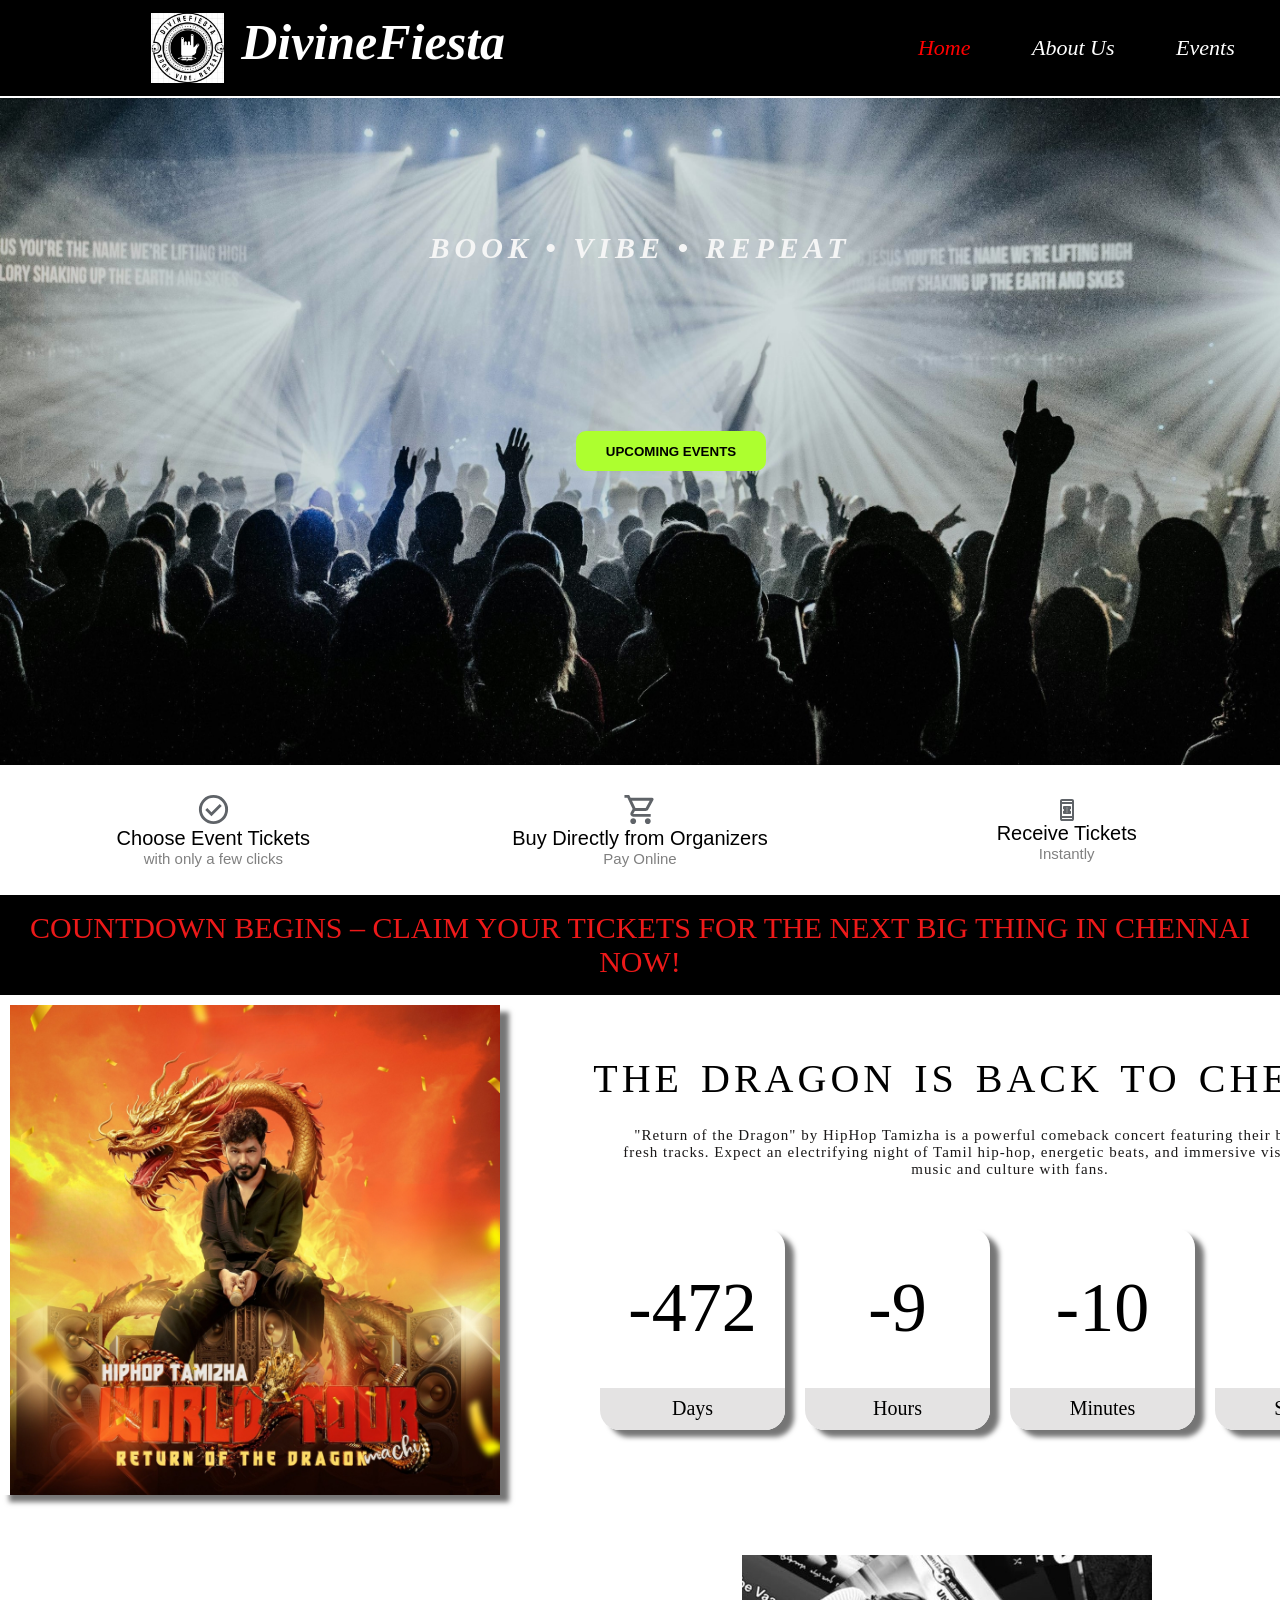
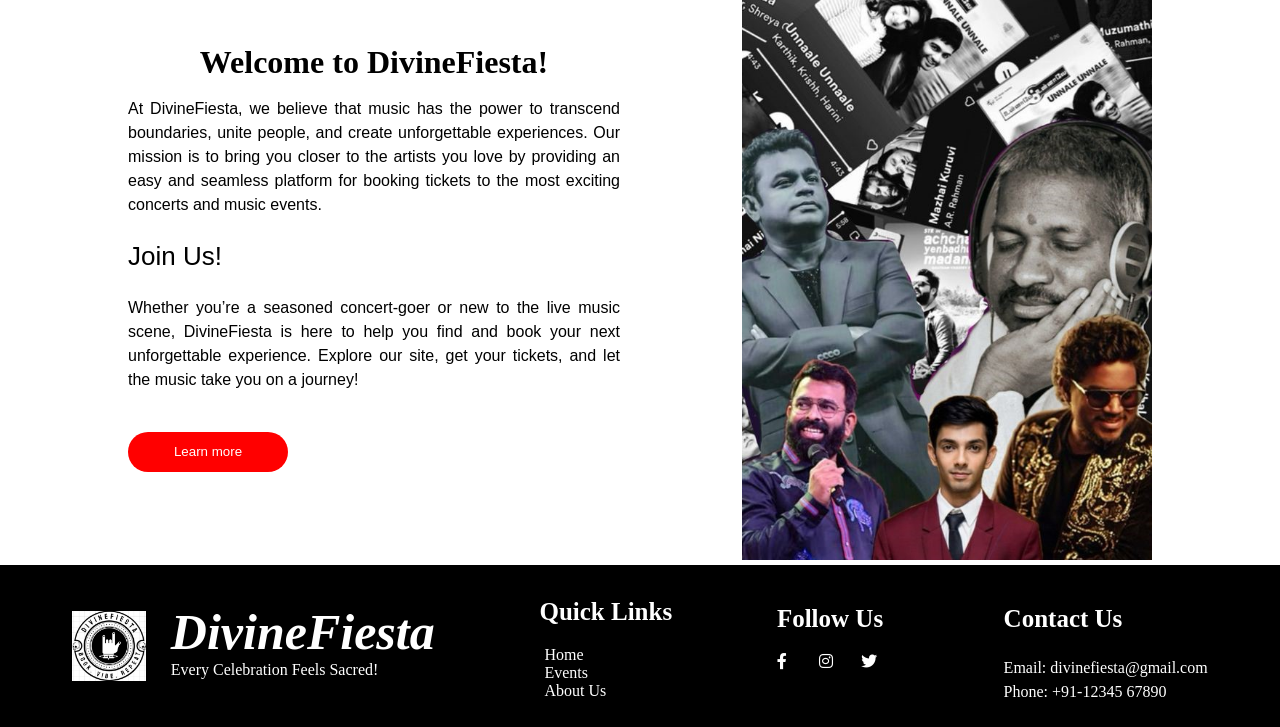
<file: index.html>
<!DOCTYPE html>
<html lang="en">
<head>
  <meta charset="UTF-8">
  <meta name="viewport" content="width=device-width, initial-scale=1.0">
  <link rel="stylesheet" href="index.css">
  <link rel="stylesheet" href="https://cdnjs.cloudflare.com/ajax/libs/font-awesome/6.0.0-beta3/css/all.min.css">
  <title>DivineFiesta - Home</title>
</head>

<body>
  <header>
    <nav class="navbar">
      <div class="nav-1">
        <img class="logo" src="pics/logo.png" alt="DivineFiesta Logo" />
        <a href="about.html" class="navbar-page">DivineFiesta</a>
      </div>
      <div class="nav-2">
        <ul class="nav-right">
          <li><a href="home.html" class="nav-links-home">Home</a></li>
          <li><a href="about.html" class="nav-links-about">About Us</a></li>
          <li><a href="events.html" class="nav-links">Events</a></li>
        </ul>
      </div>
    </nav>
  </header>

  <div class="spr">
    <div class="container">
      <div class="wrapper">
        <img src="pics/pic-1.jpeg" alt="Event Image 1">
        <img src="pics/concert.jpg" alt="Concert Image">
        <img src="pics/concert2.jpg" alt="Concert Image 2">
        <img src="pics/concert3.jpg" alt="Concert Image 3">
      </div>
      <div class="slogan">
        <h1><i>BOOK &#8226; VIBE &#8226; REPEAT</i></h1>
      </div>
      <div class="upcomming">
        <button><a href="events.html">UPCOMING EVENTS</a></button>
      </div>
    </div>

    <div class="about">
      <div class="choose">
        <!-- SVG Icon -->
        <svg xmlns="http://www.w3.org/2000/svg" height="35px" viewBox="0 -960 960 960" width="35px" fill="#5f6368"><path d="m424-296 282-282-56-56-226 226-114-114-56 56 170 170Zm56 216q-83 0-156-31.5T197-197q-54-54-85.5-127T80-480q0-83 31.5-156T197-763q54-54 127-85.5T480-880q83 0 156 31.5T763-763q54 54 85.5 127T880-480q0 83-31.5 156T763-197q-54 54-127 85.5T480-80Zm0-80q134 0 227-93t93-227q0-134-93-227t-227-93q-134 0-227 93t-93 227q0 134 93 227t227 93Zm0-320Z"></path></svg>
        <p>Choose Event Tickets <span>with only a few clicks</span></p>
      </div>
      <div class="choose1">
        <svg xmlns="http://www.w3.org/2000/svg" height="35px" viewBox="0 -960 960 960" width="35px" fill="#5f6368">
          <path d="M280-80q-33 0-56.5-23.5T200-160q0-33 23.5-56.5T280-240q33 0 56.5 23.5T360-160q0 33-23.5 56.5T280-80Zm400 0q-33 0-56.5-23.5T600-160q0-33 23.5-56.5T680-240q33 0 56.5 23.5T760-160q0 33-23.5 56.5T680-80ZM246-720l96 200h280l110-200H246Zm-38-80h590q23 0 35 20.5t1 41.5L692-482q-11 20-29.5 31T622-440H324l-44 80h480v80H280q-45 0-68-39.5t-2-78.5l54-98-144-304H40v-80h130l38 80Zm134 280h280-280Z"></path></svg>
        <p>Buy Directly from Organizers <span>Pay Online</span></p>
      </div>
      <div class="choose2">
        <svg xmlns="http://www.w3.org/2000/svg" height="24px" viewBox="0 -960 960 960" width="24px" fill="#5f6368">
          <path d="M360-320q-17 0-28.5-11.5T320-360v-80q17 0 28.5-11.5T360-480q0-17-11.5-28.5T320-520v-80q0-17 11.5-28.5T360-640h240q17 0 28.5 11.5T640-600v80q-17 0-28.5 11.5T600-480q0 17 11.5 28.5T640-440v80q0 17-11.5 28.5T600-320H360Zm120-60q8 0 14-6t6-14q0-8-6-14t-14-6q-8 0-14 6t-6 14q0 8 6 14t14 6Zm0-80q8 0 14-6t6-14q0-8-6-14t-14-6q-8 0-14 6t-6 14q0 8 6 14t14 6Zm0-80q8 0 14-6t6-14q0-8-6-14t-14-6q-8 0-14 6t-6 14q0 8 6 14t14 6ZM280-40q-33 0-56.5-23.5T200-120v-720q0-33 23.5-56.5T280-920h400q33 0 56.5 23.5T760-840v720q0 33-23.5 56.5T680-40H280Zm0-120v40h400v-40H280Zm0-80h400v-480H280v480Zm0-560h400v-40H280v40Zm0 0v-40 40Zm0 640v40-40Z"></path></svg>
        <p>Receive Tickets <span>Instantly</span></p>
      </div>
    </div>

    <div class="claim">
      COUNTDOWN BEGINS – CLAIM YOUR TICKETS FOR THE NEXT BIG THING IN CHENNAI NOW!
    </div>

    <div class="all">
      <div class="pic">
        <img src="pics/rotd.jpg" alt="Return of the Dragon Concert">
      </div>
      <div class="cont">
        <h1 class="heading">THE DRAGON IS BACK TO CHENNAI</h1>
        <p class="description">"Return of the Dragon" by HipHop Tamizha is a powerful comeback concert featuring their biggest hits and fresh tracks. Expect an electrifying night of Tamil hip-hop, energetic beats, and immersive visuals, celebrating music and culture with fans.</p>
        <div class="countdown">
          <div class="timer">
            <div class="sub_timer">
              <h1 id="day" class="digit">00</h1>
              <p class="digit_name">Days</p>
            </div>
            <div class="sub_timer">
              <h1 id="hour" class="digit">00</h1>
              <p class="digit_name">Hours</p>
            </div>
            <div class="sub_timer">
              <h1 id="min" class="digit">00</h1>
              <p class="digit_name">Minutes</p>
            </div>
            <div class="sub_timer">
              <h1 id="sec" class="digit">00</h1>
              <p class="digit_name">Seconds</p>
            </div>
          </div>
        </div>
      </div>
    </div>

    <div class="about-container">
      <div class="about1">
        <h1 style="margin-bottom: 16px; text-align: center;">Welcome to DivineFiesta!</h1>
        <p>At DivineFiesta, we believe that music has the power to transcend boundaries, unite people, and create unforgettable experiences. Our mission is to bring you closer to the artists you love by providing an easy and seamless platform for booking tickets to the most exciting concerts and music events.</p>
        <p style="font-size: 26px; font-weight: 400;">Join Us!</p>
        <p>Whether you’re a seasoned concert-goer or new to the live music scene, DivineFiesta is here to help you find and book your next unforgettable experience. Explore our site, get your tickets, and let the music take you on a journey!</p>
        <button class="about-button"><a class="about-link" href="about.html">Learn more</a></button>
      </div>
      <div class="about-pic">
        <img class="about-pics" src="pics/all.jpg" alt="People Enjoying Music">
      </div>
    </div>
  </div>

  <footer>
    <div class="footer-container">
      <div class="footer-name">
        <img class="logo" src="pics/logo.png" alt="Logo" />
        <div class="name">
          <h4>DivineFiesta</h4>
          <p>Every Celebration Feels Sacred!</p>
        </div>
      </div>
      <div class="footer-link">
        <ul>
          <h3 style="padding-top: 13px;">Quick Links</h3>
          <li><a href="home.html" class="foot-links">Home</a></li>
          <li><a href="events.html" class="foot-links">Events</a></li>
          <li><a href="about.html" class="foot-links">About Us</a></li>
        </ul>
      </div>
      <div class="footer-social">
        <h3>Follow Us</h3>
        <a href="https://facebook.com" target="_blank"><i class="fab fa-facebook-f media"></i></a>
        <a href="https://instagram.com" target="_blank"><i class="fab fa-instagram media"></i></a>
        <a href="https://twitter.com" target="_blank"><i class="fab fa-twitter media"></i></a>
      </div>
      <div class="footer-contact">
        <h3>Contact Us</h3>
        <p>Email: <a href="mailto:divinefiesta@gmail.com" style="color: white;">divinefiesta@gmail.com</a></p>
        <p>Phone: +91-12345 67890</p>
      </div>
    </div>
  </footer>

  <script src="index.js"></script>
</body>
</html>
</file>
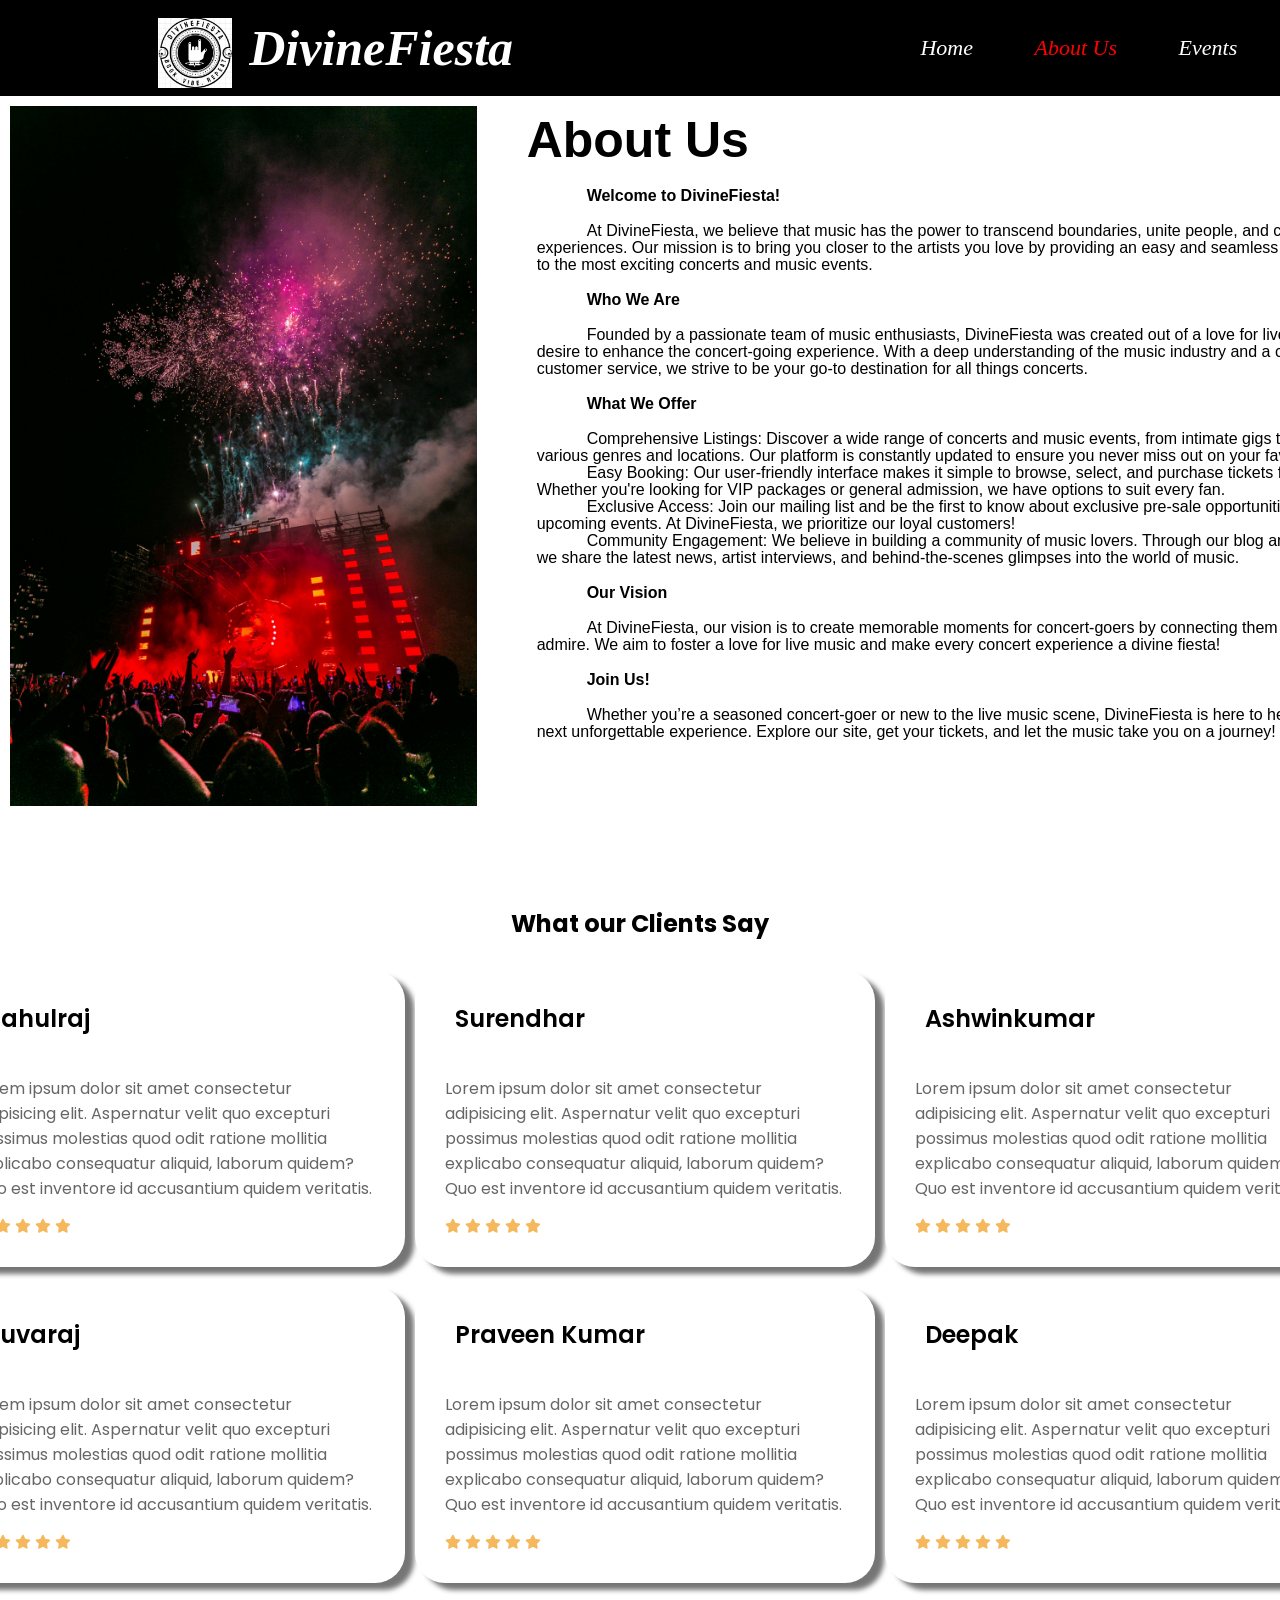
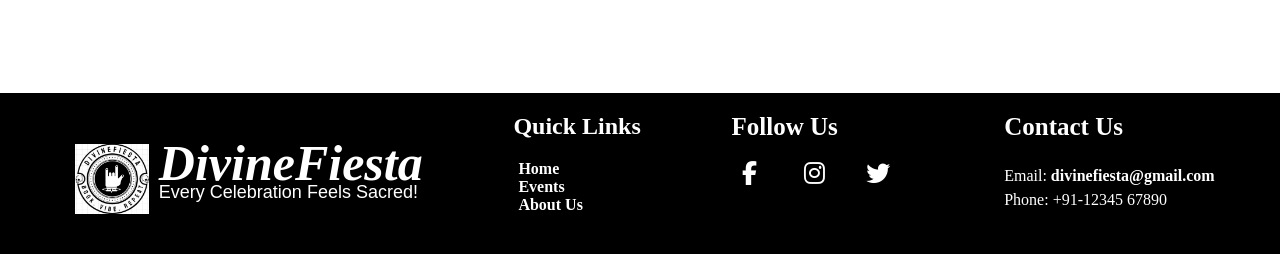
<file: about.html>
<!DOCTYPE html>
<html lang="en">
<head>
    <meta charset="UTF-8">
    <meta name="viewport" content="width=device-width, initial-scale=1.0">
    <title>About</title>
    <link rel="stylesheet" href="https://cdnjs.cloudflare.com/ajax/libs/font-awesome/6.4.0/css/all.min.css">
    <link rel="stylesheet" href="about.css">
<body>
    <header>
        <nav class="navbar">
            <div class="nav-1">
                <img class="logo" src="pics/logo.png"></img>
                <a href="about.html" class="navbar-page">DivineFiesta</a>
            </div>
            <div class="nav-2">
                <ul class="nav-right"> 
                    <li><a href="index.html" class="nav-links">Home</a></li>
                    <li><a href="about.html" class="nav-links-about">About Us</a></li>
                    <li><a href="events.html" class="nav-links">Events</a></li>
                </ul>
            </div>
        </nav>
    </header>
    <div class="shop">
        <img class="concert1" src="pics/concert1.jpg" alt="">
        <div class="shops">
            <div class="topic">About Us</div><br>
            <p><strong>Welcome to DivineFiesta!</strong> </p><br>
            <p>At DivineFiesta, we believe that music has the power to transcend boundaries, unite people, and create unforgettable experiences. Our mission is to bring you closer to the artists you love by providing an easy and seamless platform for booking tickets to the most exciting concerts and music events.</p>  <br>  
            <p><strong>Who We Are</strong></p> <br>
            <p>Founded by a passionate team of music enthusiasts, DivineFiesta was created out of a love for live performances and a desire to enhance the concert-going experience. With a deep understanding of the music industry and a commitment to exceptional customer service, we strive to be your go-to destination for all things concerts.</p><br>
            <p><strong>What We Offer</strong></p> <br>
            <p>Comprehensive Listings: Discover a wide range of concerts and music events, from intimate gigs to large festivals, across various genres and locations. Our platform is constantly updated to ensure you never miss out on your favorite artists.</p>         
            <p>Easy Booking: Our user-friendly interface makes it simple to browse, select, and purchase tickets for your desired events. Whether you're looking for VIP packages or general admission, we have options to suit every fan.</p>        
            <p>Exclusive Access: Join our mailing list and be the first to know about exclusive pre-sale opportunities, special promotions, and upcoming events. At DivineFiesta, we prioritize our loyal customers!</p>     
            <p>Community Engagement: We believe in building a community of music lovers. Through our blog and social media channels, we share the latest news, artist interviews, and behind-the-scenes glimpses into the world of music.</p><br>
            <p><strong>Our Vision</strong></p><br> 
            <p>At DivineFiesta, our vision is to create memorable moments for concert-goers by connecting them with the artists they admire. We aim to foster a love for live music and make every concert experience a divine fiesta!</p> <br>
            <p><strong>Join Us!</strong></p> <br>
            <p>Whether you’re a seasoned concert-goer or new to the live music scene, DivineFiesta is here to help you find and book your next unforgettable experience. Explore our site, get your tickets, and let the music take you on a journey!</p>
        </div>
        
    </div>
    <section class="testimonials">
        <div class="container">
            <div class="section-header">
                <h2 class="title">What our Clients Say</h2>
            </div>
            <div class="testimonials-content">
                <div class="swiper testimonials-slider js-testimonials-slider">
                    <div class="swipe-wrapper">
                        <div class="testimonials-items">
                            <div class="info">
                                <div class="text-box">
                                    <h3 class="name">Rahulraj</h3>
                                </div>
                            </div>
                            <p>Lorem ipsum dolor sit amet consectetur adipisicing elit. Aspernatur velit quo excepturi possimus molestias quod odit ratione mollitia explicabo consequatur aliquid, laborum quidem? Quo est inventore id accusantium quidem veritatis.</p>
                            <div class="rating">
                                <i class="fa fa-star"></i>
                                <i class="fa fa-star"></i>
                                <i class="fa fa-star"></i>
                                <i class="fa fa-star"></i>
                                <i class="fa fa-star"></i>
                            </div>
                        </div>
                        <div class="testimonials-items">
                            <div class="info">
                                <div class="text-box">
                                    <h3 class="name">Surendhar</h3>
                                </div>
                            </div>
                            <p>Lorem ipsum dolor sit amet consectetur adipisicing elit. Aspernatur velit quo excepturi possimus molestias quod odit ratione mollitia explicabo consequatur aliquid, laborum quidem? Quo est inventore id accusantium quidem veritatis.</p>
                            <div class="rating">
                                <i class="fa fa-star"></i>
                                <i class="fa fa-star"></i>
                                <i class="fa fa-star"></i>
                                <i class="fa fa-star"></i>
                                <i class="fa fa-star"></i>
                            </div>
                        </div>
                        <div class="testimonials-items">
                            <div class="info">
                                <div class="text-box">
                                    <h3 class="name">Ashwinkumar</h3>
                                </div>
                            </div>
                            <p>Lorem ipsum dolor sit amet consectetur adipisicing elit. Aspernatur velit quo excepturi possimus molestias quod odit ratione mollitia explicabo consequatur aliquid, laborum quidem? Quo est inventore id accusantium quidem veritatis.</p>
                            <div class="rating">
                                <i class="fa fa-star"></i>
                                <i class="fa fa-star"></i>
                                <i class="fa fa-star"></i>
                                <i class="fa fa-star"></i>
                                <i class="fa fa-star"></i>
                            </div>
                        </div>
                        
                    </div>
                    <div class="swipe-wrapper">
                        <div class="testimonials-items">
                            <div class="info">
                                <div class="text-box">
                                    <h3 class="name">Yuvaraj</h3>
                                </div>
                            </div>
                            <p>Lorem ipsum dolor sit amet consectetur adipisicing elit. Aspernatur velit quo excepturi possimus molestias quod odit ratione mollitia explicabo consequatur aliquid, laborum quidem? Quo est inventore id accusantium quidem veritatis.</p>
                            <div class="rating">
                                <i class="fa fa-star"></i>
                                <i class="fa fa-star"></i>
                                <i class="fa fa-star"></i>
                                <i class="fa fa-star"></i>
                                <i class="fa fa-star"></i>
                            </div>
                        </div>
                        <div class="testimonials-items">
                            <div class="info">
                                <div class="text-box">
                                    <h3 class="name">Praveen Kumar</h3>
                                </div>
                            </div>
                            <p>Lorem ipsum dolor sit amet consectetur adipisicing elit. Aspernatur velit quo excepturi possimus molestias quod odit ratione mollitia explicabo consequatur aliquid, laborum quidem? Quo est inventore id accusantium quidem veritatis.</p>
                            <div class="rating">
                                <i class="fa fa-star"></i>
                                <i class="fa fa-star"></i>
                                <i class="fa fa-star"></i>
                                <i class="fa fa-star"></i>
                                <i class="fa fa-star"></i>
                            </div>
                        </div>
                        <div class="testimonials-items">
                            <div class="info">
                                <div class="text-box">
                                    <h3 class="name">Deepak</h3>
                                </div>
                            </div>
                            <p>Lorem ipsum dolor sit amet consectetur adipisicing elit. Aspernatur velit quo excepturi possimus molestias quod odit ratione mollitia explicabo consequatur aliquid, laborum quidem? Quo est inventore id accusantium quidem veritatis.</p>
                            <div class="rating">
                                <i class="fa fa-star"></i>
                                <i class="fa fa-star"></i>
                                <i class="fa fa-star"></i>
                                <i class="fa fa-star"></i>
                                <i class="fa fa-star"></i>
                            </div>
                        </div>
                        
                    </div>
                </div>
                <div class="swiper-pagination js-testimonials-pagination"></div>
            </div>
        </div>
    </section>
    
    
</body>
<footer>
    <div class="footer-container">
        <div class="footer-name">
            <img class="logo" src="pics/logo.png"></img>
            <div class="name">
                <h4>DivineFiesta</h4>
                <p>Every Celebration Feels Sacred!</p>
            </div>
        </div>
        <div class="footer-link">
            <ul>
                <h2>Quick Links</h2>
                <li><a href="index.html" class="foot-links">Home</a></li>
                <li><a href="events.html" class="foot-links">Events</a></li>
                <li><a href="aboutus.html" class="foot-links">About Us</a></li>
            </ul>
        </div>
        <div class="footer-social">
            <h3>Follow Us</h3>
            <a href="https://facebook.com" target="_blank"><i class="fab fa-facebook-f media"></i></a>
            <a href="https://instagram.com" target="_blank"><i class="fab fa-instagram media"></i></a>
            <a href="https://twitter.com" target="_blank"><i class="fab fa-twitter media"></i></a>
        </div>
        <div class="footer-contact">
            <h3>Contact Us</h3>
            <p>Email: <a href="mailto:divinefiesta@gmail.com" style="color: white;">divinefiesta@gmail.com</a></p>
            <p>Phone: +91-12345 67890</p>
        </div>
    </div>
    
    
    
</footer>
</html>
</file>
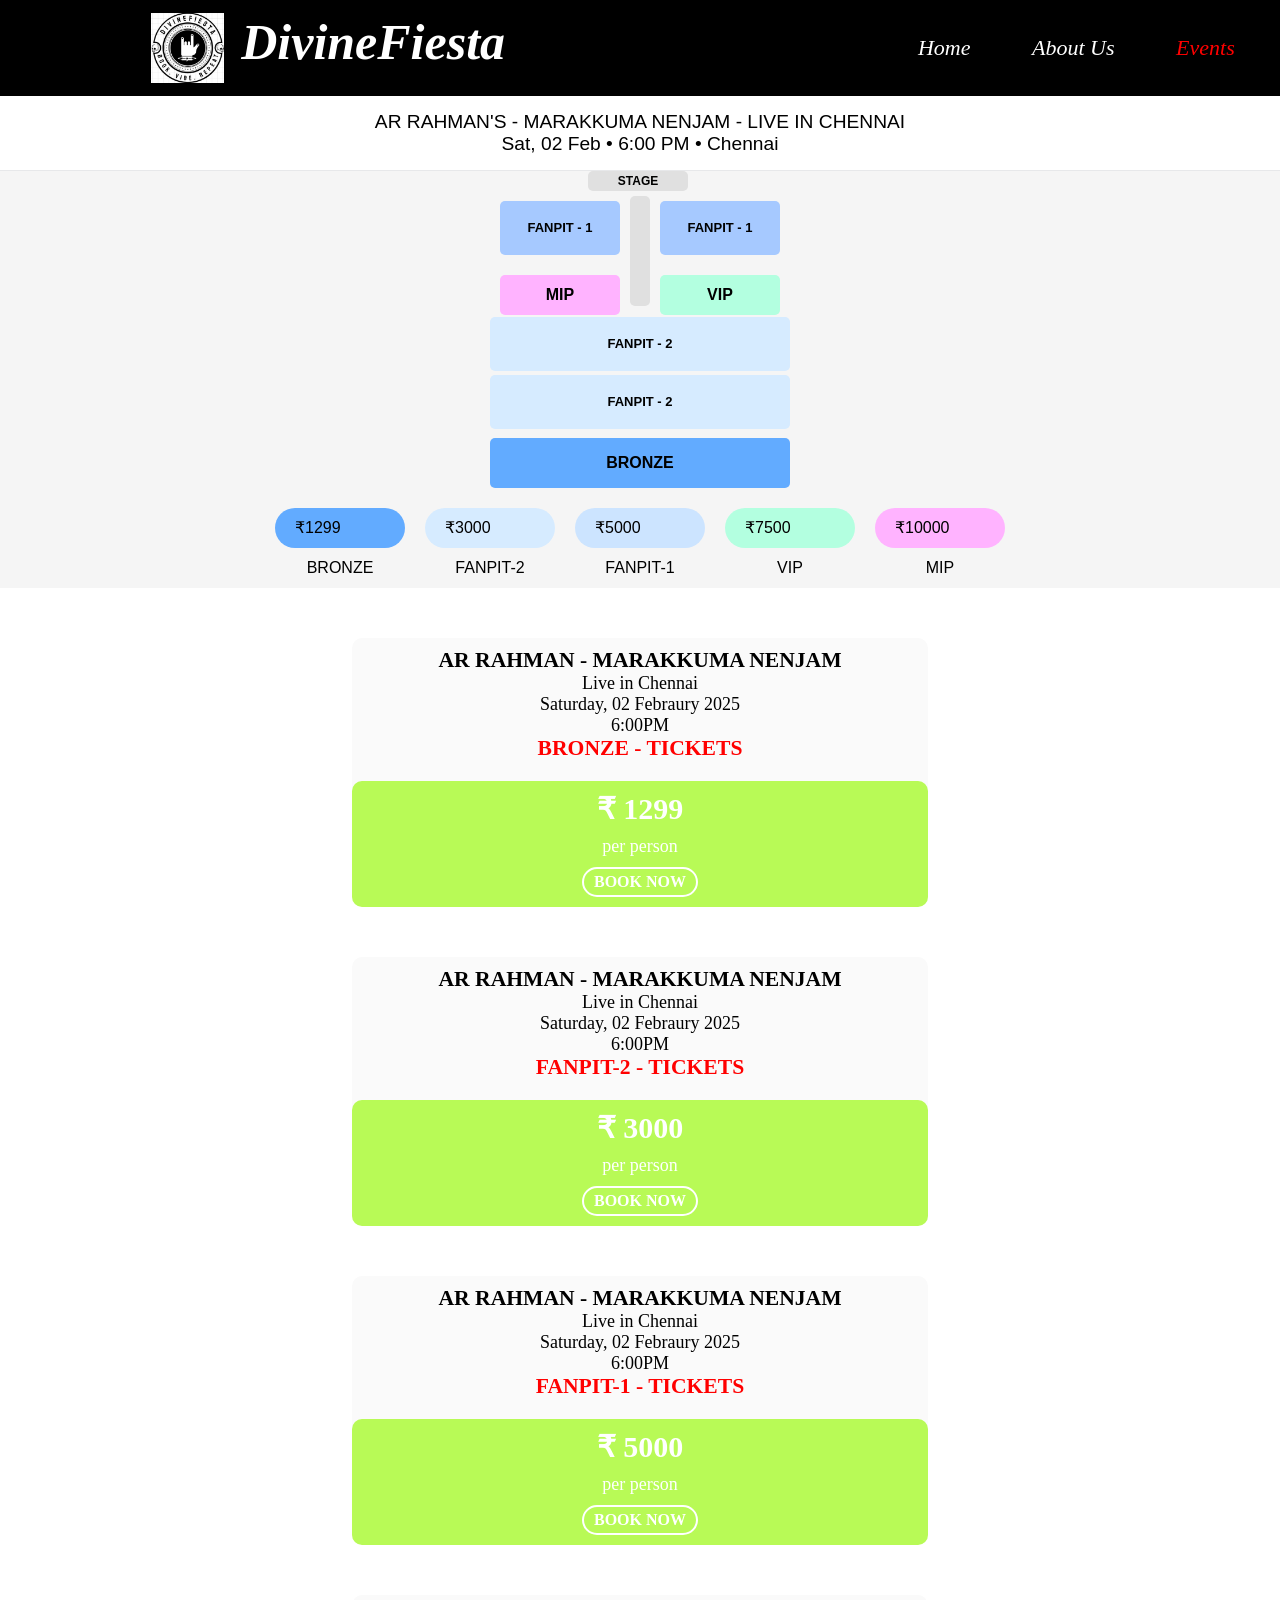
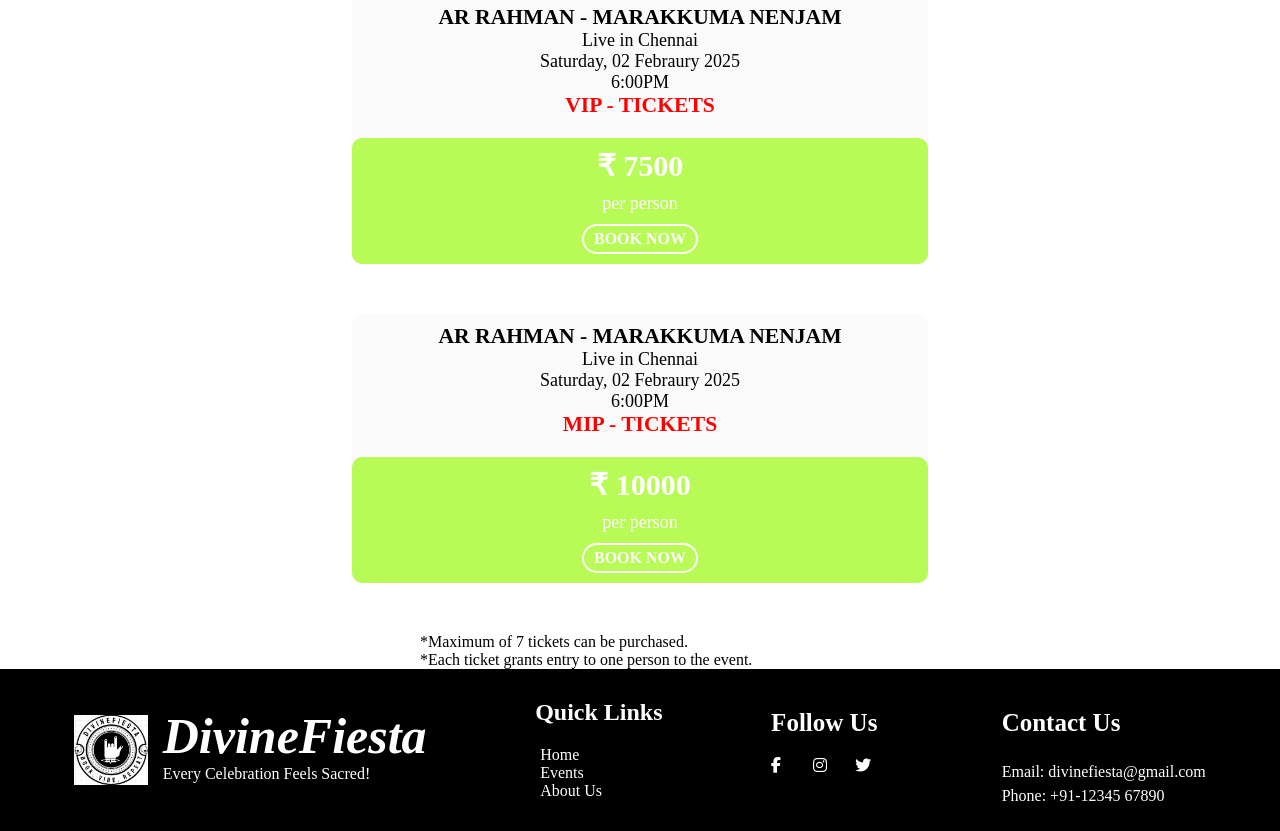
<file: ARRAHMAN- Marakkuma_Nenjam_Tickets.html>
<!DOCTYPE html>
<html lang="en">
<head>
  <meta charset="UTF-8">
  <meta name="viewport" content="width=device-width, initial-scale=1.0">
  <title>AR RAHMAN - Marakkuma Nenjam</title>
  <link rel="stylesheet" href="https://cdnjs.cloudflare.com/ajax/libs/font-awesome/6.4.0/css/all.min.css">
  <link rel="stylesheet" href="tickets.css">
</head>
<body>
  <header>
    <nav class="navbar">
        <div class="nav-1">
            <img class="logo" src="pics/logo.png"></img>
            <a href="about.html" class="navbar-page">DivineFiesta</a>
        </div>
        <div class="nav-2">
            <ul class="nav-right"> 
                <li><a href="index.html" class="nav-links">Home</a></li>
                <li><a href="about.html" class="nav-links-about">About Us</a></li>
                <li><a href="events.html" class="nav-links-event">Events</a></li>
            </ul>
        </div>
    </nav>
</header>
<div class="container-main">
  <div class="container">
    <div class="top">
        <p class="director">AR RAHMAN'S - MARAKKUMA NENJAM - LIVE IN CHENNAI</p>
        <p class="day">Sat, 02 Feb<span> • </span>6:00 PM<span> • </span>Chennai</p>
    </div>
    <div class="main">
        <div class="stage0">
            <div class="stage">STAGE</div>
        </div>
        <div class="seats">
            <div class="seats-left">
                <div class="fanpit fanpit-1">FANPIT - 1</div>
                <div class="vip-section mip">MIP</div>
            </div>
            <div class="stage1"></div>
            <div class="seats-right">
                <div class="fanpit fanpit-2">FANPIT - 1</div>
                <div class="vip-section vip">VIP</div>
            </div>
        </div>
        <div class="seats1">
            <div class="fanpit fanpit-3">FANPIT - 2</div>
            <div class="fanpit fanpit-4">FANPIT - 2</div>
        </div>
        <div class="seats2">
            <div class="bronze">BRONZE</div>
        </div>               
    </div>
    <div class="legend">
        <div class="leg">
            <a class="circle price1" href="arr-tickets.html">&#8377;1299</a>
            <div>BRONZE</div> 
        </div>
        <div class="leg">
            <a class="circle price2" href="arr-tickets.html">&#8377;3000</a> 
            <div>FANPIT-2</div>
        </div>
        <div class="leg">
            <a class="circle price3" href="arr-tickets.html">&#8377;5000</a>
            <div>FANPIT-1</div> 
            </div>
        <div class="leg">
            <a class="circle price4" href="arr-tickets.html">&#8377;7500</a> 
            <div>VIP</div>
        </div>
        <div class="leg">
            <a class="circle price5" href="arr-tickets.html">&#8377;10000</a> 
            <div>MIP</div>
        </div>
    </div>
</div>

  <div class="packages">


    <div class="package">
  
      
  
      <div class="package-details">
        <h1>AR RAHMAN - MARAKKUMA NENJAM</h1> 
        <p>Live in Chennai</p>
        <p>Saturday, 02 Febraury 2025</p>  
        <p>6:00PM</p>
        <h1 class="tick">BRONZE - TICKETS</h1>
      </div>
  
      <div class="package-price">
        <h1>&#8377; 1299</h1>
        <p>per person</p>
        <a  href="form.html"><button class="book-btn">BOOK NOW</button></a>
      </div>
      
    </div>
    <div class="package">
  
      
  
      <div class="package-details">
        <h1>AR RAHMAN - MARAKKUMA NENJAM</h1> 
        <p>Live in Chennai</p>
        <p>Saturday, 02 Febraury 2025</p>  
        <p>6:00PM</p>
        <h1 class="tick">FANPIT-2 - TICKETS</h1>
      </div>
  
      <div class="package-price">
        <h1>&#8377; 3000</h1>
        <p>per person</p>
        <a  href="form.html"><button class="book-btn">BOOK NOW</button></a>
      </div>
      
    </div>
    <div class="package">
  
     
  
      <div class="package-details">
        <h1>AR RAHMAN - MARAKKUMA NENJAM</h1> 
        <p>Live in Chennai</p>
        <p>Saturday, 02 Febraury 2025</p>  
        <p>6:00PM</p>
        <h1 class="tick">FANPIT-1 - TICKETS</h1>
      </div>
  
      <div class="package-price" >
        <h1>&#8377; 5000</h1>
        <p>per person</p>
        <a  href="form.html"><button class="book-btn">BOOK NOW</button></a>
      </div>
      
    </div>
    <div class="package">
  
      
  
      <div class="package-details">
        <h1>AR RAHMAN - MARAKKUMA NENJAM</h1> 
        <p>Live in Chennai</p>
        <p>Saturday, 02 Febraury 2025</p>  
        <p>6:00PM</p>
        <h1 class="tick">VIP - TICKETS</h1>
      </div>
  
      <div class="package-price" >
        <h1>&#8377; 7500</h1>
        <p>per person</p>
        <a  href="form.html"><button class="book-btn">BOOK NOW</button></a>
      </div>
      
    </div>
    <div class="package">
  
      
  
      <div class="package-details">
        <h1>AR RAHMAN - MARAKKUMA NENJAM</h1> 
        <p>Live in Chennai</p>
        <p>Saturday, 02 Febraury 2025</p>  
        <p>6:00PM</p>
        <h1 class="tick">MIP - TICKETS</h1>
      </div>
  
      <div class="package-price" >
        <h1>&#8377; 10000</h1>
        <p>per person</p>
        <a  href="form.html"><button class="book-btn">BOOK NOW</button></a>
      </div>
      
    </div>
    <div style="margin-left: 420px;">
      <p>*Maximum of 7 tickets can be purchased.</p>
      <p>*Each ticket grants entry to one person to the event.</p>
    </div>
    
  </div>
  
  
</div>

<footer>
  <div class="footer-container">
      <div class="footer-name">
          <img class="logo" src="pics/logo.png"></img>
          <div class="name1">
              <h4>DivineFiesta</h4>
              <p>Every Celebration Feels Sacred!</p>
          </div>
      </div>
      <div class="footer-link">
          <h2>Quick Links</h2>
          <ul>
              <li><a href="index.html" class="foot-links">Home</a></li>
              <li><a href="events.html" class="foot-links">Events</a></li>
              <li><a href="about.html" class="foot-links">About Us</a></li>
          </ul>
      </div>
      <div class="footer-social">
          <h3>Follow Us</h3>
            <a href="https://facebook.com" target="_blank"><i class="fab fa-facebook-f media"></i></a>
            <a href="https://instagram.com" target="_blank"><i class="fab fa-instagram media"></i></a>
            <a href="https://twitter.com" target="_blank"><i class="fab fa-twitter media"></i></a>
      </div>
      <div class="footer-contact">
          <h3>Contact Us</h3>
          <p>Email: <a href="mailto:divinefiesta@gmail.com" style="color: white;">divinefiesta@gmail.com</a></p>
          <p>Phone: +91-12345 67890</p>
      </div>
  </div>
</footer>

</body>
</html>
</file>
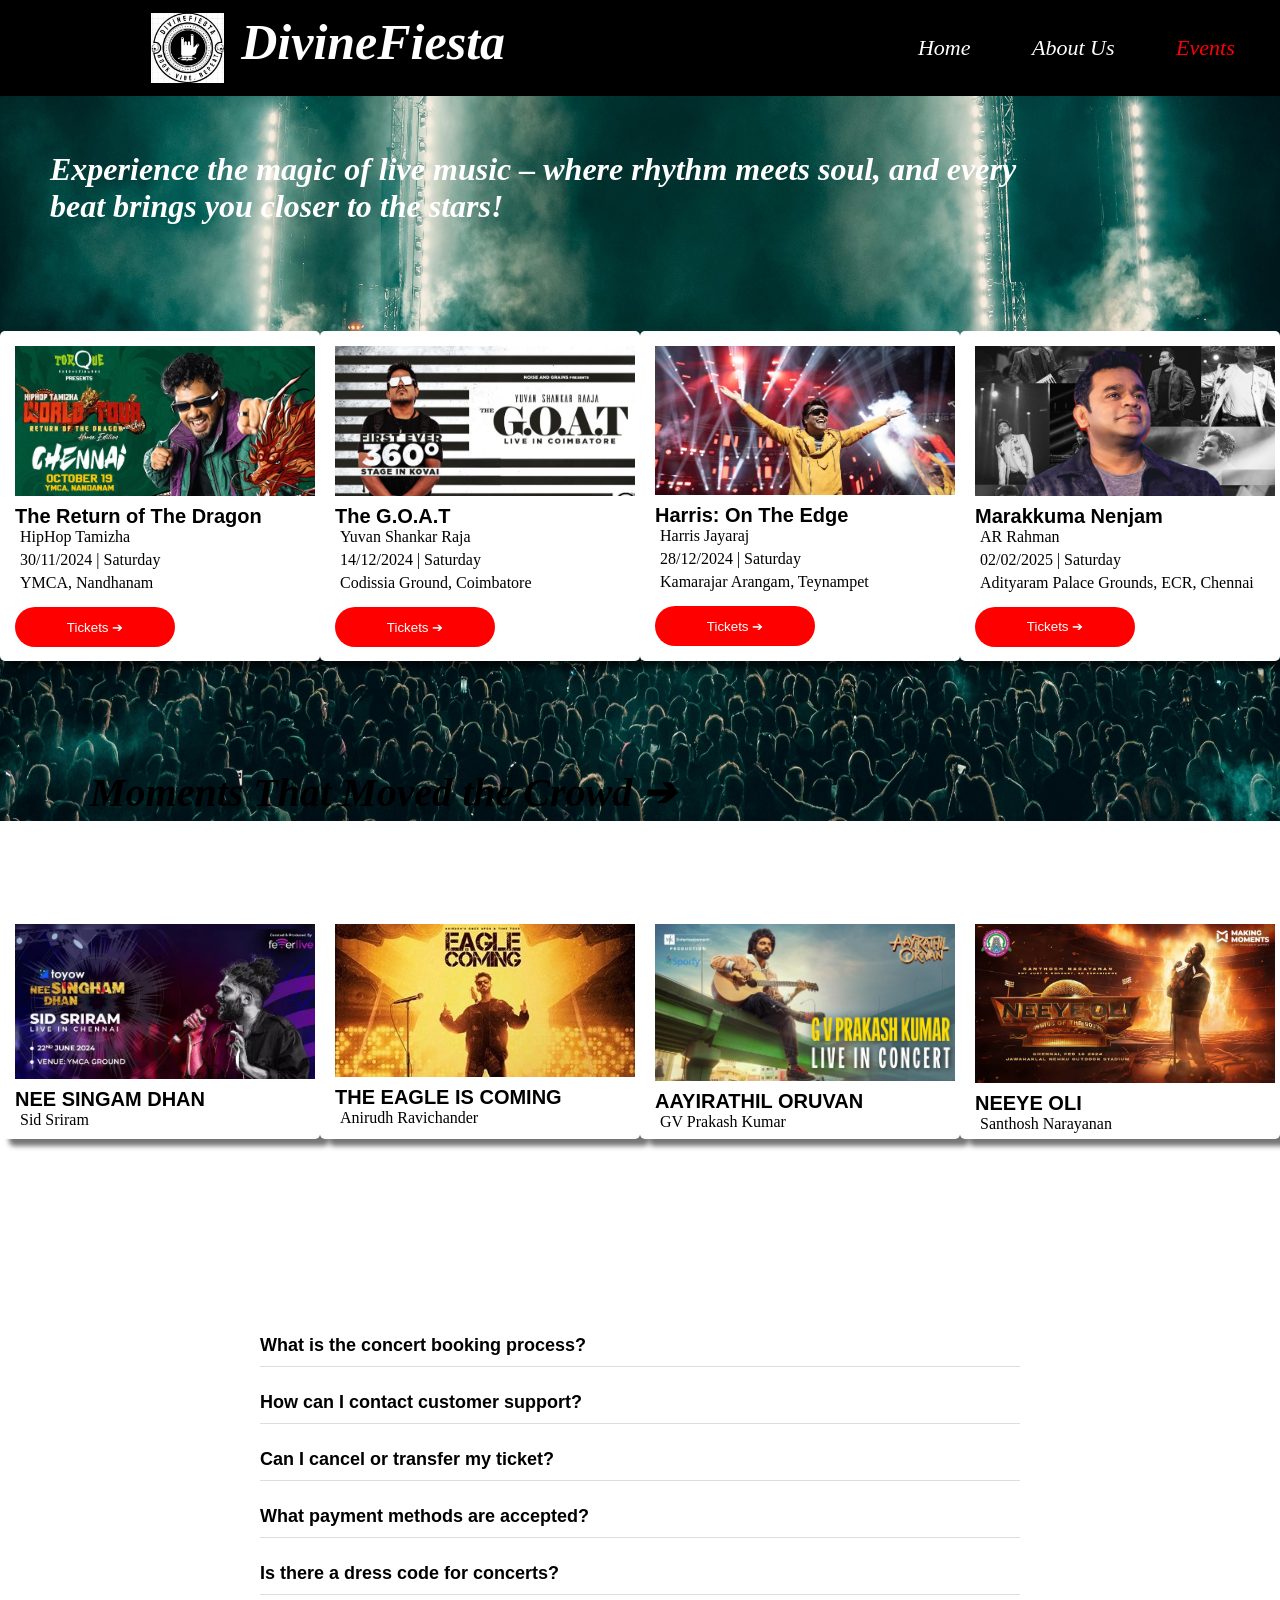
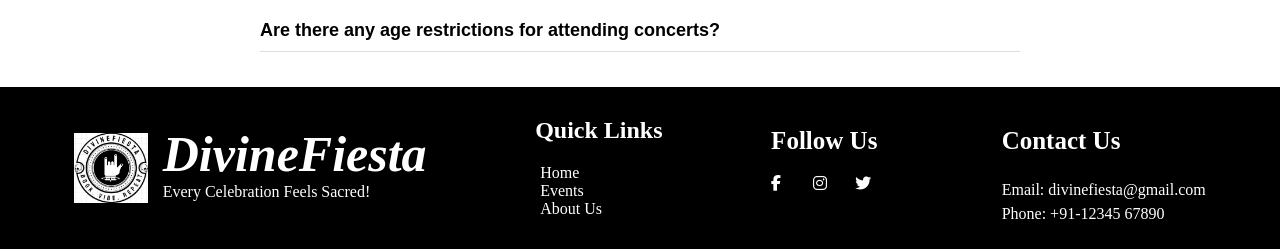
<file: events.html>
<!DOCTYPE html>
<html lang="en">
<head>
  <meta charset="UTF-8">
  <meta name="viewport" content="width=device-width, initial-scale=1.0">
  <title>Events</title>
  <link rel="stylesheet" href="https://cdnjs.cloudflare.com/ajax/libs/font-awesome/6.4.0/css/all.min.css">
  <link rel="stylesheet" href="events.css">
</head>
<body>
  
</body>
</html>
<body>
      <header>
        <nav class="navbar">
            <div class="nav-1">
                <img class="logo" src="pics/logo.png"></img>
                <a href="about.html" class="navbar-page">DivineFiesta</a>
            </div>
            <div class="nav-2">
                <ul class="nav-right"> 
                    <li><a href="index.html" class="nav-links">Home</a></li>
                    <li><a href="about.html" class="nav-links-about">About Us</a></li>
                    <li><a href="events.html" class="nav-links-event">Events</a></li>
                </ul>
            </div>
        </nav>
    </header>
    <div class="container">
        <img class="background" src="pics/pexels1.jpg">
        <div>
            <h1>Experience the magic of live music – where rhythm meets soul, and every beat brings you closer to the stars!</h1>
        </div>
        <div class="main">
                
                <div class="concert">
                <img class="aadhi" src="pics/aadhi na.jpg">
                    <p class="name">The Return of The Dragon</p>
                    <p class="musician">HipHop Tamizha</p>
                    <p class="date">30/11/2024 | Saturday</p>
                    <p class="location">YMCA, Nandhanam</p>
                    <button class="concert-button"><a href="TheReturnofDragon.html">Tickets &#10132; </a></button>
                </div>
                <div class="concert">
                    <img class="aadhi" src="pics/u1.jpg">
                    <p class="name">The G.O.A.T</p>
                    <p class="musician">Yuvan Shankar Raja</p>
                    <p class="date">14/12/2024 | Saturday</p>
                    <p class="location">Codissia Ground, Coimbatore</p>
                    <button class="concert-button"><a href="TheGOAT.html">Tickets &#10132; </a></button>
                </div>
                <div class="concert">
                    <img class="aadhi" src="pics/harris.jpeg">
                    <p class="name">Harris: On The Edge</p>
                    <p class="musician">Harris Jayaraj</p>
                    <p class="date">28/12/2024 | Saturday</p>
                    <p class="location">Kamarajar Arangam, Teynampet</p>
                <button class="concert-button"><a href="OnTheEdge.html">Tickets &#10132; </a></button>
                </div>
                <div class="concert">
                  <img class="aadhi" src="pics/arr.jpg">
                  <p class="name">Marakkuma Nenjam</p>
                  <p class="musician">AR Rahman</p>
                  <p class="date">02/02/2025 | Saturday</p>
                  <p class="location">Adityaram Palace Grounds, ECR, Chennai</p>
                  <button class="concert-button"><a href="MarakkumaNenjam.html">Tickets &#10132;</a></button>
              </div>
        </div>
        
    </div>
    
    <div class="container1">
        <div class="past">
            <h2 class="past-head">Moments That Moved the Crowd &#10132;</h2>
        </div>
        
        <div class="main" style="margin-top: 70px;">
                <div class="concert1">
                    <img class="aadhi" src="pics/sid1.jpg">
                    <p class="name">NEE SINGAM DHAN</p>
                    <p class="musician">Sid Sriram</p>
                    
                </div>
                <div class="concert1">
                <img class="aadhi" src="pics/ani.jpg">
                    <p class="name">THE EAGLE IS COMING</p>
                    <p class="musician">Anirudh Ravichander</p>
                    
                </div>
                <div class="concert1">
                    <img class="aadhi" src="pics/gv.jpg">
                    <p class="name">AAYIRATHIL ORUVAN</p>
                    <p class="musician">GV Prakash Kumar</p>
                    
                </div>
                <div class="concert1">
                    <img class="aadhi" src="pics/sana.webp">
                    <p class="name">NEEYE OLI</p>
                    <p class="musician">Santhosh Narayanan</p>
                    
                </div>
        </div>
        
    </div>
      <section id="faq">
        <h2 class="faq-head">Frequently Asked Questions(FAQs)</h2>
        
        <div class="faq-item">
          <button class="faq-question">What is the concert booking process?</button>
          <div class="faq-answer">
            <p>Our booking process is simple. Choose your event, select tickets, and make a payment. You’ll receive a confirmation email immediately.</p>
          </div>
        </div>
        
        <div class="faq-item">
          <button class="faq-question">How can I contact customer support?</button>
          <div class="faq-answer">
            <p>You can reach our support team via email at divinefiesta@gmail.com or call us at +91 12345 67890.</p>
          </div>
        </div>
        
        <div class="faq-item">
          <button class="faq-question">Can I cancel or transfer my ticket?</button>
          <div class="faq-answer">
            <p>Yes, tickets can be canceled or transferred up to 48 hours before the event. Contact our support team for assistance.</p>
          </div>
        </div>
      
        <div class="faq-item">
          <button class="faq-question">What payment methods are accepted?</button>
          <div class="faq-answer">
            <p>We accept all major credit and debit cards, and  UPI.</p>
          </div>
        </div>
      
        <div class="faq-item">
          <button class="faq-question">Is there a dress code for concerts?</button>
          <div class="faq-answer">
            <p>Most concerts have no formal dress code, but we recommend checking the event details for specific guidelines.</p>
          </div>
        </div>
      
        <div class="faq-item">
          <button class="faq-question">Are there any age restrictions for attending concerts?</button>
          <div class="faq-answer">
            <p>Age restrictions vary by event. Please check the event details for age requirements before booking your ticket.</p>
          </div>
        </div>
      </section>

      <footer>
  <div class="footer-container">
      <div class="footer-name">
          <img class="logo" src="pics/logo.png"></img>
          <div class="name1">
              <h4>DivineFiesta</h4>
              <p>Every Celebration Feels Sacred!</p>
          </div>
      </div>
      <div class="footer-link">
          <h2>Quick Links</h2>
          <ul>
              <li><a href="index.html" class="foot-links">Home</a></li>
              <li><a href="events.html" class="foot-links">Events</a></li>
              <li><a href="about.html" class="foot-links">About Us</a></li>
          </ul>
      </div>
      <div class="footer-social">
          <h3>Follow Us</h3>
            <a href="https://facebook.com" target="_blank"><i class="fab fa-facebook-f media"></i></a>
            <a href="https://instagram.com" target="_blank"><i class="fab fa-instagram media"></i></a>
            <a href="https://twitter.com" target="_blank"><i class="fab fa-twitter media"></i></a>
      </div>
      <div class="footer-contact">
          <h3>Contact Us</h3>
          <p>Email: <a href="mailto:divinefiesta@gmail.com" style="color: white;">divinefiesta@gmail.com</a></p>
          <p>Phone: +91-12345 67890</p>
      </div>
  </div>
</footer>
      
      <script>
        document.querySelectorAll('.faq-question').forEach(button => {
          button.addEventListener('click', () => {
            const answer = button.nextElementSibling;
            answer.style.display = answer.style.display === 'block' ? 'none' : 'block';
          });
        });
      </script>
      
      
</body>
</file>
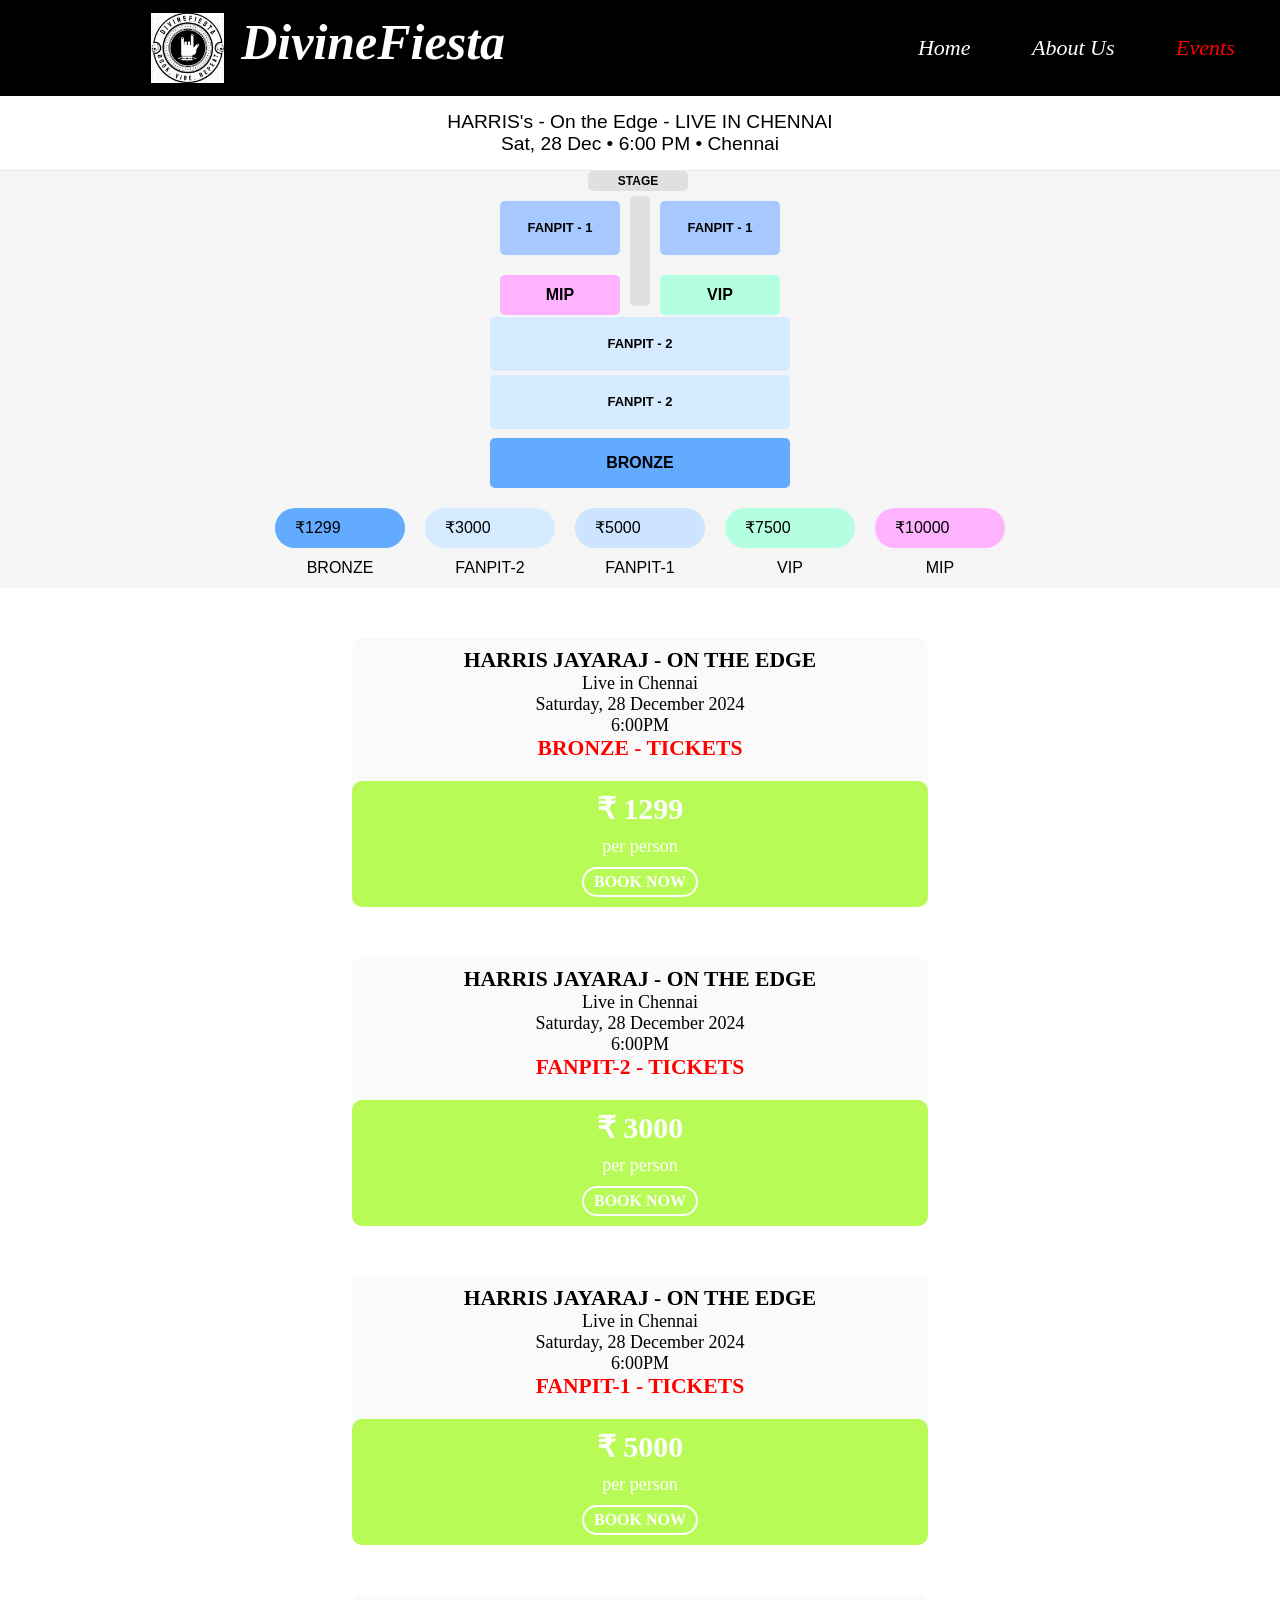
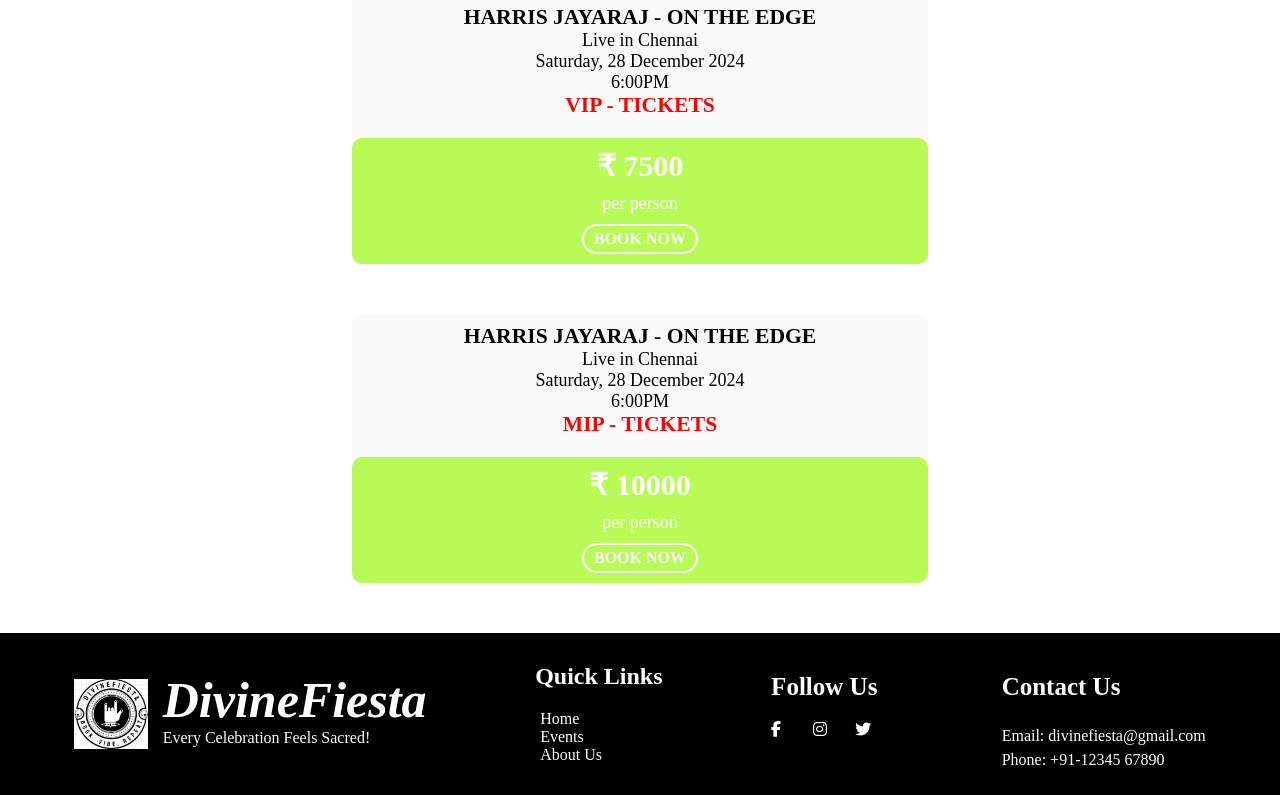
<file: HARRIS-On_the_Edge.html>
<!DOCTYPE html>
<html lang="en">
<head>
    <meta charset="UTF-8">
    <meta name="viewport" content="width=device-width, initial-scale=1.0">
    <title>HARRIS - On the Edge</title>
    <link rel="stylesheet" href="https://cdnjs.cloudflare.com/ajax/libs/font-awesome/6.4.0/css/all.min.css">
    <link rel="stylesheet" href="tickets.css">
</head>
<body>
  <header>
    <nav class="navbar">
        <div class="nav-1">
            <img class="logo" src="pics/logo.png"></img>
            <a href="about.html" class="navbar-page">DivineFiesta</a>
        </div>
        <div class="nav-2">
            <ul class="nav-right"> 
                <li><a href="index.html" class="nav-links">Home</a></li>
                <li><a href="about.html" class="nav-links-about">About Us</a></li>
                <li><a href="events.html" class="nav-links-event">Events</a></li>
            </ul>
        </div>
    </nav>
  </header>
    <div class="container">
        <div class="top">
            <p class="director">HARRIS's - On the Edge - LIVE IN CHENNAI</p>
            <p class="day">Sat, 28 Dec<span> • </span>6:00 PM<span> • </span>Chennai</p>
        </div>
        <div class="main">
            <div class="stage0">
                <div class="stage">STAGE</div>
            </div>
            <div class="seats">
                <div class="seats-left">
                    <div class="fanpit fanpit-1">FANPIT - 1</div>
                    <div class="vip-section mip">MIP</div>
                </div>
                <div class="stage1"></div>
                <div class="seats-right">
                    <div class="fanpit fanpit-2">FANPIT - 1</div>
                    <div class="vip-section vip">VIP</div>
                </div>
            </div>
            <div class="seats1">
                <div class="fanpit fanpit-3">FANPIT - 2</div>
                <div class="fanpit fanpit-4">FANPIT - 2</div>
            </div>
            <div class="seats2">
                <div class="bronze">BRONZE</div>
            </div>               
        </div>
        <div class="legend">
            <div class="leg">
                <a class="circle price1" href="#">&#8377;1299</a>
                <div>BRONZE</div> 
            </div>
            <div class="leg">
                <a class="circle price2" href="#">&#8377;3000</a> 
                <div>FANPIT-2</div>
            </div>
            <div class="leg">
                <a class="circle price3" href="#">&#8377;5000</a>
                <div>FANPIT-1</div> 
                </div>
            <div class="leg">
                <a class="circle price4" href="#">&#8377;7500</a> 
                <div>VIP</div>
            </div>
            <div class="leg">
                <a class="circle price5" href="#">&#8377;10000</a> 
                <div>MIP</div>
            </div>
        </div>
    </div>
    <div class="packages">


        <div class="package">
      
          
      
          <div class="package-details">
            <h1>HARRIS JAYARAJ - ON THE EDGE</h1> 
            <p>Live in Chennai</p>
            <p>Saturday, 28 December 2024</p>  
            <p>6:00PM</p>
            <h1 class="tick">BRONZE - TICKETS</h1>
          </div>
      
          <div class="package-price">
            <h1>&#8377; 1299</h1>
            <p>per person</p>
            <a  href="form.html"><button class="book-btn">BOOK NOW</button></a>
          </div>
          
        </div>
        <div class="package">
      
          
      
          <div class="package-details">
            <h1>HARRIS JAYARAJ - ON THE EDGE</h1> 
            <p>Live in Chennai</p>
            <p>Saturday, 28 December 2024</p>  
            <p>6:00PM</p>
            <h1 class="tick">FANPIT-2 - TICKETS</h1>
          </div>
      
          <div class="package-price">
            <h1>&#8377; 3000</h1>
            <p>per person</p>
            <a  href="form.html"><button class="book-btn">BOOK NOW</button></a>
          </div>
          
        </div>
        <div class="package">
      
          
      
          <div class="package-details">
            <h1>HARRIS JAYARAJ - ON THE EDGE</h1> 
            <p>Live in Chennai</p>
            <p>Saturday, 28 December 2024</p>  
            <p>6:00PM</p>
            <h1 class="tick">FANPIT-1 - TICKETS</h1>
          </div>
      
          <div class="package-price">
            <h1>&#8377; 5000</h1>
            <p>per person</p>
            <a  href="form.html"><button class="book-btn">BOOK NOW</button></a>
          </div>
          
        </div>
        <div class="package">
      
          
      
          <div class="package-details">
            <h1>HARRIS JAYARAJ - ON THE EDGE</h1> 
            <p>Live in Chennai</p>
            <p>Saturday, 28 December 2024</p>  
            <p>6:00PM</p>
            <h1 class="tick">VIP - TICKETS</h1>
          </div>
      
          <div class="package-price">
            <h1>&#8377; 7500</h1>
            <p>per person</p>
            <a  href="form.html"><button class="book-btn">BOOK NOW</button></a>
          </div>
          
        </div>
        <div class="package">
      
        
      
          <div class="package-details">
            <h1>HARRIS JAYARAJ - ON THE EDGE</h1> 
            <p>Live in Chennai</p>
            <p>Saturday, 28 December 2024</p>  
            <p>6:00PM</p>
            <h1 class="tick">MIP - TICKETS</h1>
          </div>
      
          <div class="package-price">
            <h1>&#8377; 10000</h1>
            <p>per person</p>
            <a  href="form.html"><button class="book-btn">BOOK NOW</button></a>
          </div>
          
        </div>
      
      </div>
    <footer>
  <div class="footer-container">
      <div class="footer-name">
          <img class="logo" src="pics/logo.png"></img>
          <div class="name1">
              <h4>DivineFiesta</h4>
              <p>Every Celebration Feels Sacred!</p>
          </div>
      </div>
      <div class="footer-link">
          <h2>Quick Links</h2>
          <ul>
              <li><a href="index.html" class="foot-links">Home</a></li>
              <li><a href="events.html" class="foot-links">Events</a></li>
              <li><a href="about.html" class="foot-links">About Us</a></li>
          </ul>
      </div>
      <div class="footer-social">
          <h3>Follow Us</h3>
            <a href="https://facebook.com" target="_blank"><i class="fab fa-facebook-f media"></i></a>
            <a href="https://instagram.com" target="_blank"><i class="fab fa-instagram media"></i></a>
            <a href="https://twitter.com" target="_blank"><i class="fab fa-twitter media"></i></a>
      </div>
      <div class="footer-contact">
          <h3>Contact Us</h3>
          <p>Email: <a href="mailto:divinefiesta@gmail.com" style="color: white;">divinefiesta@gmail.com</a></p>
          <p>Phone: +91-12345 67890</p>
      </div>
  </div>
</footer>
</body>
</html>
</file>
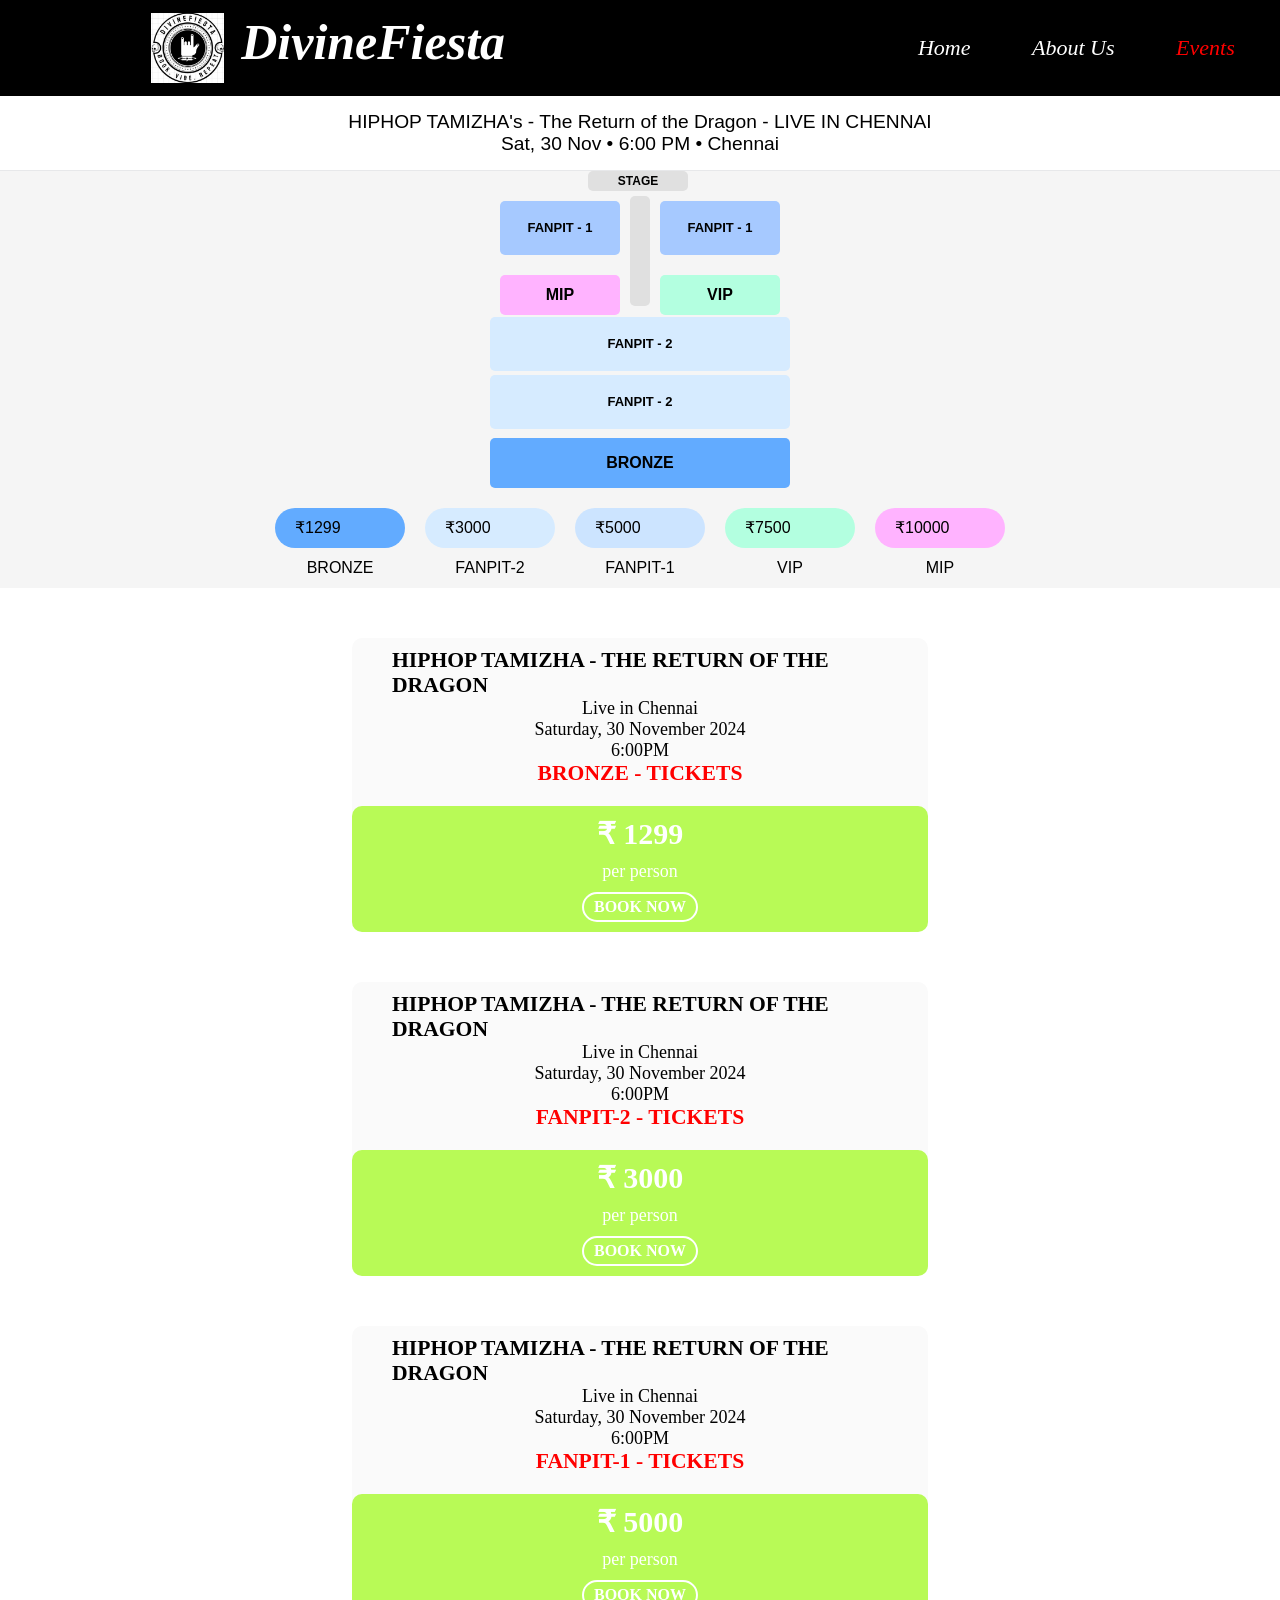
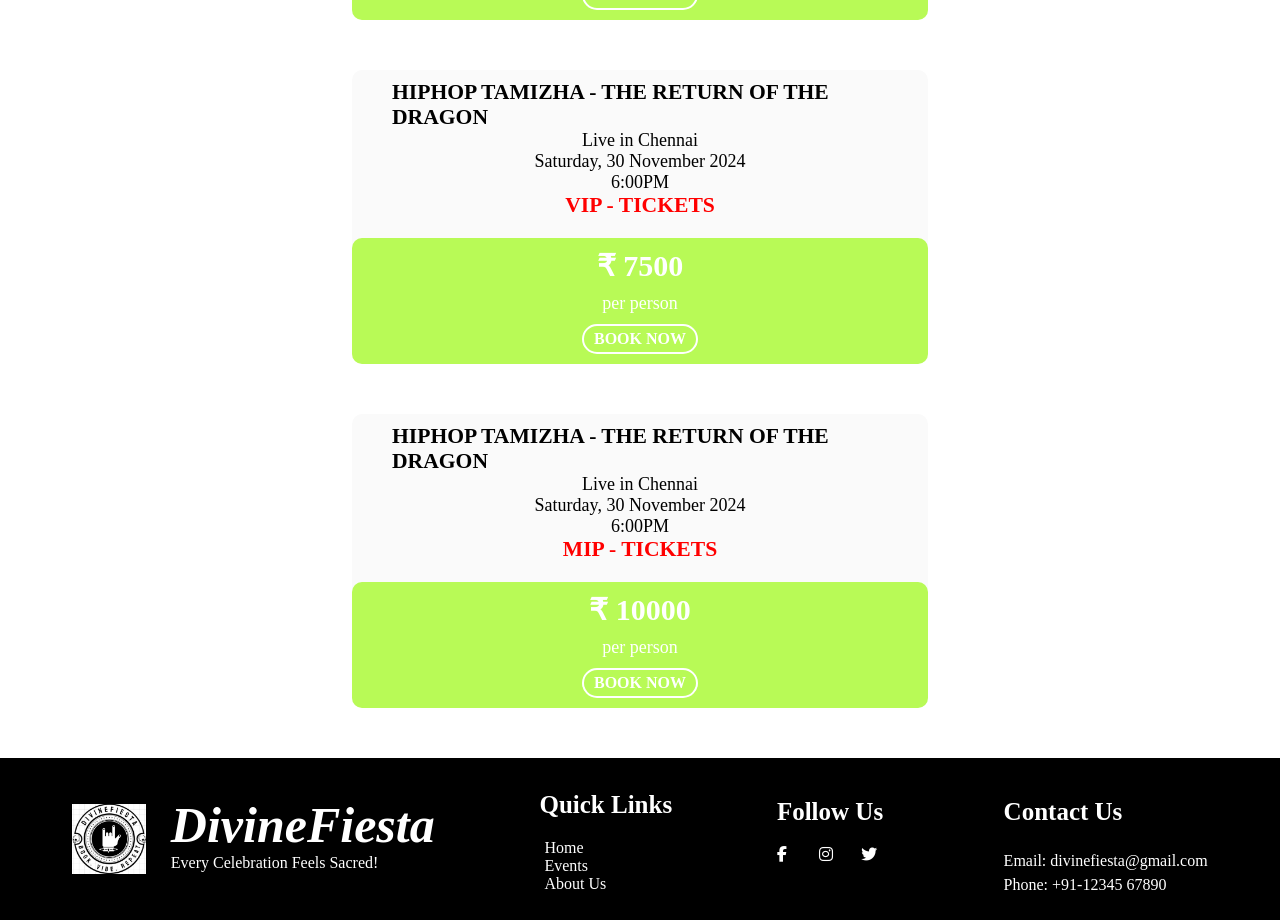
<file: HIPHOP_TAMIZHA - The_Return_of_the_Dragon _Tickets.html>
<!DOCTYPE html>
<html lang="en">
<head>
    <meta charset="UTF-8">
    <meta name="viewport" content="width=device-width, initial-scale=1.0">
    <title>HIPHOP TAMIZHA - The Return of the Dragon</title>
    <link rel="stylesheet" href="https://cdnjs.cloudflare.com/ajax/libs/font-awesome/6.4.0/css/all.min.css">
    <link rel="stylesheet" href="tickets.css">
</head>
<body>
  <header>
    <nav class="navbar">
        <div class="nav-1">
            <img class="logo" src="pics/logo.png"></img>
            <a href="about.html" class="navbar-page">DivineFiesta</a>
        </div>
        <div class="nav-2">
            <ul class="nav-right"> 
                <li><a href="index.html" class="nav-links">Home</a></li>
                <li><a href="about.html" class="nav-links-about">About Us</a></li>
                <li><a href="events.html" class="nav-links-event">Events</a></li>
            </ul>
        </div>
    </nav>
</header>
    <div class="container">
        <div class="top">
            <p class="director">HIPHOP TAMIZHA's - The Return of the Dragon - LIVE IN CHENNAI</p>
            <p class="day">Sat, 30 Nov<span> • </span>6:00 PM<span> • </span>Chennai</p>
        </div>
        <div class="main">
            <div class="stage0">
                <div class="stage">STAGE</div>
            </div>
            <div class="seats">
                <div class="seats-left">
                    <div class="fanpit fanpit-1">FANPIT - 1</div>
                    <div class="vip-section mip">MIP</div>
                </div>
                <div class="stage1"></div>
                <div class="seats-right">
                    <div class="fanpit fanpit-2">FANPIT - 1</div>
                    <div class="vip-section vip">VIP</div>
                </div>
            </div>
            <div class="seats1">
                <div class="fanpit fanpit-3">FANPIT - 2</div>
                <div class="fanpit fanpit-4">FANPIT - 2</div>
            </div>
            <div class="seats2">
                <div class="bronze">BRONZE</div>
            </div>               
        </div>
        <div class="legend">
            <div class="leg">
                <a class="circle price1" href="#">&#8377;1299</a>
                <div>BRONZE</div> 
            </div>
            <div class="leg">
                <a class="circle price2" href="#">&#8377;3000</a> 
                <div>FANPIT-2</div>
            </div>
            <div class="leg">
                <a class="circle price3" href="#">&#8377;5000</a>
                <div>FANPIT-1</div> 
                </div>
            <div class="leg">
                <a class="circle price4" href="#">&#8377;7500</a> 
                <div>VIP</div>
            </div>
            <div class="leg">
                <a class="circle price5" href="#">&#8377;10000</a> 
                <div>MIP</div>
            </div>
        </div>
    </div>
    <div class="packages">


        <div class="package">
      
          
      
          <div class="package-details">
            <h1 style="padding-left: 30px;">HIPHOP TAMIZHA - THE RETURN OF THE DRAGON</h1>
            <p>Live in Chennai</p>
            <p>Saturday, 30 November 2024</p>  
            <p>6:00PM</p>
            <h1 class="tick">BRONZE - TICKETS</h1>
          </div>
      
          <div class="package-price">
            <h1>&#8377; 1299</h1>
            <p>per person</p>
            <a  href="form.html"><button class="book-btn">BOOK NOW</button></a>
          </div>
          
        </div>
        <div class="package">
      
          
      
          <div class="package-details">
            <h1 style="padding-left: 30px;">HIPHOP TAMIZHA - THE RETURN OF THE DRAGON</h1>
            <p>Live in Chennai</p>
            <p>Saturday, 30 November 2024</p>  
            <p>6:00PM</p>
            <h1 class="tick">FANPIT-2 - TICKETS</h1>
          </div>
      
          <div class="package-price">
            <h1>&#8377; 3000</h1>
            <p>per person</p>
            <a  href="form.html"><button class="book-btn">BOOK NOW</button></a>
          </div>
          
        </div>
        <div class="package">
      
          
      
          <div class="package-details">
            <h1 style="padding-left: 30px;">HIPHOP TAMIZHA - THE RETURN OF THE DRAGON</h1>
            <p>Live in Chennai</p>
            <p>Saturday, 30 November 2024</p>  
            <p>6:00PM</p>
            <h1 class="tick">FANPIT-1 - TICKETS</h1>
          </div>
      
          <div class="package-price">
            <h1>&#8377; 5000</h1>
            <p>per person</p>
            <a  href="form.html"><button class="book-btn">BOOK NOW</button></a>
          </div>
          
        </div>
        <div class="package">
      
          
      
          <div class="package-details">
            <h1 style="padding-left: 30px;">HIPHOP TAMIZHA - THE RETURN OF THE DRAGON</h1>
            <p>Live in Chennai</p>
            <p>Saturday, 30 November 2024</p>  
            <p>6:00PM</p>
            <h1 class="tick">VIP - TICKETS</h1>
          </div>
      
          <div class="package-price">
            <h1>&#8377; 7500</h1>
            <p>per person</p>
            <a  href="form.html"><button class="book-btn">BOOK NOW</button></a>
          </div>
          
        </div>
        <div class="package">
      
          
      
          <div class="package-details">
            <h1 style="padding-left: 30px;">HIPHOP TAMIZHA - THE RETURN OF THE DRAGON</h1> 
            <p>Live in Chennai</p>
            <p>Saturday, 30 November 2024</p>  
            <p>6:00PM</p>
            <h1 class="tick">MIP - TICKETS</h1>
          </div>
      
          <div class="package-price">
            <h1>&#8377; 10000</h1>
            <p>per person</p>
            <a  href="form.html"><button class="book-btn">BOOK NOW</button></a>
          </div>
          
        </div>
      
      </div>
    <footer>
      <div class="footer-container">
          <div class="footer-name">
              <img class="logo" src="pics/logo.png"></img>
              <div class="name">
                  <h4>DivineFiesta</h4>
                  <p>Every Celebration Feels Sacred!</p>
              </div>
          </div>
          <div class="footer-link">
              <ul>
                  <h3 style="padding-top: 13px;">Quick Links</h3>
                  <li><a href="index.html" class="foot-links">Home</a></li>
                  <li><a href="events.html" class="foot-links">Events</a></li>
                  <li><a href="about.html" class="foot-links">About Us</a></li>
              </ul>
          </div>
          <div class="footer-social">
              <h3>Follow Us</h3>
              <a href="https://facebook.com" target="_blank"><i class="fab fa-facebook-f media"></i></a>
              <a href="https://instagram.com" target="_blank"><i class="fab fa-instagram media"></i></a>
              <a href="https://twitter.com" target="_blank"><i class="fab fa-twitter media"></i></a>
          </div>
          <div class="footer-contact">
              <h3>Contact Us</h3>
              <p>Email: <a href="mailto:divinefiesta@gmail.com" style="color: white;">divinefiesta@gmail.com</a></p>
              <p>Phone: +91-12345 67890</p>
          </div>
      </div>
    </footer>

</body>
</html>
</file>
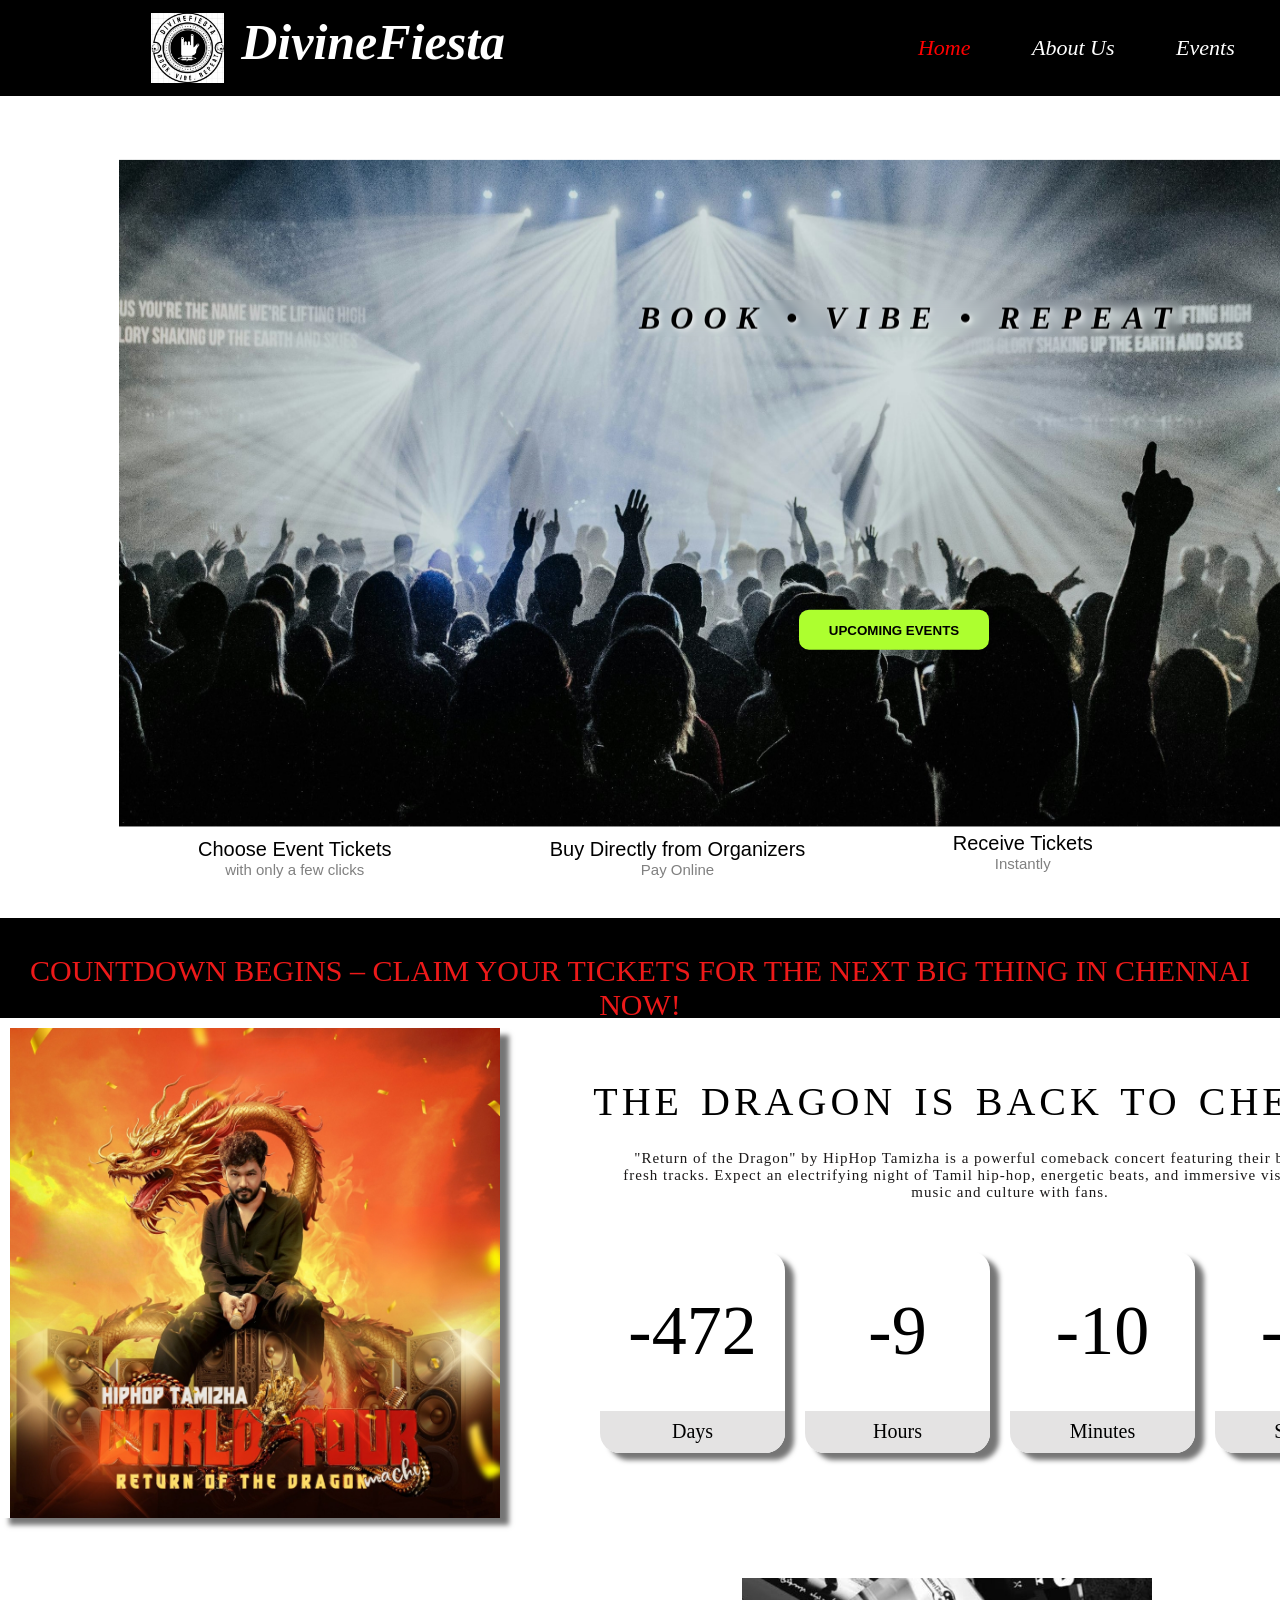
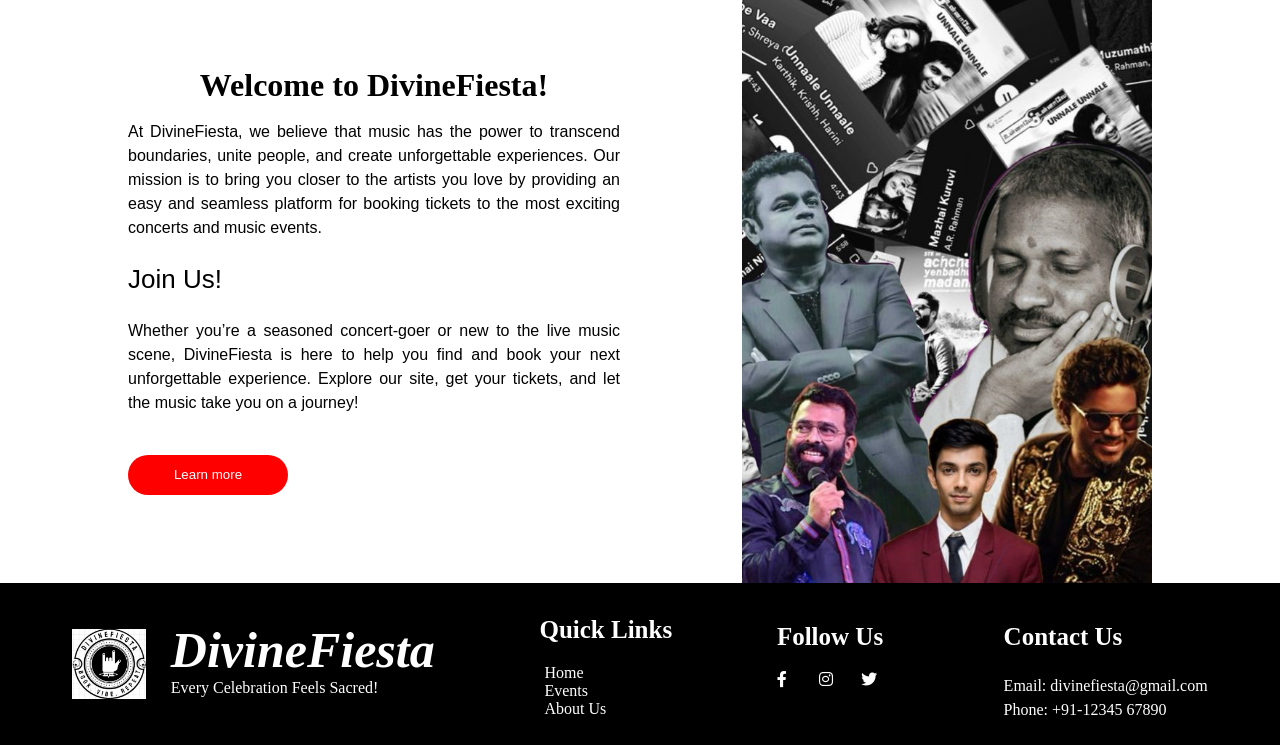
<file: home-main.html>
<!DOCTYPE html>
<html lang="en">
<head>
  <meta charset="UTF-8">
  <meta name="viewport" content="width=device-width, initial-scale=1.0">
  <link rel="stylesheet" href="home-main.css">
  <link rel="stylesheet" href="https://cdnjs.cloudflare.com/ajax/libs/font-awesome/6.0.0-beta3/css/all.min.css">
  <title>DivineFiesta - Home</title>
</head>

<body>
  <header>
    <nav class="navbar">
      <div class="nav-1">
        <img class="logo" src="pics/logo.png" alt="DivineFiesta Logo" />
        <a href="about.html" class="navbar-page">DivineFiesta</a>
      </div>
      <div class="nav-2">
        <ul class="nav-right">
          <li><a href="home.html" class="nav-links-home">Home</a></li>
          <li><a href="about.html" class="nav-links-about">About Us</a></li>
          <li><a href="events.html" class="nav-links">Events</a></li>
        </ul>
      </div>
    </nav>
  </header>

  <div class="spr">
    <div class="container">
      <div class="wrapper">
        <img src="pics/pic-1.jpeg" alt="Event Image 1">
        <img src="pics/concert.jpg" alt="Concert Image">
        <img src="pics/concert2.jpg" alt="Concert Image 2">
        <img src="pics/concert3.jpg" alt="Concert Image 3">
      </div>
      <div class="slogan">
        <h1><i>BOOK &#8226; VIBE &#8226; REPEAT</i></h1>
      </div>
      <div class="upcomming">
        <button><a href="events.html">UPCOMING EVENTS</a></button>
      </div>
    </div>

    <div class="about">
      <div class="choose">
        <!-- SVG Icon -->
        <svg xmlns="http://www.w3.org/2000/svg" height="35px" viewBox="0 -960 960 960" width="35px" fill="#5f6368">
          <path d="..."/></svg>
        <p>Choose Event Tickets <span>with only a few clicks</span></p>
      </div>
      <div class="choose1">
        <svg xmlns="http://www.w3.org/2000/svg" height="35px" viewBox="0 -960 960 960" width="35px" fill="#5f6368">
          <path d="..."/></svg>
        <p>Buy Directly from Organizers <span>Pay Online</span></p>
      </div>
      <div class="choose2">
        <svg xmlns="http://www.w3.org/2000/svg" height="24px" viewBox="0 -960 960 960" width="24px" fill="#5f6368">
          <path d="..."/></svg>
        <p>Receive Tickets <span>Instantly</span></p>
      </div>
    </div>

    <div class="claim">
      COUNTDOWN BEGINS – CLAIM YOUR TICKETS FOR THE NEXT BIG THING IN CHENNAI NOW!
    </div>

    <div class="all">
      <div class="pic">
        <img src="pics/rotd.jpg" alt="Return of the Dragon Concert">
      </div>
      <div class="cont">
        <h1 class="heading">THE DRAGON IS BACK TO CHENNAI</h1>
        <p class="description">"Return of the Dragon" by HipHop Tamizha is a powerful comeback concert featuring their biggest hits and fresh tracks. Expect an electrifying night of Tamil hip-hop, energetic beats, and immersive visuals, celebrating music and culture with fans.</p>
        <div class="countdown">
          <div class="timer">
            <div class="sub_timer">
              <h1 id="day" class="digit">00</h1>
              <p class="digit_name">Days</p>
            </div>
            <div class="sub_timer">
              <h1 id="hour" class="digit">00</h1>
              <p class="digit_name">Hours</p>
            </div>
            <div class="sub_timer">
              <h1 id="min" class="digit">00</h1>
              <p class="digit_name">Minutes</p>
            </div>
            <div class="sub_timer">
              <h1 id="sec" class="digit">00</h1>
              <p class="digit_name">Seconds</p>
            </div>
          </div>
        </div>
      </div>
    </div>

    <div class="about-container">
      <div class="about1">
        <h1 style="margin-bottom: 16px; text-align: center;">Welcome to DivineFiesta!</h1>
        <p>At DivineFiesta, we believe that music has the power to transcend boundaries, unite people, and create unforgettable experiences. Our mission is to bring you closer to the artists you love by providing an easy and seamless platform for booking tickets to the most exciting concerts and music events.</p>
        <p style="font-size: 26px; font-weight: 400;">Join Us!</p>
        <p>Whether you’re a seasoned concert-goer or new to the live music scene, DivineFiesta is here to help you find and book your next unforgettable experience. Explore our site, get your tickets, and let the music take you on a journey!</p>
        <button class="about-button"><a class="about-link" href="about.html">Learn more</a></button>
      </div>
      <div class="about-pic">
        <img class="about-pics" src="pics/all.jpg" alt="People Enjoying Music">
      </div>
    </div>
  </div>

  <footer>
    <div class="footer-container">
      <div class="footer-name">
        <img class="logo" src="pics/logo.png" alt="Logo" />
        <div class="name">
          <h4>DivineFiesta</h4>
          <p>Every Celebration Feels Sacred!</p>
        </div>
      </div>
      <div class="footer-link">
        <ul>
          <h3 style="padding-top: 13px;">Quick Links</h3>
          <li><a href="home.html" class="foot-links">Home</a></li>
          <li><a href="events.html" class="foot-links">Events</a></li>
          <li><a href="about.html" class="foot-links">About Us</a></li>
        </ul>
      </div>
      <div class="footer-social">
        <h3>Follow Us</h3>
        <a href="https://facebook.com" target="_blank"><i class="fab fa-facebook-f media"></i></a>
        <a href="https://instagram.com" target="_blank"><i class="fab fa-instagram media"></i></a>
        <a href="https://twitter.com" target="_blank"><i class="fab fa-twitter media"></i></a>
      </div>
      <div class="footer-contact">
        <h3>Contact Us</h3>
        <p>Email: <a href="mailto:divinefiesta@gmail.com" style="color: white;">divinefiesta@gmail.com</a></p>
        <p>Phone: +91-12345 67890</p>
      </div>
    </div>
  </footer>

  <script src="index.js"></script>
</body>
</html>
</file>
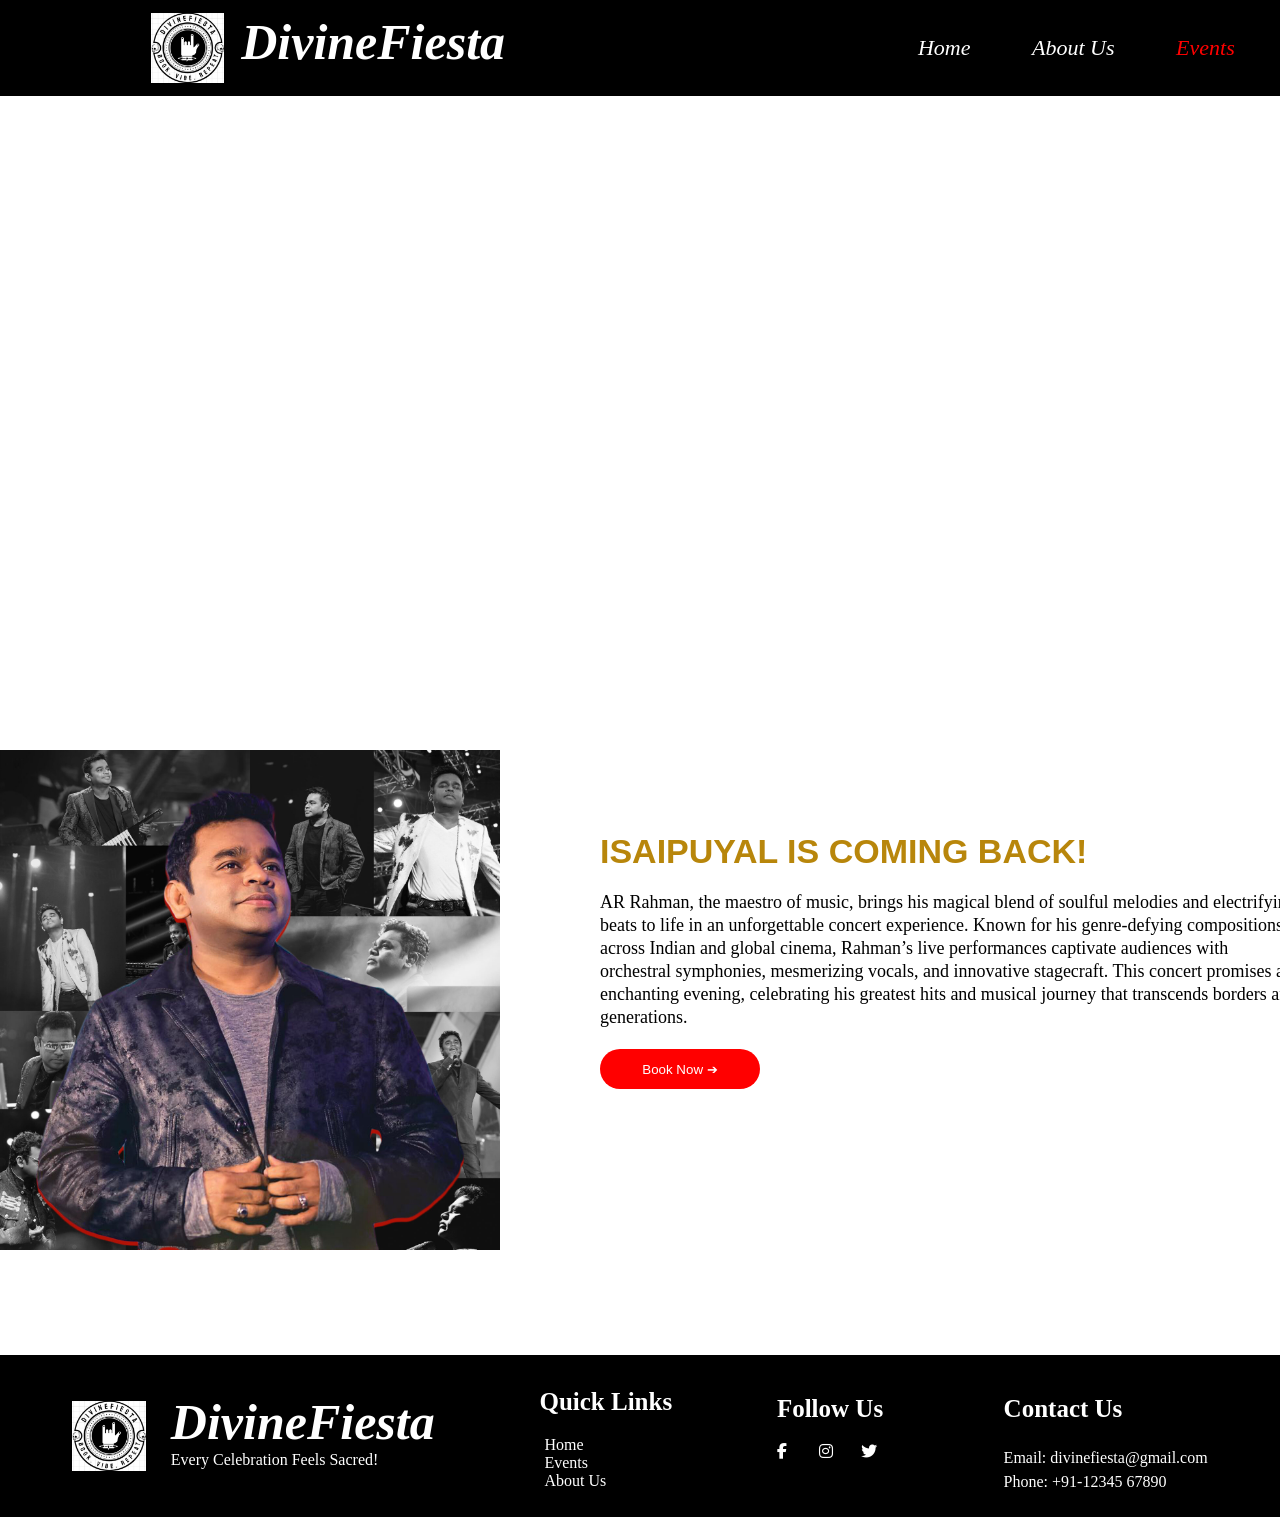
<file: MarakkumaNenjam.html>
<!DOCTYPE html>
<html lang="en">
<head>
    <meta charset="UTF-8">
    <meta name="viewport" content="width=device-width, initial-scale=1.0">
    <title>Marakkuma Nenjam</title>
    <link rel="stylesheet" href="https://cdnjs.cloudflare.com/ajax/libs/font-awesome/6.4.0/css/all.min.css">
    <link rel="stylesheet" href="MarakkumaNenjam.css">
</head>
<body>
    
</body>
</html>
<body>
    <header>
        <nav class="navbar">
            <div class="nav-1">
                <img class="logo" src="pics/logo.png"></img>
                <a href="about.html" class="navbar-page">DivineFiesta</a>
            </div>
            <div class="nav-2">
                <ul class="nav-right"> 
                    <li><a href="index.html" class="nav-links">Home</a></li>
                    <li><a href="about.html" class="nav-links-about">About Us</a></li>
                    <li><a href="events.html" class="nav-links-event">Events</a></li>
                </ul>
            </div>
        </nav>
    </header>
    <div class="vdo">
        <video src="pics/ARR-Web-BG-1.mp4" autoplay loop muted ></video>
        <div class="topic">
            <h1>Experience the Magic of AR Rahman Live!</h1>
        </div>
    </div>
    
    <div class="about">
        <img src="pics/ARR1.jpg">
        <div>
            <h2>AR RAHMAN</h2>
            <p class="isai">ISAIPUYAL IS COMING BACK!</p>
            <p class="content">AR Rahman, the maestro of music, brings his magical blend of soulful melodies and electrifying beats to life in an unforgettable concert experience. Known for his genre-defying compositions across Indian and global cinema, Rahman’s live performances captivate audiences with orchestral symphonies, mesmerizing vocals, and innovative stagecraft. This concert promises an enchanting evening, celebrating his greatest hits and musical journey that transcends borders and generations.</p>
            <button><a href="ARRAHMAN- Marakkuma_Nenjam_Tickets.html">Book Now &#10132;</a></button>
        </div>
        
    </div>

        <footer>
      <div class="footer-container">
          <div class="footer-name">
              <img class="logo" src="pics/logo.png"></img>
              <div class="name">
                  <h4>DivineFiesta</h4>
                  <p>Every Celebration Feels Sacred!</p>
              </div>
          </div>
          <div class="footer-link">
              <ul>
                  <h3 style="padding-top: 13px;">Quick Links</h3>
                  <li><a href="home.html" class="foot-links">Home</a></li>
                  <li><a href="events.html" class="foot-links">Events</a></li>
                  <li><a href="about.html" class="foot-links">About Us</a></li>
              </ul>
          </div>
          <div class="footer-social">
              <h3>Follow Us</h3>
              <a href="https://facebook.com" target="_blank"><i class="fab fa-facebook-f media"></i></a>
              <a href="https://instagram.com" target="_blank"><i class="fab fa-instagram media"></i></a>
              <a href="https://twitter.com" target="_blank"><i class="fab fa-twitter media"></i></a>
          </div>
          <div class="footer-contact">
              <h3>Contact Us</h3>
              <p>Email: <a href="mailto:divinefiesta@gmail.com" style="color: white;">divinefiesta@gmail.com</a></p>
              <p>Phone: +91-12345 67890</p>
          </div>
      </div>
  </footer>

</body>
</file>
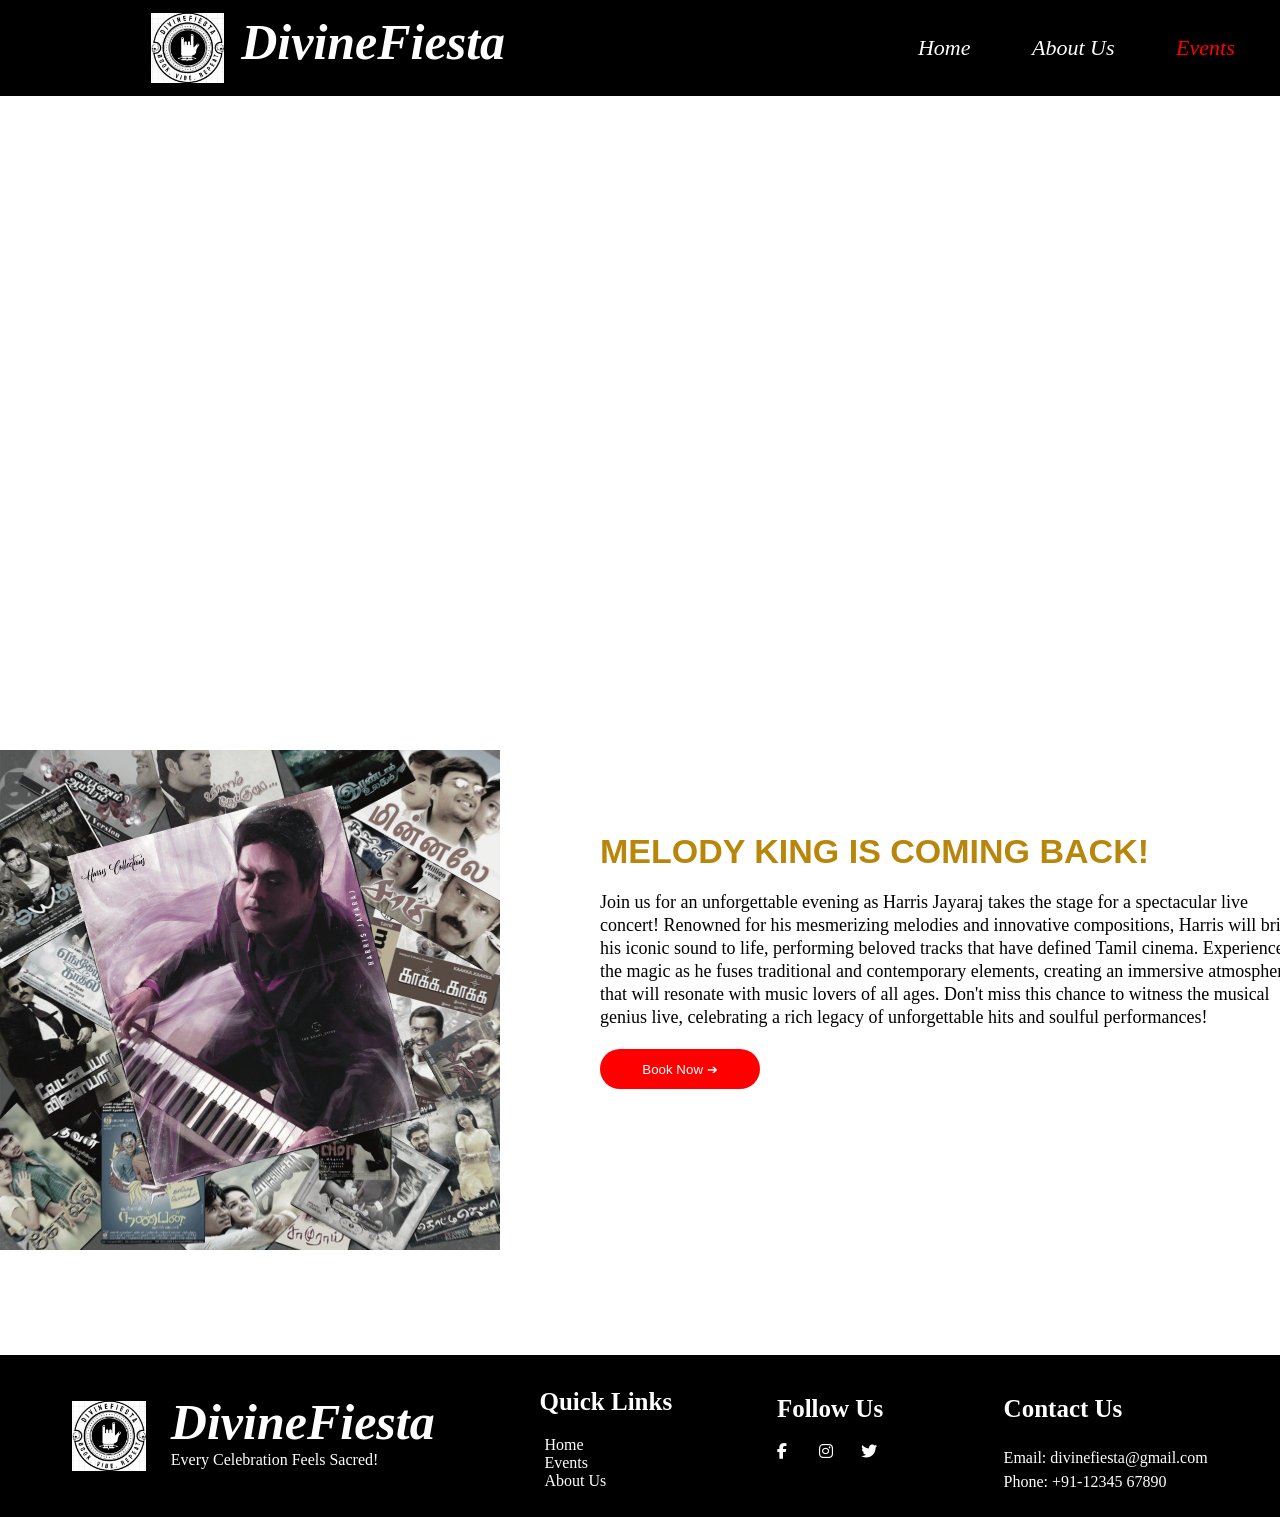
<file: OnTheEdge.html>
<!DOCTYPE html>
<html lang="en">
<head>
    <meta charset="UTF-8">
    <meta name="viewport" content="width=device-width, initial-scale=1.0">
    <title>On The Edge-Harris</title>
    <link rel="stylesheet" href="https://cdnjs.cloudflare.com/ajax/libs/font-awesome/6.4.0/css/all.min.css">
    <link rel="stylesheet" href="MarakkumaNenjam.css">
</head>
<body>
    <header>
        <nav class="navbar">
            <div class="nav-1">
                <img class="logo" src="pics/logo.png"></img>
                <a href="about.html" class="navbar-page">DivineFiesta</a>
            </div>
            <div class="nav-2">
                <ul class="nav-right"> 
                    <li><a href="index.html" class="nav-links">Home</a></li>
                    <li><a href="about.html" class="nav-links-about">About Us</a></li>
                    <li><a href="events.html" class="nav-links-event">Events</a></li>
                </ul>
            </div>
        </nav>
    </header>
    <div class="vdo">
        <video src="pics/harris maams.mp4" autoplay loop muted ></video>
        <div class="topic">
            <h1>Experience the Timeless Tunes of Harris Jayaraj Live!</h1>
        </div>
    </div>
    
    <div class="about">
        <img src="pics/h-tick.jpg">
        <div>
            <h2>HARRIS JAYARAJ</h2>
            <p class="isai">MELODY KING IS COMING BACK!</p>
            <p class="content">Join us for an unforgettable evening as Harris Jayaraj takes the stage for a spectacular live concert! Renowned for his mesmerizing melodies and innovative compositions, Harris will bring his iconic sound to life, performing beloved tracks that have defined Tamil cinema. Experience the magic as he fuses traditional and contemporary elements, creating an immersive atmosphere that will resonate with music lovers of all ages. Don't miss this chance to witness the musical genius live, celebrating a rich legacy of unforgettable hits and soulful performances!</p>
            <button><a href="HARRIS-On_the_Edge.html">Book Now &#10132;</a></button>
        </div>
        
    </div>
        <footer>
      <div class="footer-container">
          <div class="footer-name">
              <img class="logo" src="pics/logo.png"></img>
              <div class="name">
                  <h4>DivineFiesta</h4>
                  <p>Every Celebration Feels Sacred!</p>
              </div>
          </div>
          <div class="footer-link">
              <ul>
                  <h3 style="padding-top: 13px;">Quick Links</h3>
                  <li><a href="index.html" class="foot-links">Home</a></li>
                  <li><a href="events.html" class="foot-links">Events</a></li>
                  <li><a href="about.html" class="foot-links">About Us</a></li>
              </ul>
          </div>
          <div class="footer-social">
              <h3>Follow Us</h3>
              <a href="https://facebook.com" target="_blank"><i class="fab fa-facebook-f media"></i></a>
              <a href="https://instagram.com" target="_blank"><i class="fab fa-instagram media"></i></a>
              <a href="https://twitter.com" target="_blank"><i class="fab fa-twitter media"></i></a>
          </div>
          <div class="footer-contact">
              <h3>Contact Us</h3>
              <p>Email: <a href="mailto:divinefiesta@gmail.com" style="color: white;">divinefiesta@gmail.com</a></p>
              <p>Phone: +91-12345 67890</p>
          </div>
      </div>
  </footer>



</body>
</html>
</file>
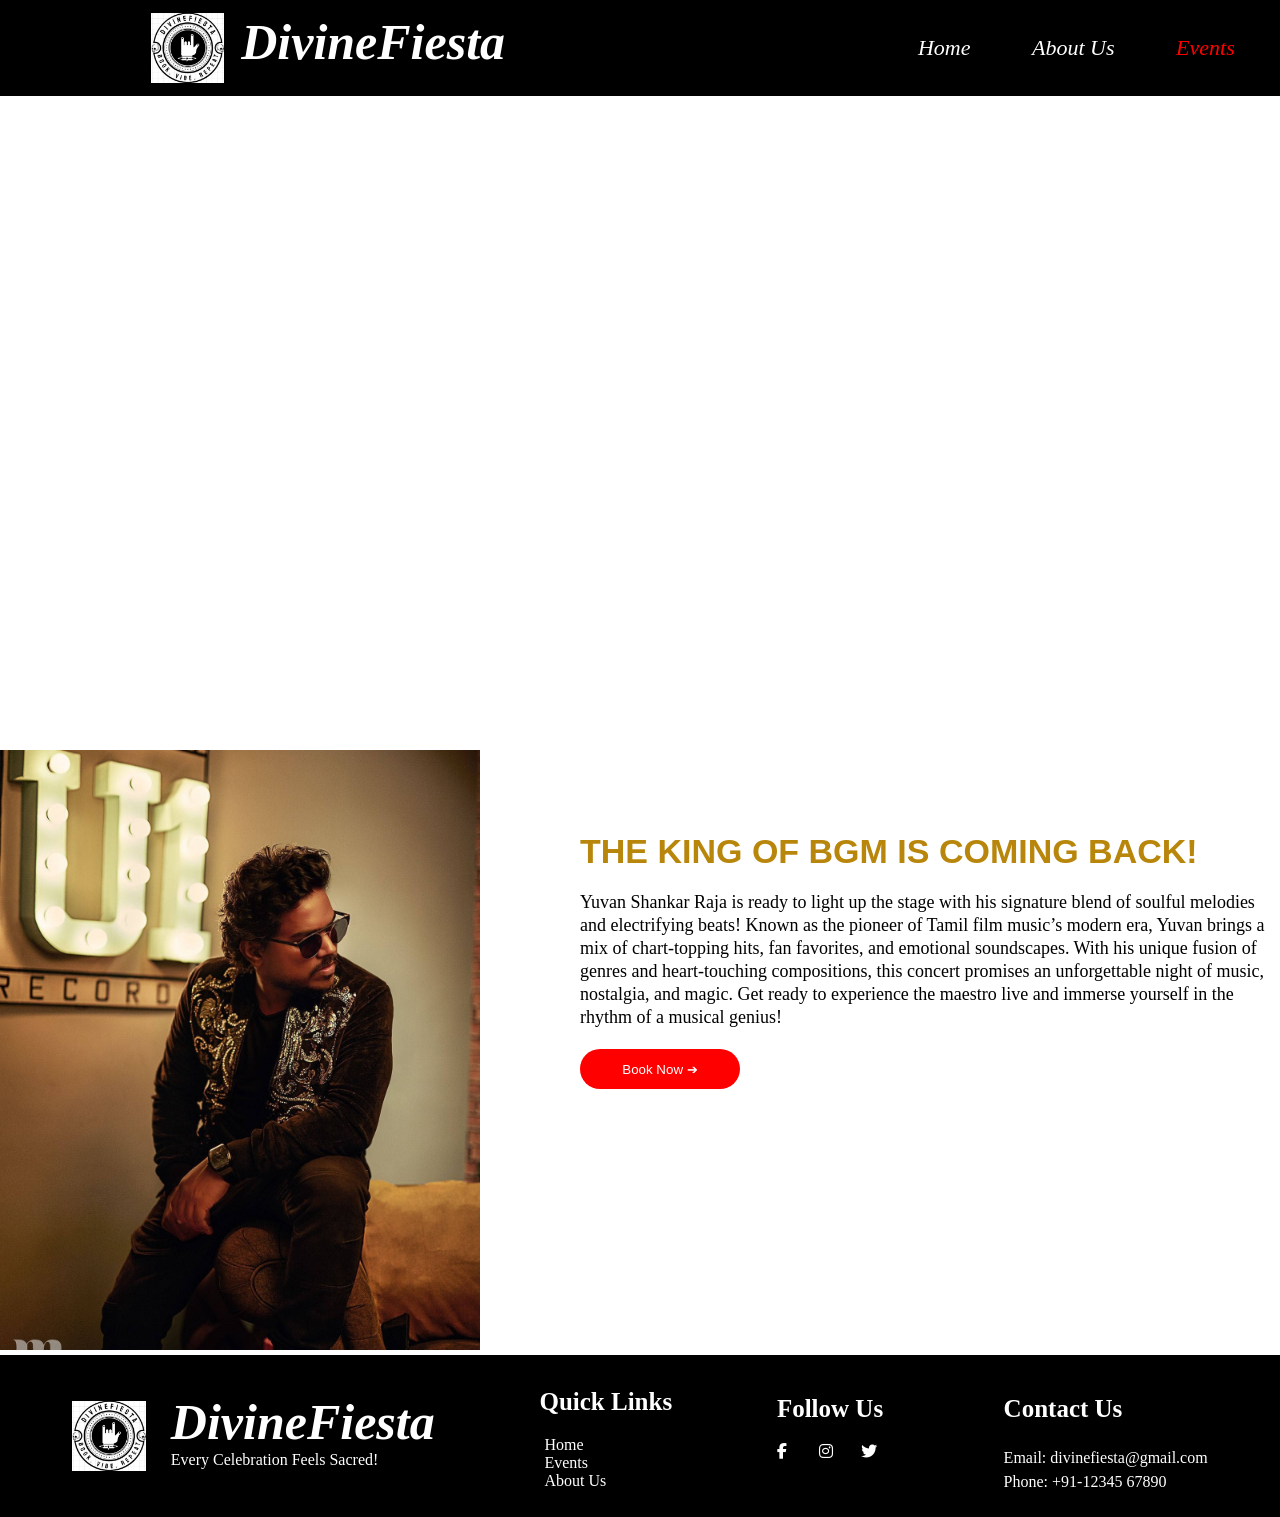
<file: TheGOAT.html>
<!DOCTYPE html>
<html lang="en">
<head>
  <meta charset="UTF-8" />
  <meta name="viewport" content="width=device-width, initial-scale=1.0" />
  <title>The GOAT</title>
  <link rel="stylesheet" href="https://cdnjs.cloudflare.com/ajax/libs/font-awesome/6.4.0/css/all.min.css" />
  <link rel="stylesheet" href="MarakkumaNenjam.css" />
</head>
<body>
  <!-- Header/Navbar -->
  <header>
    <nav class="navbar">
      <div class="nav-1">
        <img class="logo" src="pics/logo.png" alt="Logo" />
        <a href="about.html" class="navbar-page">DivineFiesta</a>
      </div>
      <div class="nav-2">
        <ul class="nav-right">
          <li><a href="index.html" class="nav-links">Home</a></li>
          <li><a href="about.html" class="nav-links-about">About Us</a></li>
          <li><a href="events.html" class="nav-links-event">Events</a></li>
        </ul>
      </div>
    </nav>
  </header>

  <!-- Background Video -->
  <section class="vdo">
    <video src="pics/u1.mp4" autoplay loop muted></video>
    <div class="topic">
      <h1>Immerse Yourself in the Soulful Symphony of Yuvan Shankar Raja Live!</h1>
    </div>
  </section>

  <!-- About Section -->
  <section class="about">
    <img src="pics/u1 na.jpg" alt="Yuvan Shankar Raja" />
    <div>
      <h2>YUVAN SHANKAR RAJA</h2>
      <p class="isai">THE KING OF BGM IS COMING BACK!</p>
      <p class="content">
        Yuvan Shankar Raja is ready to light up the stage with his signature blend of soulful melodies and electrifying beats! Known as the pioneer of Tamil film music’s modern era, Yuvan brings a mix of chart-topping hits, fan favorites, and emotional soundscapes. With his unique fusion of genres and heart-touching compositions, this concert promises an unforgettable night of music, nostalgia, and magic. Get ready to experience the maestro live and immerse yourself in the rhythm of a musical genius!
      </p>
      <button><a href="YUVAN-The_GOAT.html">Book Now &#10132;</a></button>
    </div>
  </section>

  <!-- Footer -->
  <footer>
    <div class="footer-container">
      <div class="footer-name">
        <img class="logo" src="pics/logo.png" alt="Footer Logo" />
        <div class="name">
          <h4>DivineFiesta</h4>
          <p>Every Celebration Feels Sacred!</p>
        </div>
      </div>

      <div class="footer-link">
        <ul>
          <h3 style="padding-top: 13px;">Quick Links</h3>
          <li><a href="index.html" class="foot-links">Home</a></li>
          <li><a href="events.html" class="foot-links">Events</a></li>
          <li><a href="about.html" class="foot-links">About Us</a></li>
        </ul>
      </div>

      <div class="footer-social">
        <h3>Follow Us</h3>
        <a href="https://facebook.com" target="_blank"><i class="fab fa-facebook-f media"></i></a>
        <a href="https://instagram.com" target="_blank"><i class="fab fa-instagram media"></i></a>
        <a href="https://twitter.com" target="_blank"><i class="fab fa-twitter media"></i></a>
      </div>

      <div class="footer-contact">
        <h3>Contact Us</h3>
        <p>Email: <a href="mailto:divinefiesta@gmail.com" style="color: white;">divinefiesta@gmail.com</a></p>
        <p>Phone: +91-12345 67890</p>
      </div>
    </div>
  </footer>
</body>
</html>
</file>
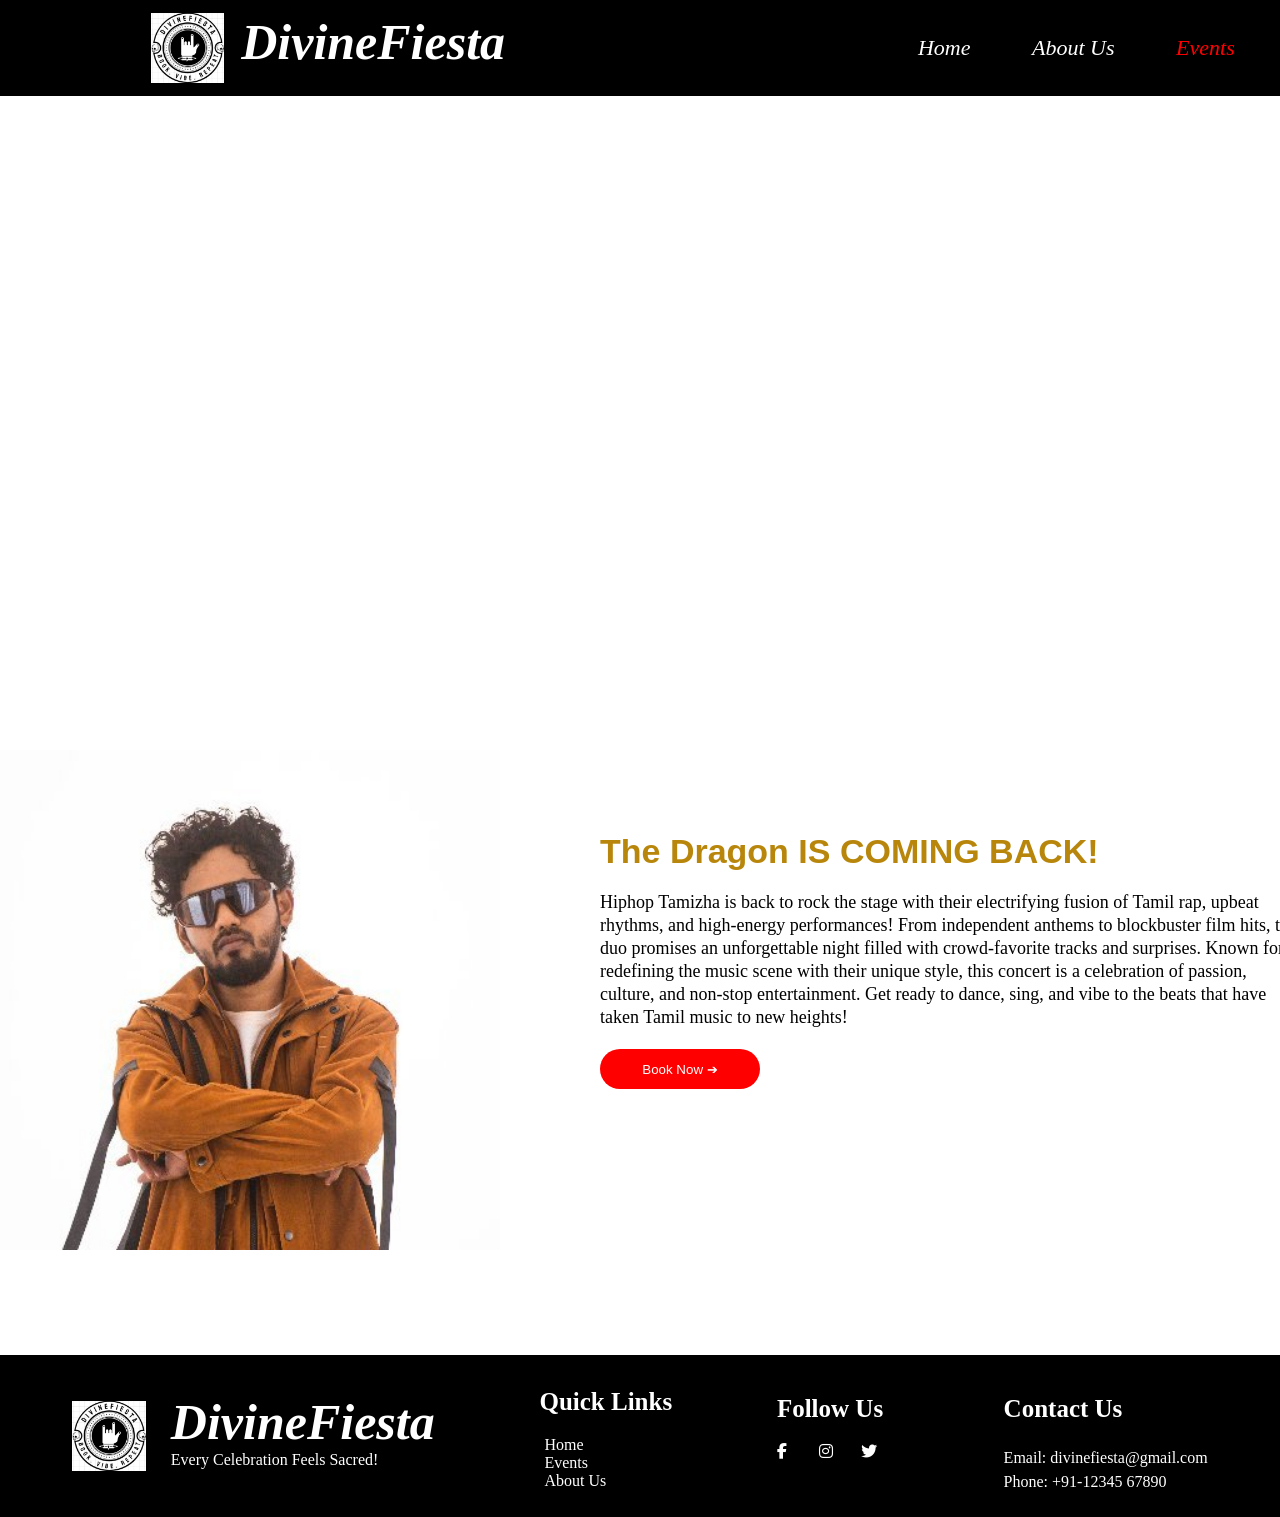
<file: TheReturnofDragon.html>
<!DOCTYPE html>
<html lang="en">
<head>
    <meta charset="UTF-8">
    <meta name="viewport" content="width=device-width, initial-scale=1.0">
    <title>The Return of The Dragon</title>
    <link rel="stylesheet" href="https://cdnjs.cloudflare.com/ajax/libs/font-awesome/6.4.0/css/all.min.css">
    <link rel="stylesheet" href="MarakkumaNenjam.css">
</head>
<body>
    <header>
        <nav class="navbar">
            <div class="nav-1">
                <img class="logo" src="pics/logo.png"></img>
                <a href="about.html" class="navbar-page">DivineFiesta</a>
            </div>
            <div class="nav-2">
                <ul class="nav-right"> 
                    <li><a href="index.html" class="nav-links">Home</a></li>
                    <li><a href="about.html" class="nav-links-about">About Us</a></li>
                    <li><a href="events.html" class="nav-links-event">Events</a></li>
                </ul>
            </div>
        </nav>
    </header>
    <div class="vdo">
        <video src="pics/aadhi na.mp4" autoplay loop muted ></video>
        <div class="topic">
            <h1>Unleash Your Energy with Hiphop Tamizha Live!</h1>
        </div>
    </div>
    
    <div class="about">
        <img src="pics/aadhi.jpg">
        <div>
            <h2>HIPHOP TAMIZHA</h2>
            <p class="isai">The Dragon IS COMING BACK!</p>
            <p class="content">Hiphop Tamizha is back to rock the stage with their electrifying fusion of Tamil rap, upbeat rhythms, and high-energy performances! From independent anthems to blockbuster film hits, the duo promises an unforgettable night filled with crowd-favorite tracks and surprises. Known for redefining the music scene with their unique style, this concert is a celebration of passion, culture, and non-stop entertainment. Get ready to dance, sing, and vibe to the beats that have taken Tamil music to new heights!</p>
            <button><a href="HIPHOP_TAMIZHA - The_Return_of_the_Dragon _Tickets.html">Book Now &#10132;</a></button>
        </div>
        
    </div>

        <footer>
      <div class="footer-container">
          <div class="footer-name">
              <img class="logo" src="pics/logo.png"></img>
              <div class="name">
                  <h4>DivineFiesta</h4>
                  <p>Every Celebration Feels Sacred!</p>
              </div>
          </div>
          <div class="footer-link">
              <ul>
                  <h3 style="padding-top: 13px;">Quick Links</h3>
                  <li><a href="index.html" class="foot-links">Home</a></li>
                  <li><a href="events.html" class="foot-links">Events</a></li>
                  <li><a href="about.html" class="foot-links">About Us</a></li>
              </ul>
          </div>
          <div class="footer-social">
              <h3>Follow Us</h3>
              <a href="https://facebook.com" target="_blank"><i class="fab fa-facebook-f media"></i></a>
              <a href="https://instagram.com" target="_blank"><i class="fab fa-instagram media"></i></a>
              <a href="https://twitter.com" target="_blank"><i class="fab fa-twitter media"></i></a>
          </div>
          <div class="footer-contact">
              <h3>Contact Us</h3>
              <p>Email: <a href="mailto:divinefiesta@gmail.com" style="color: white;">divinefiesta@gmail.com</a></p>
              <p>Phone: +91-12345 67890</p>
          </div>
      </div>
  </footer>

</body>

</body>
</html>
</file>
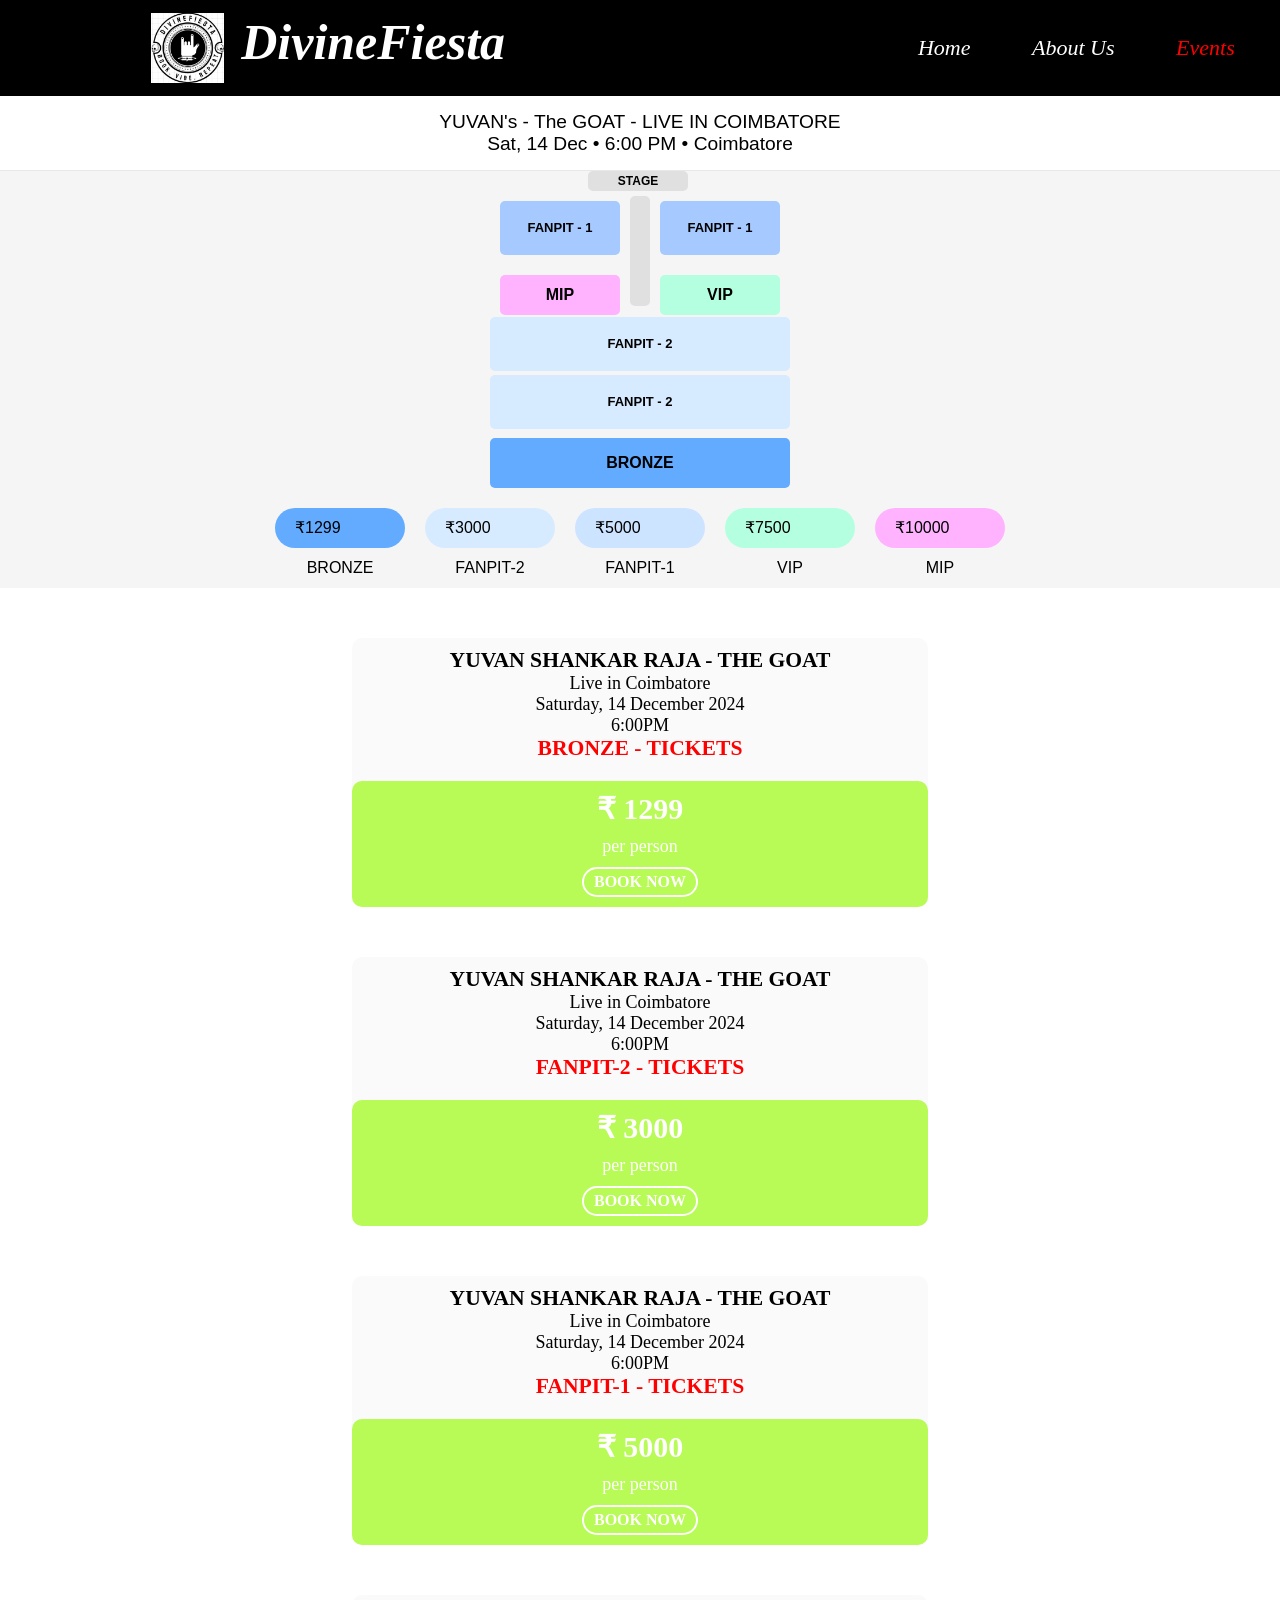
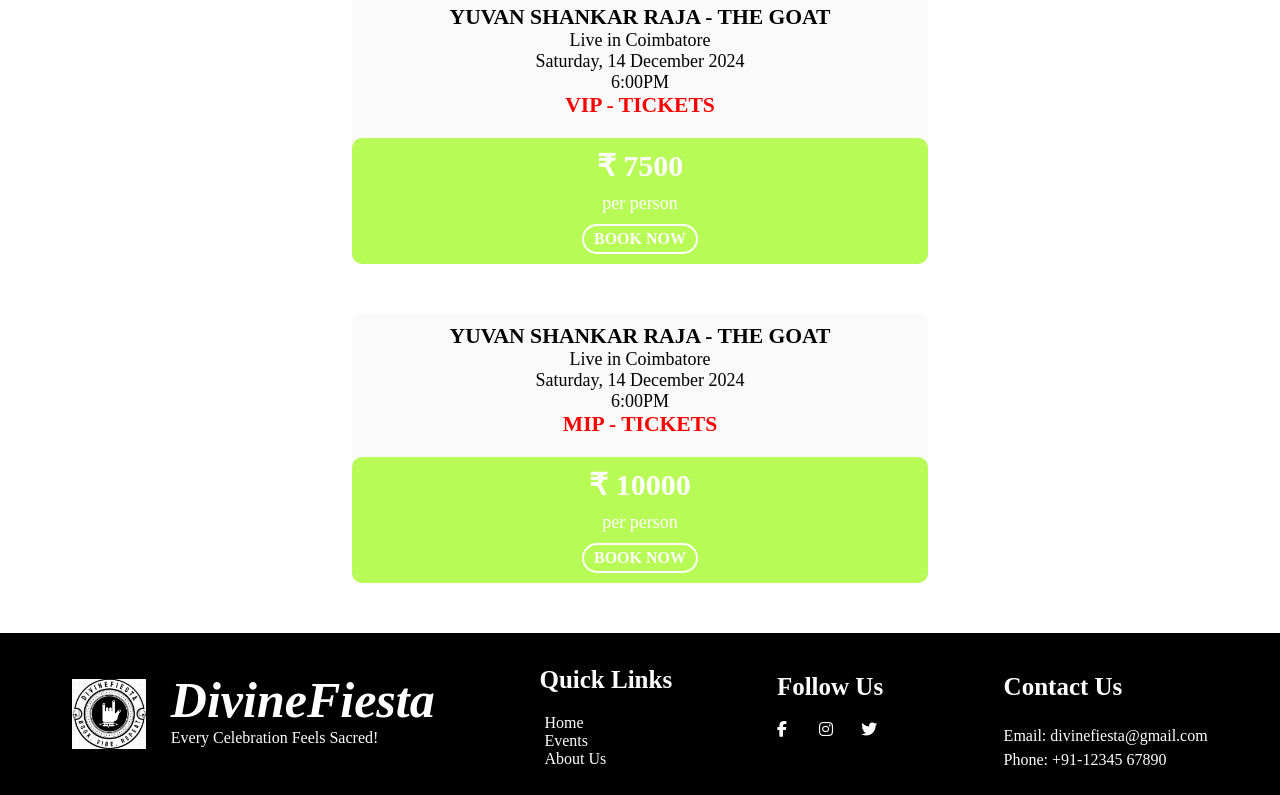
<file: YUVAN-The_GOAT.html>
<!DOCTYPE html>
<html lang="en">
<head>
    <meta charset="UTF-8">
    <meta name="viewport" content="width=device-width, initial-scale=1.0">
    <title>YUVAN - The GOAT</title>
    <link rel="stylesheet" href="https://cdnjs.cloudflare.com/ajax/libs/font-awesome/6.4.0/css/all.min.css">
    <link rel="stylesheet" href="tickets.css">
</head>
<body>
  <header>
    <nav class="navbar">
        <div class="nav-1">
            <img class="logo" src="pics/logo.png"></img>
            <a href="about.html" class="navbar-page">DivineFiesta</a>
        </div>
        <div class="nav-2">
            <ul class="nav-right"> 
                <li><a href="index.html" class="nav-links">Home</a></li>
                <li><a href="about.html" class="nav-links-about">About Us</a></li>
                <li><a href="events.html" class="nav-links-event">Events</a></li>
            </ul>
        </div>
    </nav>
</header>
    <div class="container">
        <div class="top">
            <p class="director">YUVAN's - The GOAT - LIVE IN COIMBATORE</p>
            <p class="day">Sat, 14 Dec<span> • </span>6:00 PM<span> • </span>Coimbatore</p>
        </div>
        <div class="main">
            <div class="stage0">
                <div class="stage">STAGE</div>
            </div>
            <div class="seats">
                <div class="seats-left">
                    <div class="fanpit fanpit-1">FANPIT - 1</div>
                    <div class="vip-section mip">MIP</div>
                </div>
                <div class="stage1"></div>
                <div class="seats-right">
                    <div class="fanpit fanpit-2">FANPIT - 1</div>
                    <div class="vip-section vip">VIP</div>
                </div>
            </div>
            <div class="seats1">
                <div class="fanpit fanpit-3">FANPIT - 2</div>
                <div class="fanpit fanpit-4">FANPIT - 2</div>
            </div>
            <div class="seats2">
                <div class="bronze">BRONZE</div>
            </div>               
        </div>
        <div class="legend">
            <div class="leg">
                <a class="circle price1" href="u1-tickets.html">&#8377;1299</a>
                <div>BRONZE</div> 
            </div>
            <div class="leg">
                <a class="circle price2" href="u1-tickets.html">&#8377;3000</a> 
                <div>FANPIT-2</div>
            </div>
            <div class="leg">
                <a class="circle price3" href="u1-tickets.html">&#8377;5000</a>
                <div>FANPIT-1</div> 
                </div>
            <div class="leg">
                <a class="circle price4" href="u1-tickets.html">&#8377;7500</a> 
                <div>VIP</div>
            </div>
            <div class="leg">
                <a class="circle price5" href="u1-tickets.html">&#8377;10000</a> 
                <div>MIP</div>
            </div>
        </div>
    </div>

    <div class="packages">


        <div class="package">
      
          
      
          <div class="package-details">
            <h1>YUVAN SHANKAR RAJA - THE GOAT</h1> 
            <p>Live in Coimbatore</p>
            <p>Saturday, 14 December 2024</p>  
            <p>6:00PM</p>
            <h1 class="tick">BRONZE - TICKETS</h1>
          </div>
      
          <div class="package-price">
            <h1>&#8377; 1299</h1>
            <p>per person</p>
            <a  href="form.html"><button class="book-btn">BOOK NOW</button></a>
          </div>
          
        </div>
        <div class="package">
      
          
      
          <div class="package-details">
            <h1>YUVAN SHANKAR RAJA - THE GOAT</h1> 
            <p>Live in Coimbatore</p>
            <p>Saturday, 14 December 2024</p>  
            <p>6:00PM</p>
            <h1 class="tick">FANPIT-2 - TICKETS</h1>
          </div>
      
          <div class="package-price">
            <h1>&#8377; 3000</h1>
            <p>per person</p>
            <a  href="form.html"><button class="book-btn">BOOK NOW</button></a>
          </div>
          
        </div>
        <div class="package">
      
          
      
          <div class="package-details">
            <h1>YUVAN SHANKAR RAJA - THE GOAT</h1> 
            <p>Live in Coimbatore</p>
            <p>Saturday, 14 December 2024</p>  
            <p>6:00PM</p>
            <h1 class="tick">FANPIT-1 - TICKETS</h1>
          </div>
      
          <div class="package-price">
            <h1>&#8377; 5000</h1>
            <p>per person</p>
            <a  href="form.html"><button class="book-btn">BOOK NOW</button></a>
          </div>
          
        </div>
        <div class="package">
      
          
      
          <div class="package-details">
            <h1>YUVAN SHANKAR RAJA - THE GOAT</h1> 
            <p>Live in Coimbatore</p>
            <p>Saturday, 14 December 2024</p>  
            <p>6:00PM</p>
            <h1 class="tick">VIP - TICKETS</h1>
          </div>
      
          <div class="package-price">
            <h1>&#8377; 7500</h1>
            <p>per person</p>
            <a  href="form.html"><button class="book-btn">BOOK NOW</button></a>
          </div>
          
        </div>
        <div class="package">
      
          
      
          <div class="package-details">
            <h1>YUVAN SHANKAR RAJA - THE GOAT</h1> 
            <p>Live in Coimbatore</p>
            <p>Saturday, 14 December 2024</p>  
            <p>6:00PM</p>
            <h1 class="tick">MIP - TICKETS</h1>
          </div>
      
          <div class="package-price">
            <h1>&#8377; 10000</h1>
            <p>per person</p>
            <a  href="form.html"><button class="book-btn">BOOK NOW</button></a>
          </div>
          
        </div>
      
      </div>
        <footer>
      <div class="footer-container">
          <div class="footer-name">
              <img class="logo" src="pics/logo.png"></img>
              <div class="name">
                  <h4>DivineFiesta</h4>
                  <p>Every Celebration Feels Sacred!</p>
              </div>
          </div>
          <div class="footer-link">
              <ul>
                  <h3 style="padding-top: 13px;">Quick Links</h3>
                  <li><a href="index.html" class="foot-links">Home</a></li>
                  <li><a href="events.html" class="foot-links">Events</a></li>
                  <li><a href="about.html" class="foot-links">About Us</a></li>
              </ul>
          </div>
          <div class="footer-social">
              <h3>Follow Us</h3>
              <a href="https://facebook.com" target="_blank"><i class="fab fa-facebook-f media"></i></a>
              <a href="https://instagram.com" target="_blank"><i class="fab fa-instagram media"></i></a>
              <a href="https://twitter.com" target="_blank"><i class="fab fa-twitter media"></i></a>
          </div>
          <div class="footer-contact">
              <h3>Contact Us</h3>
              <p>Email: <a href="mailto:divinefiesta@gmail.com" style="color: white;">divinefiesta@gmail.com</a></p>
              <p>Phone: +91-12345 67890</p>
          </div>
      </div>
  </footer>

</body>
</html>
</file>
<file: index.css>
* {
    margin: 0;
    padding: 0;
    box-sizing: border-box;
    text-decoration: none;
    list-style: none;
}

header{
    position: sticky;
    top: 0;
    z-index: 1000;
}
.navbar {
    background-color: black;
    display: flex;
    align-items: center;
    justify-content: space-around;
    height: 96px;
    width: 100%;


}
.nav-1{
    display: flex;
    justify-content: start;
}
.nav-2{
    display: flex;
    margin-left: 10%;

}
.logo{
    height: 70px;
    
}

.navbar-page {
    font-weight: bold;
    font-style: italic;
    font-size: 50px;
    color: white;
    text-transform: capitalize;
    padding-left: 5%;
}

.nav-right {
    display: flex;
    gap: 25%;
    font-size: larger;
    width: 100%;
    margin-right: 100%;
}

.nav-links, .nav-links-home, .nav-links-about {
    font-style: italic;
    font-weight: 400;
    font-size: 22px;
    color: white;
    border-radius: 20px;
    transition: 0.5s;
    text-transform: capitalize;
    display: flex;
    justify-content: space-around;
}

.nav-links-home {
    color: red;
}

.nav-links:hover, .nav-links-home:hover, .nav-links-about:hover {
    transform: translateX(-15px);
}
.nav-links-about{
    width: 100px;
}

.log {
    
    border-radius: 5px;
    padding: 5px 15px;
    transition: all 0.3s ease;
    font-family: Arial, Helvetica, sans-serif;
    color: black;
    font-weight: bold;
    width: 120px;
    height: 100px;
    margin-right: 30px;
}

.log:hover {
    transform: scale(1.2);
    cursor: pointer;
}
ul .drop{
    display: flex;
    position: relative;
    color: white;
    
}  
ul .drop ul.dropdown .drop{
    display: block;
}
.dropdown{
    width: 100%;
    position: absolute;
    z-index: 999;
    display: none;
}
ul .drop:hover ul.dropdown{
    display: block;
}
.container{
    width: 100%;
    height: 100%;
    position: relative;
    border-top: 2px solid white;
    overflow: hidden;
    object-fit: contain;
    object-position: bottom;
}
.wrapper {
    display: flex;
    flex-wrap: nowrap;
    animation: slide 12s infinite;
}

@keyframes slide{
    0%{
        transform: translateX(0);
    }
    30%{
        transform: translateX(-100%);
    }
    50%{
        transform: translateX(-100%);
    }
    55%{
        transform: translateX(-200%);
    }
    75%{
        transform: translateX(-200%);
    }
    80%{
        transform: translateX(-300%);
    }
    100%{
        transform: translateX(-300%);
    }

}
.wrapper img {
    width: 100%;
    
    
}
.slogan {
  display: flex;
  justify-content: center;
  align-items: center;
  position: absolute;
  top: 20%;
  width: 100%;
  color: whitesmoke;
  z-index: 10;
}
.slogan>h1{
  font-size: 30px;
  letter-spacing: 5px;
}

.upcomming{
    display: flex;
    position: absolute;
    top: 50%;
    left: 45%;
    
}
.upcomming button{
    position: relative;
    width: 190px;
    height: 40px;
    border: none;
    background-color: greenyellow;
    color: black;
    font-weight: bolder;
    display: flex;
    justify-content: center;
    align-items: center;
    border-radius: 10px;
    padding: 5px 15px;
    border: none;
    transition: all 0.3s ease;
    font-family: Arial, Helvetica, sans-serif;
    cursor: pointer;
    
}
.upcomming button:hover {
    transform: scale(1.1); 
}

   
.about {
    background-color: white;
    padding: 0px;
    display: flex;
    justify-content: space-evenly;
    align-items: center;
    width: 100%;
    height: 130px;
}
@media (max-width: 1100px) {
    .about {
        flex-direction: column;
        height: auto; /* Adjusts height based on content */
        
    }
}
.choose{
    width: 100%;
    display: flex;
    flex-direction: column;
    align-items: center;

}
.choose1{
    width: 100%;
    display: flex;
    flex-direction: column;
    align-items: center;
}
.choose2{
    width: 100%;
    display: flex;
    flex-direction: column;
    align-items: center;
}

.choose p, .choose1 p, .choose2 p {
    font-family: Arial, Helvetica, sans-serif;
    font-size: 20px;
    align-items: center;
}

.choose p span, .choose1 p span, .choose2 p span {
    font-size: 15px;
    color: grey;
    align-items: center;
    display: flex;
    justify-content: center;
}

.claim{
    
    font-size: 30px;
    text-align: center;
    display: flex;
    align-items: center;
    justify-content: center;
    height: 100px;
    color: #ed1919;
    background-color: black;
    margin-bottom: 10px;
    width: 100%;
    
}
.all{
    height: 500px;
    display: flex;
    width: 100%;
    
}
.pic img{
    width: 500px;
    padding-left: 10px;
    box-shadow: 9px 7px 5px 0px rgba(0,0,0,0.54);
}
.cont{
    width: 1000px;
}
.heading{
    color: black;
    font-size: 40px;
    font-weight: lighter;
    text-align: center;
    letter-spacing: 4px;
    word-spacing: 4px;
    margin-bottom: 25px;
    margin-top: 50px;
}
.description{
    color: rgb(27, 25, 25);
    text-align: center;
    padding-left: 120px;
    font-size: 15px;
    letter-spacing: 1px;
    font-family: Lucida Sans;
    width: 900px;
    margin-bottom: 20px;
}
.countdown{
    width: 100%;
    display: flex;
    justify-content: space-around;
    align-content: center;
    padding-left: 100px;
    padding-right: 100px;
}

.timer{
    width: 100%;
    display: flex;
    justify-content: space-between;
    margin-top: 30px;
    gap: 20px;
    z-index: -1;
}
.sub_timer{
    width: 220px;
    background: rgba(255, 255, 255, 0.19);
    backdrop-filter: blur(20px);
    border-radius: 20px;
    overflow: hidden;
    box-shadow: 9px 7px 5px 0px rgba(0,0,0,0.54);
}
.digit{
    color: black;
    font-weight: lighter;
    font-size: 70px;
    text-align: center;
    padding: 2.5rem 0;
}
.digit_name{
    color: #000;
    background: #fff;
    text-align: center;
    padding: 0.6rem 0;
    font-size: 20px;
    background-color: rgb(228, 227, 227);
}
.about-container {
    display: flex;
    justify-content: space-between;
    align-items: center;
    padding: 50px 10%;
    padding-bottom: 0;
    width: 100%;
}

.about1 {
    width: 50%;
    display: flex;
    flex-direction: column;
    padding-right: 20px;
}

.about1 p {
    font-family: 'Segoe UI', Tahoma, Geneva, Verdana, sans-serif;
    line-height: 1.5;
    text-align: justify;
    margin-bottom: 20px;
}

.about-button {
    margin-top: 20px;
    width: 160px;
    height: 40px;
    background-color: red;
    color: white;
    border-radius: 20px;
    border: none;
    cursor: pointer;
    text-align: center;
}

.about-button:hover {
    transform: scale(1.1);
    transition: transform 0.3s ease;
}

.about-pic {
    width: 40%; /* Adjust width as needed */
    display: flex;
    justify-content: center;
}

.about-pics {
    width: 100%;
    height: auto;
}


a {
    color: inherit;
    text-decoration: none;
}

/* Footer */
.footer-container {
  display: flex;
  flex-wrap: wrap;
  justify-content: space-around;
  background-color: black;
  color: white;
  padding: 20px;
  width: 100%;
  margin-top: 5px;
}

.footer-name {
  display: flex;
  gap: 15px;
  align-items: center;
  flex-wrap: wrap;
}

.name {
  margin-left: 10px;
}

.footer-social,
.footer-contact {
  margin-top: 20px;
}

.media {
  width: 38px;
  height: 38px;
  cursor: pointer;
  transition: all 0.3s;
}

.media:hover {
  transform: scale(1.3);
}

.footer-contact p {
  margin: 6px 0;
}

h2 {
  color: white;
  margin-bottom: 20px;
  padding-top: 10px;
}

.foot-links {
  padding: 20px 5px;
  color: white;
}

.foot-links:hover, .footer-social a:hover{
  color: rgb(248, 87, 87);
}
.footer-social a{
  color: white;
}


h3 {
  font-weight: bold;
  padding-bottom: 20px;
  font-size: 25px;
}

h4 {
  font-size: 50px;
  font-style: italic;
  margin-top: -10px;
}

.footer-name1 p {
  font-family: Arial, Helvetica, sans-serif;
  margin-top: -10px;
  font-size: 18px;
}
/* Responsive Design Starts  */

@media (max-width: 1024px) {
  .nav-right {
    gap: 10%;
    font-size: medium;
    margin-right: 50%;
  }

  .navbar-page {
    font-size: 36px;
  }

  .nav-links, .nav-links-home, .nav-links-about {
    font-size: 18px;
  }

  .about {
    flex-direction: column;
    gap: 20px;
  }

  .about-container {
    flex-direction: column;
    text-align: center;
  }

  .about1, .about-pic {
    width: 100%;
    padding: 0;
  }

  .heading {
    font-size: 30px;
  }

  .description {
    padding-left: 20px;
    padding-right: 20px;
    width: 100%;
  }

  .countdown {
    flex-direction: column;
    gap: 20px;
    align-items: center;
    padding: 0;
  }

  .all {
    flex-direction: column;
    align-items: center;
    height: auto;
  }

  .pic img {
    width: 90%;
  }

  .cont {
    width: 90%;
  }

  .slogan {
    font-size: 18px;
    top: 100px;
    left: 10%;
    text-align: center;
  }

  .upcomming {
    top: 380px;
    left: 50%;
    transform: translateX(-50%);
  }

  .footer-container {
    flex-direction: column;
    height: auto;
    padding: 20px;
    text-align: center;
    gap: 20px;
  }

  .foot-links {
    padding: 0;
  }

  .footer-name {
    flex-direction: column;
    align-items: center;
  }

  .name {
    margin-left: 0;
    padding-top: 10px;
  }

  .media {
    width: 30px;
    height: 30px;
  }

  .digit {
    font-size: 40px;
  }

  .digit_name {
    font-size: 16px;
  }

  .sub_timer {
    width: 150px;
  }

  .wrapper img {
    width: 100%;
  }
}

@media (max-width: 600px) {
  .navbar {
    flex-direction: column;
    height: auto;
    padding: 10px;
  }

  .nav-1, .nav-2 {
    flex-direction: column;
    align-items: center;
    margin: 0;
  }

  .nav-right {
    flex-direction: column;
    align-items: center;
    gap: 10px;
    margin: 0;
    width: auto;
  }

  .navbar-page {
    font-size: 28px;
    text-align: center;
  }

  .logo {
    height: 50px;
  }

  .upcomming button {
    width: 150px;
    font-size: 14px;
  }

  .claim {
    font-size: 20px;
    padding: 20px 0;
  }

  h4 {
    font-size: 36px;
  }

  h3 {
    font-size: 20px;
  }

  .about-button {
    width: 120px;
    height: 36px;
    font-size: 14px;
  }
}
</file>
<file: about.css>
/* Google Fonts */
@import url('https://fonts.googleapis.com/css2?family=Dela+Gothic+One&family=Poppins:ital,wght@0,100;0,200;0,300;0,400;0,500;0,600;0,700;0,800;0,900;1,100;1,200;1,300;1,400;1,500;1,600;1,700;1,800;1,900&family=Protest+Strike&display=swap');

/* Base Reset */
* {
    margin: 0;
    padding: 0;
    box-sizing: border-box;
    text-decoration: none;
    list-style: none;
}
a {
    color: black;
    font-weight: bold;
}
img {
    max-width: 100%;
    height: auto;
    display: block;
    margin: 10px 0 0 10px;
}

/* Header */
header {
    position: sticky;
    top: 0;
    z-index: 1;
}
.navbar {
    background-color: black;
    display: flex;
    align-items: center;
    justify-content: space-around;
    height: 96px;
    width: 100%;
}
.nav-1, .nav-2 {
    display: flex;
}
.nav-2 {
    margin-left: 10%;
}
.logo {
    height: 70px;
    margin-right: 0;
}
.navbar-page {
    font-weight: bold;
    font-style: italic;
    font-size: 50px;
    color: white;
    text-transform: capitalize;
    padding-left: 5%;
    display: flex;
    justify-content: center;
    align-items: center;
}
.nav-right {
    display: flex;
    gap: 25%;
    font-size: larger;
    width: 100%;
    margin-right: 100%;
}
.nav-links, .nav-links-about {
    font-style: italic;
    font-weight: 400;
    font-size: 22px;
    color: white;
    border-radius: 20px;
    transition: 0.5s;
    text-transform: capitalize;
    display: flex;
    justify-content: space-around;
}
.nav-links-about {
    color: red;
    width: 100px;
}
.nav-links:hover, .nav-links-event:hover, .nav-links-about:hover {
    transform: translateX(-15px);
}
.btn {
    color: black;
    font-weight: bold;
    padding: 5px 15px;
}

/* Section - Shop */
.shop, .concert1 {
    display: flex;
    height: 700px;
}
.concert {
    padding: 5px;
    width: max-content;
    display: flex;
}
.shops {
    padding-left: 50px;
}
.shops .topic {
    font-size: 50px;
    font-family: 'Segoe UI', Tahoma, Geneva, Verdana, sans-serif;
    font-weight: bold;
    padding-top: 15px;
}
.shops p {
    font-family: 'Segoe UI', Tahoma, Geneva, Verdana, sans-serif;
    width: 950px;
    line-height: 17px;
    text-indent: 50px;
    padding-left: 10px;
    justify-content: space-between;
}
strong {
    text-indent: 0;
}

/* Testimonials */
.testimonials {
    font-family: "Poppins", sans-serif;
    font-size: 16px;
    padding: 100px 0;
}
.title{
    color: #000;
}
.container{
    display: flex;
    flex-direction: column;
    justify-content: center;
    align-items: center;
}
.swipe-wrapper {
    display: flex;
}
.testimonials-items {
    background: #fff;
    padding: 30px;
    border-radius: 30px;
    width: 460px;
    margin: 10px 0 10px 10px;
    box-shadow: 9px 7px 5px rgba(0,0,0,0.54);
}
.testimonials-items .info {
    display: flex;
    align-items: center;
}
.testimonials-items img {
    max-width: 80px;
    border-radius: 50%;
    margin-right: 20px;
}
.testimonials-items .name {
    font-size: 24px;
    text-transform: capitalize;
    font-weight: 600;
    color: #000;
}
.testimonials-items p {
    margin-top: 20px;
    color: hsl(0, 0%, 40%);
}
.testimonials-items .rating {
    margin-top: 15px;
    font-size: 14px;
    color: hsl(36, 88%, 66%);
}

/* Footer */
.footer-container {
  display: flex;
  flex-wrap: wrap;
  justify-content: space-around;
  background-color: black;
  color: white;
  padding: 20px;
  width: 100%;
}
.footer-link {
    margin-top: -10px;
    padding-bottom: 20px;
}
h2 {
    color: white;
    margin-bottom: 20px;
    padding-top: 10px;
}
h3 {
    font-weight: bold;
    padding-bottom: 20px;
    font-size: 25px;
}
h4 {
    font-size: 50px;
    font-style: italic;
    margin-top: -10px;
}
.footer-name {
    display: flex;
    justify-content: center;
    align-items: center;
}
.footer-name p {
    font-family: Arial, Helvetica, sans-serif;
    margin-top: -10px;
    font-size: 18px;
}
.name {
    margin-left: 10px;
    
}
.foot-links {
    padding: 20px 45px 0 5px;
    color: white;
}
.foot-links:hover {
    color: rgb(248, 87, 87);
}
.footer-contact p {
    margin: 6px 0;
}
.footer-social a {
    margin: 0 10px;
}
.media {
    width: 38px;
    height: 38px;
    font-size: 24px;
    color: white;
    cursor: pointer;
    transition: all 0.3s ease-in-out;
}
.media:hover {
    transform: scale(1.3);
    color: rgb(248, 87, 87);
}

/* ------------------------ */
/* RESPONSIVE QUERIES */
/* ------------------------ */
@media (max-width: 1200px) {
    .navbar {
        flex-direction: column;
        height: auto;
        padding: 10px 0;
    }

    .nav-2 {
        margin-left: 0;
        justify-content: center;
        flex-wrap: wrap;
    }

    .nav-right {
        flex-direction: column;
        gap: 15px;
        margin-right: 0;
        width: auto;
        align-items: center;
    }

    .navbar-page {
        font-size: 32px;
        padding-left: 0;
        text-align: center;
    }
}

@media (max-width: 992px) {
    .navbar, .nav-1, .nav-2, .nav-right {
        flex-direction: column;
        align-items: center;
        gap: 10px;
        width: 100%;
    }

    .shop, .concert1 {
        flex-direction: column;
        align-items: center;
        height: auto;
    }

    .concert {
        width: 90%;
        height: auto;
        padding: 10px;
    }

    .shops {
        padding: 20px;
        max-width: 100%;
    }

    .shops .topic {
        font-size: 36px;
        text-align: center;
    }

    .shops p {
        width: 100%;
        text-align: justify;
        padding: 0;
    }

    .navbar-page {
        font-size: 36px;
    }

    .nav-links, .nav-links-about {
        font-size: 18px;
    }

    .testimonials-items {
        width: 90%;
    }
}

@media (max-width: 768px) {
    .footer-container {
    flex-direction: column;
    align-items: center;
    text-align: center;
  }

    .footer-link, .footer-social, .footer-contact, .footer-name {
        margin-bottom: 20px;
    }

    .footer-name {
        flex-direction: column;
        align-items: center;
    }

    .foot-links {
        padding: 10px 0;
    }

    h2, h3, h4 {
        font-size: 24px;
    }

    .footer-name p,
    .footer-contact p {
        font-size: 14px;
    }

    .media {
        width: 30px;
        height: 30px;
        font-size: 20px;
    }

    .testimonials-items {
        width: 100%;
        margin: 10px 0;
    }

    .section-header .title {
        font-size: 28px;
    }
}

@media (max-width: 480px) {
    .navbar-page {
        font-size: 24px;
    }

    .nav-links, .nav-links-about {
        font-size: 18px;
    }

    .shops .topic {
        font-size: 28px;
    }

    .section-header .title {
        font-size: 24px;
    }

    h3, h2 {
        font-size: 20px;
    }

    h4 {
        font-size: 20px;
    }

    .footer-name p {
        font-size: 14px;
    }

    .media {
        width: 28px;
        height: 28px;
    }
}
</file>
<file: tickets.css>
/* Global Reset */
* {
  margin: 0;
  padding: 0;
  box-sizing: border-box;
  text-decoration: none;
  list-style: none;
}

/* Header */
header{
    position: sticky;
    top: 0;
    z-index: 1;
}
.navbar {
    background-color: black;
    display: flex;
    align-items: center;
    justify-content: space-around;
    height: 96px;
    width: 100%;
    align-content: start;

}
.nav-1{
    display: flex;
    justify-content: start;
}
.nav-2{
    display: flex;
    margin-left: 10%;

}
.logo{
    height: 70px;
    
}

.navbar-page {
    font-weight: bold;
    font-style: italic;
    font-size: 50px;
    color: white;
    text-transform: capitalize;
    padding-left: 5%;
}

.nav-right {
    display: flex;
    gap: 25%;
    font-size: larger;
    width: 100%;
    margin-right: 100%;
}

.nav-links, .nav-links-event, .nav-links-about {
    font-style: italic;
    font-weight: 400;
    font-size: 22px;
    color: white;
    border-radius: 20px;
    transition: 0.5s;
    text-transform: capitalize;
    display: flex;
    justify-content: space-around;
}

.nav-links-event {
    color: red;
}

.nav-links:hover, .nav-links-event:hover, .nav-links-about:hover {
    transform: translateX(-15px);
}
.nav-links-about{
    width: 100px;
}

/* Container */
.container {
  font-family: Arial, sans-serif;
  background-color: #f5f5f5;
  display: flex;
  flex-direction: column;
  align-items: center;
}

/* Top section */
.top {
  font-size: larger;
  display: flex;
  flex-flow: column wrap;
  background: white;
  width: 100%;
  padding: 15px;
  text-align: center;
  border-bottom: 0.5px solid rgb(231, 232, 234);
}

/* Stage & Seats */
.stage0 {
  width: 300px;
  display: flex;
  justify-content: center;
}

.seats {
  display: flex;
  flex-wrap: wrap;
  justify-content: center;
}

.stage {
  width: 100px;
  height: 20px;
  background-color: #e0e0e0;
  text-align: center;
  line-height: 20px;
  font-weight: bold;
  font-size: 12px;
  border-radius: 5px;
}

.stage1 {
  width: 20px;
  height: 110px;
  background-color: #e0e0e0;
  text-align: center;
  line-height: 50px;
  font-weight: bold;
  border-radius: 5px;
  margin: 5px 0;
}

/* Fanpit */
.fanpit {
  width: 120px;
  height: 54px;
  background-color: #cce4ff;
  margin: 10px;
  text-align: center;
  line-height: 54px;
  font-weight: bold;
  border-radius: 5px;
  font-size: small;
  float: left;
  cursor: pointer;
}

.fanpit-1, .fanpit-2 {
  background-color: #a6c9ff;
}

.fanpit-1:hover, .fanpit-2:hover {
  background-color: #c2dbff;
  transition: all 0.3s;
}

.fanpit-3, .fanpit-4 {
  background-color: #d6ebff;
  width: 300px;
  margin: 2px;
}

.fanpit-3:hover, .fanpit-4:hover {
  background-color: #b9dcff;
  transition: 0.3s;
}

.seats-left, .seats-right, .seats1, .seats2 {
  display: flex;
  flex-direction: column;
  align-items: center;
}

/* VIP Section */
.vip-section {
  width: 120px;
  height: 40px;
  text-align: center;
  line-height: 40px;
  font-weight: bold;
  margin: 10px 0 0;
  border-radius: 5px;
}

.mip {
  background-color: #ffb3ff;
}

.vip {
  background-color: #b3ffe0;
}

.mip:hover {
  background-color: #ffcaff;
  transition: 0.3s;
}

.vip:hover {
  background-color: #d1f9ea;
  transition: 0.3s;
}

/* Bronze Section */
.bronze {
  width: 300px;
  height: 50px;
  background-color: #62abff;
  text-align: center;
  line-height: 50px;
  margin-top: 7px;
  border-radius: 5px;
  font-weight: bold;
}

.bronze:hover {
  background-color: #a5cfff;
  transition: 0.3s;
}

/* Legend */
.legend {
  margin-top: 20px;
  display: flex;
  gap: 20px;
  justify-content: center;
  flex-wrap: wrap;
}

.leg {
  display: flex;
  flex-direction: column;
  align-items: center;
  line-height: 40px;
}

.circle {
  width: 130px;
  height: 40px;
  border-radius: 25px;
  display: flex;
  align-items: center;
  color: black;
  font-weight: 500;
  padding-left: 20px;
}

.price1 { background-color: #62abff; }
.price2 { background-color: #d6ebff; }
.price3 { background-color: #cce4ff; }
.price4 { background-color: #b3ffe0; }
.price5 { background-color: #ffb3ff; }

/* Our Package */
.our-package {
  margin-top: 50px;
  text-align: center;
}

.package {
  margin: 50px auto;
  background-color: hsl(0, 0%, 98%);
  border-radius: 10px;
  display: flex;
  width: 45%;
  height: auto;
  font-size: 18px;
  flex-wrap: wrap;
}

.package-img img {
  width: 100%;
  max-width: 350px;
  height: auto;
  border-top-left-radius: 10px;
  border-bottom-left-radius: 10px;
  object-fit: contain;
  padding: 15px;
}

.package-details {
  width: 100%;
  padding: 10px;
  display: flex;
  flex-direction: column;
  justify-content: center;
  align-items: center;
}

.package-details h1 {
  font-size: larger;
}

.tick {
  color: red;
}

.icon {
  height: 22px;
  margin-bottom: -5px;
}

.details {
  display: flex;
  justify-content: space-between;
  width: 100%;
  padding: 0 10px;
}

.package-price {
  background-color: rgb(184, 250, 86);
  color: white;
  width: 100%;
  border-radius: 10px;
  display: flex;
  flex-direction: column;
  justify-content: center;
  align-items: center;
  gap: 10px;
  margin-top: 10px;
  padding: 10px;
}

.package-price h1 {
  font-size: 30px;
}

.package-price p {
  font-size: 18px;
}

.book-btn {
  border: 2px white solid;
  background-color: transparent;
  color: white;
  cursor: pointer;
  padding: 4px 10px;
  border-radius: 30px;
  font-size: 16px;
  font-family: poppins;
  font-weight: bolder;
}

.book-btn:hover {
  background-color: rgb(218, 255, 164);
}

/* Footer */
.footer-container {
  display: flex;
  flex-wrap: wrap;
  justify-content: space-around;
  background-color: black;
  color: white;
  padding: 20px;
  width: 100%;
}

.footer-name {
  display: flex;
  gap: 15px;
  align-items: center;
  flex-wrap: wrap;
}

.name {
  margin-left: 10px;
}

.footer-social,
.footer-contact {
  margin-top: 20px;
}

.media {
  width: 38px;
  height: 38px;
  cursor: pointer;
  transition: all 0.3s;
}

.media:hover {
  transform: scale(1.3);
}

.footer-contact p {
  margin: 6px 0;
}

h2 {
  color: white;
  margin-bottom: 20px;
  padding-top: 10px;
}

.foot-links {
  padding: 20px 5px;
  color: white;
}

.foot-links:hover, .footer-social a:hover{
  color: rgb(248, 87, 87);
}
.footer-social a{
  color: white;
}


h3 {
  font-weight: bold;
  padding-bottom: 20px;
  font-size: 25px;
}

h4 {
  font-size: 50px;
  font-style: italic;
  margin-top: -10px;
}

.footer-name1 p {
  font-family: Arial, Helvetica, sans-serif;
  margin-top: -10px;
  font-size: 18px;
}

/* Responsive Design */
@media (max-width: 768px) {
  .navbar {
    flex-direction: column;
    height: auto;
    padding: 10px;
  }

  .navbar-page {
    font-size: 30px;
    padding-left: 0;
    text-align: center;
  }

  .nav-right {
    flex-direction: column;
    gap: 10px;
    margin-right: 0;
  }

  .legend {
    flex-direction: column;
    align-items: center;
  }

  .package {
    flex-direction: column;
    width: 90%;
  }

  .package-img img {
    border-radius: 10px 10px 0 0;
  }

  .footer-container {
    flex-direction: column;
    align-items: center;
    text-align: center;
  }
}
</file>
<file: events.css>
* {
    margin: 0;
    padding: 0;
    box-sizing: border-box;
    text-decoration: none;
    list-style: none;
}

header{
    position: sticky;
    top: 0;
    z-index: 1;
}
.navbar {
    background-color: black;
    display: flex;
    align-items: center;
    justify-content: space-around;
    height: 96px;
    width: 100%;
    align-content: start;

}
.nav-1{
    display: flex;
    justify-content: start;
}
.nav-2{
    display: flex;
    margin-left: 10%;

}
.logo{
    height: 70px;
    
}

.navbar-page {
    font-weight: bold;
    font-style: italic;
    font-size: 50px;
    color: white;
    text-transform: capitalize;
    padding-left: 5%;
}

.nav-right {
    display: flex;
    gap: 25%;
    font-size: larger;
    width: 100%;
    margin-right: 100%;
}

.nav-links, .nav-links-event, .nav-links-about {
    font-style: italic;
    font-weight: 400;
    font-size: 22px;
    color: white;
    border-radius: 20px;
    transition: 0.5s;
    text-transform: capitalize;
    display: flex;
    justify-content: space-around;
}

.nav-links-event {
    color: red;
}

.nav-links:hover, .nav-links-event:hover, .nav-links-about:hover {
    transform: translateX(-15px);
}
.nav-links-about{
    width: 100px;
}

.container{
    display: flex;
    justify-content: space-between;
    align-items: center;
    height: 550px;
}
.background{
    height: 100vh;
    width: 100%;
    position: absolute;
    z-index: -1;
    display: flex;
    justify-content: space-between;
}
h1{
    width: 1000px;
    color: white;
    font-style: italic;
    position: absolute;
    margin-top: -220px;
    margin-left: 50px;
}
.main{
    display:flex;
    flex-direction: row;
    width: 100%;
    justify-content: space-around;
    margin-top: 250px;
    
}
.concert{
    background-color: white;
    height: 330px;
    width: 330px;
    border-radius: 5px;
    box-shadow: 9px 7px 5px 0px rgba(0,0,0,0.54);
    
}


.aadhi{
    position: relative;
    top: 15px;
    left: 15px;
    width: 300px;
    object-fit: contain;
    object-position: top;
    
}
.name{
    font-family: Arial, Helvetica, sans-serif;
    font-size: 20px;
    display: flex;
    margin-top: 20px;
    padding-left: 5px;
    font-weight: bold;
}
.musician{
    margin-left: 20px;
    margin-bottom: 5px;
}
.date{
    margin-left: 20px;
    margin-bottom: 5px;
}
.location{
    margin-left: 20px;
    margin-bottom: 15px;
}
.concert-button{
    margin-left: 15px;
    width: 160px;
    height: 40px;
    background-color: red;
    border-radius: 80px;
    border: none;
}
.concert:hover{
    transform: scale(1.12);
    transition: all 0.3s;
}
a{
    color: white;
}
.concert-button:hover{
    transform: scale(1.1);
    transition: all 0.3s;
}
.container1{ 
    margin-top: 93px; 
    display: flex; 
    flex-direction: column;
    height: 500px;
}.concert1{
    background-color: white;
    height: 230px;
    width: 330px;
    border-radius: 5px;
    box-shadow: 9px 7px 5px 0px rgba(0,0,0,0.54);
}
.concert1:hover{
    transform: scale(1.1);
    transition: all 0.3s;
}

.past{
    display: flex;
    flex-direction: column;
    margin-bottom: 50px;
    
}
.past-head{
    font-style: italic;
    height: 10px;
    padding-top: 30px;
    padding-left: 90px;
    font-size: 40px;
    color: black;
}
.past-para{
    width: 1000px;
    padding-left: 200px;
    padding-top: 50px;
    text-indent: 35px;
    font-size: 20px;
    font-family: Tahoma, Verdana, sans-serif;
}
#faq {
    max-width: 800px;
    margin: auto;
    padding: 20px;
  }
  .faq-head{
    margin-bottom: 17px;
    font-family: "Roboto", sans-serif;
    font-size: 34px;
  }
  .faq-item {
    margin-bottom: 15px;
    border-bottom: 1px solid #ddd;
  }
  .faq-question {
    font-size: 18px;
    font-weight: bold;
    background: none;
    border: none;
    width: 100%;
    text-align: left;
    cursor: pointer;
    padding: 10px 0;
  }
  .faq-answer {
    display: none;
    padding: 10px 0;
  }
  
/* Footer */
.footer-container {
  display: flex;
  flex-wrap: wrap;
  justify-content: space-around;
  background-color: black;
  color: white;
  padding: 20px;
  width: 100%;
}

.footer-name {
  display: flex;
  gap: 15px;
  align-items: center;
  flex-wrap: wrap;
}

.name {
  margin-left: 10px;
}

.footer-social,
.footer-contact {
  margin-top: 20px;
}

.media {
  width: 38px;
  height: 38px;
  cursor: pointer;
  transition: all 0.3s;
}

.media:hover {
  transform: scale(1.3);
}

.footer-contact p {
  margin: 6px 0;
}

h2 {
  color: white;
  margin-bottom: 20px;
  padding-top: 10px;
}

.foot-links {
  padding: 20px 5px;
  color: white;
}

.foot-links:hover, .footer-social a:hover{
  color: rgb(248, 87, 87);
}
.footer-social a{
  color: white;
}


h3 {
  font-weight: bold;
  padding-bottom: 20px;
  font-size: 25px;
}

h4 {
  font-size: 50px;
  font-style: italic;
  margin-top: -10px;
}

.footer-name1 p {
  font-family: Arial, Helvetica, sans-serif;
  margin-top: -10px;
  font-size: 18px;
}
/* Responsive Design */
@media (max-width: 1024px) {
  .navbar {
    flex-direction: column;
    height: auto;
    padding: 10px;
  }
  .nav-right {
    flex-direction: column;
    gap: 10px;
    margin-right: 0;
    align-items: center;
  }
  .nav-2 {
    margin-left: 0;
    flex-direction: column;
    align-items: center;
  }
  .navbar-page {
    font-size: 36px;
    text-align: center;
    padding: 10px 0;
  }
  .logo {
    height: 60px;
  }

  .container, .main {
    flex-direction: column;
    align-items: center;
    height: auto;
  }

  h1 {
    width: 90%;
    font-size: 28px;
    margin: 20px auto;
    text-align: center;
    position: static;
  }

  .concert, .concert1 {
    width: 90%;
    height: auto;
    margin-bottom: 20px;
  }

  .aadhi {
    width: 100%;
  }

  .container1 {
    align-items: center;
    height: auto;
  }

  .past-head {
    font-size: 28px;
    text-align: center;
    padding-left: 0;
  }

  .past-para {
    width: 90%;
    padding-left: 5%;
    padding-top: 20px;
    font-size: 18px;
  }

  #faq {
    padding: 10px;
  }

  .footer-container {
    flex-direction: column;
    align-items: center;
    height: auto;
    padding: 20px 0;
    text-align: center;
  }

  .footer-contact p,
  .foot-links,
  .footer-name p {
    font-size: 16px;
  }

  h4 {
    font-size: 32px;
    margin-top: 0;
  }

  .footer-name {
    flex-direction: column;
    align-items: center;
  }

  .media {
    margin: 10px 5px;
  }

  .faq-head {
    font-size: 24px;
    text-align: center;
  }
}

@media (max-width: 600px) {
  .navbar-page {
    font-size: 28px;
  }

  .nav-links, .nav-links-event, .nav-links-about {
    font-size: 18px;
  }

  .concert-button {
    width: 100%;
    height: 40px;
    margin-top: 10px;
  }

  .faq-question {
    font-size: 16px;
  }

  .faq-answer {
    font-size: 14px;
  }

  h1 {
    font-size: 22px;
  }
}
</file>
<file: home-main.css>
* {
    margin: 0;
    padding: 0;
    box-sizing: border-box;
    text-decoration: none;
    list-style: none;
}

header{
    position: sticky;
    top: 0;
    z-index: 1;
}
.navbar {
    background-color: black;
    display: flex;
    align-items: center;
    justify-content: space-around;
    height: 96px;
    width: 100%;
    align-content: start;

}
.nav-1{
    display: flex;
    justify-content: start;
}
.nav-2{
    display: flex;
    margin-left: 10%;

}
.logo{
    height: 70px;
    
}

.navbar-page {
    font-weight: bold;
    font-style: italic;
    font-size: 50px;
    color: white;
    text-transform: capitalize;
    padding-left: 5%;
}

.nav-right {
    display: flex;
    gap: 25%;
    font-size: larger;
    width: 100%;
    margin-right: 100%;
}

.nav-links, .nav-links-home, .nav-links-about {
    font-style: italic;
    font-weight: 400;
    font-size: 22px;
    color: white;
    border-radius: 20px;
    transition: 0.5s;
    text-transform: capitalize;
    display: flex;
    justify-content: space-around;
}

.nav-links-home {
    color: red;
}

.nav-links:hover, .nav-links-home:hover, .nav-links-about:hover {
    transform: translateX(-15px);
}
.nav-links-about{
    width: 100px;
}

.log {
    
    border-radius: 5px;
    padding: 5px 15px;
    transition: all 0.3s ease;
    font-family: Arial, Helvetica, sans-serif;
    color: black;
    font-weight: bold;
    width: 120px;
    height: 100px;
    margin-right: 30px;
}

.log:hover {
    transform: scale(1.2);
    cursor: pointer;
}
ul .drop{
    display: flex;
    position: relative;
    color: white;
    
}  
ul .drop ul.dropdown .drop{
    display: block;
}
.dropdown{
    width: 100%;
    position: absolute;
    z-index: 999;
    display: none;
}
ul .drop:hover ul.dropdown{
    display: block;
}
.container{
    width: 100%;
    height: 100%;
    position: relative;
    transform: translate(-50%, -50%);
    top: 397px;
    left: 759px;
    overflow: hidden;
    object-fit: contain;
    object-position: bottom;
}
.wrapper {
    display: flex;
    flex-wrap: nowrap;
    animation: slide 16s infinite;
}

@keyframes slide{
    0%{
        transform: translateX(0);
    }
    30%{
        transform: translateX(-100%);
    }
    50%{
        transform: translateX(-100%);
    }
    55%{
        transform: translateX(-200%);
    }
    75%{
        transform: translateX(-200%);
    }
    80%{
        transform: translateX(-300%);
    }
    100%{
        transform: translateX(-300%);
    }

}
.wrapper img {
    width: 100%;
    
}
.slogan{
    position: absolute;
    top: 140px;
    left: 520px;
    display: flex;
    color: black; 
    letter-spacing: 10px;
    text-shadow: 2px 2px 5px rgba(255, 255, 255, 0.8);
    backdrop-filter: blur(4px);
}


.upcomming{
    display: flex;
    position: absolute;
    top: 450px;
    left: 680px;
    
}
.upcomming button{
    position: relative;
    width: 190px;
    height: 40px;
    border: none;
    background-color: greenyellow;
    color: black;
    font-weight: bolder;
    border-radius: 10px;
    padding: 5px 15px;
    border-color: none;
    transition: all 0.3s ease;
    font-family: Arial, Helvetica, sans-serif;
    cursor: pointer;
    
}
.upcomming button:hover {
    transform: scale(1.1); 
}

   
.about {
    background-color: white;
    padding: 40px;
    display: flex;
    justify-content: space-evenly;
    align-items: center;
    width: 100%;
}
.choose{
    width: 216px;
    display: flex;
    flex-direction: column;
    align-items: center;

}
.choose1{
    width: 256px;
    display: flex;
    flex-direction: column;
    align-items: center;
}
.choose2{
    width: 141px;
    display: flex;
    flex-direction: column;
    align-items: center;
}

.choose p, .choose1 p, .choose2 p {
    font-family: Arial, Helvetica, sans-serif;
    font-size: 20px;
    align-items: center;
}

.choose p span, .choose1 p span, .choose2 p span {
    font-size: 15px;
    color: grey;
    align-items: center;
    display: flex;
    justify-content: center;
}

.claim{
    
    font-size: 30px;
    text-align: center;
    padding-top: 36px;
    height: 100px;
    color: #ed1919;
    background-color: black;
    margin-bottom: 10px;
    width: 100%;
    
}
.all{
    height: 500px;
    display: flex;
    width: 100%;
    
}
.pic img{
    width: 500px;
    padding-left: 10px;
    box-shadow: 9px 7px 5px 0px rgba(0,0,0,0.54);
}
.cont{
    width: 1000px;
}
.heading{
    color: black;
    font-size: 40px;
    font-weight: lighter;
    text-align: center;
    letter-spacing: 4px;
    word-spacing: 4px;
    margin-bottom: 25px;
    margin-top: 50px;
}
.description{
    color: rgb(27, 25, 25);
    text-align: center;
    padding-left: 120px;
    font-size: 15px;
    letter-spacing: 1px;
    font-family: Lucida Sans;
    width: 900px;
    margin-bottom: 20px;
}
.countdown{
    width: 100%;
    display: flex;
    justify-content: space-around;
    align-content: center;
    padding-left: 100px;
    padding-right: 100px;
}

.timer{
    width: 100%;
    display: flex;
    justify-content: space-between;
    margin-top: 30px;
    gap: 20px;
    z-index: -1;
}
.sub_timer{
    width: 220px;
    background: rgba(255, 255, 255, 0.19);
    backdrop-filter: blur(20px);
    border-radius: 20px;
    overflow: hidden;
    box-shadow: 9px 7px 5px 0px rgba(0,0,0,0.54);
}
.digit{
    color: black;
    font-weight: lighter;
    font-size: 70px;
    text-align: center;
    padding: 2.5rem 0;
}
.digit_name{
    color: #000;
    background: #fff;
    text-align: center;
    padding: 0.6rem 0;
    font-size: 20px;
    background-color: rgb(228, 227, 227);
}
.about-container {
    display: flex;
    justify-content: space-between;
    align-items: center;
    padding: 50px 10%;
    padding-bottom: 0;
    width: 100%;
}

.about1 {
    width: 50%;
    display: flex;
    flex-direction: column;
    padding-right: 20px;
}

.about1 p {
    font-family: 'Segoe UI', Tahoma, Geneva, Verdana, sans-serif;
    line-height: 1.5;
    text-align: justify;
    margin-bottom: 20px;
}

.about-button {
    margin-top: 20px;
    width: 160px;
    height: 40px;
    background-color: red;
    color: white;
    border-radius: 20px;
    border: none;
    cursor: pointer;
    text-align: center;
}

.about-button:hover {
    transform: scale(1.1);
    transition: transform 0.3s ease;
}

.about-pic {
    width: 40%; /* Adjust width as needed */
    display: flex;
    justify-content: center;
}

.about-pics {
    width: 100%;
    height: auto;
}


a {
    color: inherit;
    text-decoration: none;
}

/* Footer */
.footer-container {
  display: flex;
  flex-wrap: wrap;
  justify-content: space-around;
  background-color: black;
  color: white;
  padding: 20px;
  width: 100%;
}

.footer-name {
  display: flex;
  gap: 15px;
  align-items: center;
  flex-wrap: wrap;
}

.name {
  margin-left: 10px;
}

.footer-social,
.footer-contact {
  margin-top: 20px;
}

.media {
  width: 38px;
  height: 38px;
  cursor: pointer;
  transition: all 0.3s;
}

.media:hover {
  transform: scale(1.3);
}

.footer-contact p {
  margin: 6px 0;
}

h2 {
  color: white;
  margin-bottom: 20px;
  padding-top: 10px;
}

.foot-links {
  padding: 20px 5px;
  color: white;
}

.foot-links:hover, .footer-social a:hover{
  color: rgb(248, 87, 87);
}
.footer-social a{
  color: white;
}


h3 {
  font-weight: bold;
  padding-bottom: 20px;
  font-size: 25px;
}

h4 {
  font-size: 50px;
  font-style: italic;
  margin-top: -10px;
}

.footer-name1 p {
  font-family: Arial, Helvetica, sans-serif;
  margin-top: -10px;
  font-size: 18px;
}
/* ========================= */
/* Responsive Design Starts  */
/* ========================= */

@media (max-width: 1024px) {
  .nav-right {
    gap: 10%;
    font-size: medium;
    margin-right: 50%;
  }

  .navbar-page {
    font-size: 36px;
  }

  .nav-links, .nav-links-home, .nav-links-about {
    font-size: 18px;
  }

  .about {
    flex-direction: column;
    gap: 20px;
  }

  .about-container {
    flex-direction: column;
    text-align: center;
  }

  .about1, .about-pic {
    width: 100%;
    padding: 0;
  }

  .heading {
    font-size: 30px;
  }

  .description {
    padding-left: 20px;
    padding-right: 20px;
    width: 100%;
  }

  .countdown {
    flex-direction: column;
    gap: 20px;
    align-items: center;
    padding: 0;
  }

  .all {
    flex-direction: column;
    align-items: center;
    height: auto;
  }

  .pic img {
    width: 90%;
  }

  .cont {
    width: 90%;
  }

  .slogan {
    font-size: 18px;
    top: 100px;
    left: 10%;
    text-align: center;
  }

  .upcomming {
    top: 380px;
    left: 50%;
    transform: translateX(-50%);
  }

  .footer-container {
    flex-direction: column;
    height: auto;
    padding: 20px;
    text-align: center;
    gap: 20px;
  }

  .foot-links {
    padding: 0;
  }

  .footer-name {
    flex-direction: column;
    align-items: center;
  }

  .name {
    margin-left: 0;
    padding-top: 10px;
  }

  .media {
    width: 30px;
    height: 30px;
  }

  .digit {
    font-size: 40px;
  }

  .digit_name {
    font-size: 16px;
  }

  .sub_timer {
    width: 150px;
  }

  .wrapper img {
    width: 100%;
  }
}

@media (max-width: 600px) {
  .navbar {
    flex-direction: column;
    height: auto;
    padding: 10px;
  }

  .nav-1, .nav-2 {
    flex-direction: column;
    align-items: center;
    margin: 0;
  }

  .nav-right {
    flex-direction: column;
    align-items: center;
    gap: 10px;
    margin: 0;
    width: auto;
  }

  .navbar-page {
    font-size: 28px;
    text-align: center;
  }

  .logo {
    height: 50px;
  }

  .upcomming button {
    width: 150px;
    font-size: 14px;
  }

  .claim {
    font-size: 20px;
    padding: 20px 0;
  }

  h4 {
    font-size: 36px;
  }

  h3 {
    font-size: 20px;
  }

  .about-button {
    width: 120px;
    height: 36px;
    font-size: 14px;
  }
}
</file>
<file: MarakkumaNenjam.css>
*{
    margin: 0;
    padding: 0;
    box-sizing: border-box;
    text-decoration: none;
    list-style: none;
}
header{
    position: sticky;
    top: 0;
    z-index: 1;
}
.navbar {
    background-color: black;
    display: flex;
    align-items: center;
    justify-content: space-around;
    height: 96px;
    width: 100%;
    align-content: start;
}
.nav-1{
    display: flex;
    justify-content: start;
}

.nav-2{
    display: flex;
    margin-left: 10%;

}
.logo{
    height: 70px;
    
}
.navbar-page{
    font-weight: bold;
    font-style: italic;
    font-size: 50px;
    text-transform: capitalize;
    color: white;
    padding-left: 5%;
    

}

.nav-right {
    display: flex;
    gap: 25%;
    font-size: larger;
    width: 100%;
    margin-right: 100%;
}

.nav-links, .nav-links-event, .nav-links-about {
    font-style: italic;
    font-weight: 400;
    font-size: 22px;
    color: white;
    border-radius: 20px;
    transition: 0.5s;
    text-transform: capitalize;
    display: flex;
    justify-content: space-around;
}
.nav-links-event {
    color: red;
}
.nav-links:hover{
    transform: translate(-15px);
}
.nav-links:hover, .nav-links-event:hover, .nav-links-about:hover {
    transform: translateX(-15px);
}
.nav-links-about{
    width: 100px;
}
.vdo{
    position: relative;
    
}
video{
    height: 650px; 
    width: 1519px;
    object-fit: cover; 
}
h1{
    background: transparent;
    width: 100%;
    backdrop-filter: blur(100px);
    position: absolute;
    color: white ;
    top: 0px;
    display: flex;
    justify-content: center;
    font-family: 'Trebuchet MS', 'Lucida Sans Unicode', 'Lucida Grande', 'Lucida Sans', Arial, sans-serif;
}
.topic{
    display: flex;
}
h2{
    font-family: "Dela Gothic One", sans-serif;
    font-size: 36px;
    color: black;
    padding-top: 30px;
    display: flex;
    justify-content: start;
    align-items: start;
    padding-left: 100px;

}
.about img{
    width: 500px;
    height: 600px;
    object-fit: contain;
    object-position: top;
    display: flex;

}
.about{
    background-color:white;
    display: flex;
    height: 600px;
    
}
.isai{
    font-family: "Dela Gothic One", sans-serif;
    font-size: 34px;
    color: darkgoldenrod;
    padding-top: 30px;
    display: flex;
    padding-left: 100px;
    padding-top: 10px;
    padding-bottom: 20px;
    font-weight: bolder;
    
}
.content{
    color: black;
    display: flex;
    font-size: large;
    padding-left: 100px;
    width: 800px;
    line-height: 23px;
    padding-bottom: 20px;
}
button{
    margin-left: 100px;
    width: 160px;
    height: 40px;
    background-color: red;
    border-radius: 80px;
    border: none;
}
a{
    color: white;
}
button:hover{
    width: 170px;
    height: 45px;
    transition: all 0.3s;
}
/* Footer */
.footer-container {
  display: flex;
  flex-wrap: wrap;
  justify-content: space-around;
  background-color: black;
  color: white;
  padding: 20px;
  width: 100%;
  margin-top: 5px;
}

.footer-name {
  display: flex;
  gap: 15px;
  align-items: center;
  flex-wrap: wrap;
}

.name {
  margin-left: 10px;
}

.footer-social,
.footer-contact {
  margin-top: 20px;
}

.media {
  width: 38px;
  height: 38px;
  cursor: pointer;
  transition: all 0.3s;
}

.media:hover {
  transform: scale(1.3);
}

.footer-contact p {
  margin: 6px 0;
}

h2 {
  color: white;
  margin-bottom: 20px;
  padding-top: 10px;
}

.foot-links {
  padding: 20px 5px;
  color: white;
}

.foot-links:hover, .footer-social a:hover{
  color: rgb(248, 87, 87);
}
.footer-social a{
  color: white;
}


h3 {
  font-weight: bold;
  padding-bottom: 20px;
  font-size: 25px;
}

h4 {
  font-size: 50px;
  font-style: italic;
  margin-top: -10px;
}

.footer-name1 p {
  font-family: Arial, Helvetica, sans-serif;
  margin-top: -10px;
  font-size: 18px;
}
/* Your existing CSS remains unchanged up to here */

/* Responsive Design Starts */
@media (max-width: 1024px) {
  .navbar {
    flex-direction: column;
    height: auto;
    padding: 10px 0;
    gap: 10px;
  }

  .navbar-page {
    font-size: 36px;
    text-align: center;
  }

  .nav-right {
    flex-direction: column;
    align-items: center;
    gap: 10px;
    margin-right: 0;
  }

  .nav-links, .nav-links-event, .nav-links-about {
    font-size: 20px;
  }

  video {
    width: 100%;
    height: auto;
  }

  h1 {
    font-size: 26px;
    text-align: center;
    padding: 10px;
  }

  .about {
    flex-direction: column;
    height: auto;
    align-items: center;
    text-align: center;
    padding: 20px;
  }

  .about img {
    width: 90%;
    height: auto;
  }

  .content, .isai, button {
    padding-left: 20px;
    padding-right: 20px;
    width: 100%;
  }

  .content {
    font-size: 16px;
    line-height: 22px;
    text-align: justify;
  }

  .isai {
    font-size: 28px;
    justify-content: center;
  }

  button {
    margin: 20px auto;
    display: block;
  }

  h2 {
    padding-left: 20px;
    font-size: 28px;
    justify-content: center;
  }

  .footer-container {
    flex-direction: column;
    align-items: center;
    text-align: center;
  }

  .footer-name,
  .footer-social,
  .footer-contact {
    margin: 10px 0;
  }

  .media {
    width: 32px;
    height: 32px;
  }

  h3 {
    font-size: 20px;
  }

  h4 {
    font-size: 36px;
  }

  .footer-name1 p {
    font-size: 16px;
  }
}

@media (max-width: 600px) {
  .navbar-page {
    font-size: 28px;
  }

  .nav-links, .nav-links-event, .nav-links-about {
    font-size: 18px;
  }

  .isai {
    font-size: 24px;
  }

  .content {
    font-size: 14px;
  }

  h1 {
    font-size: 20px;
  }

  h2 {
    font-size: 22px;
  }

  .footer-container {
    padding: 10px;
  }

  h4 {
    font-size: 30px;
  }

  h3 {
    font-size: 18px;
  }

  .media {
    width: 28px;
    height: 28px;
  }

  button {
    width: 140px;
    height: 35px;
  }

  button:hover {
    width: 150px;
    height: 40px;
  }
}
</file>
